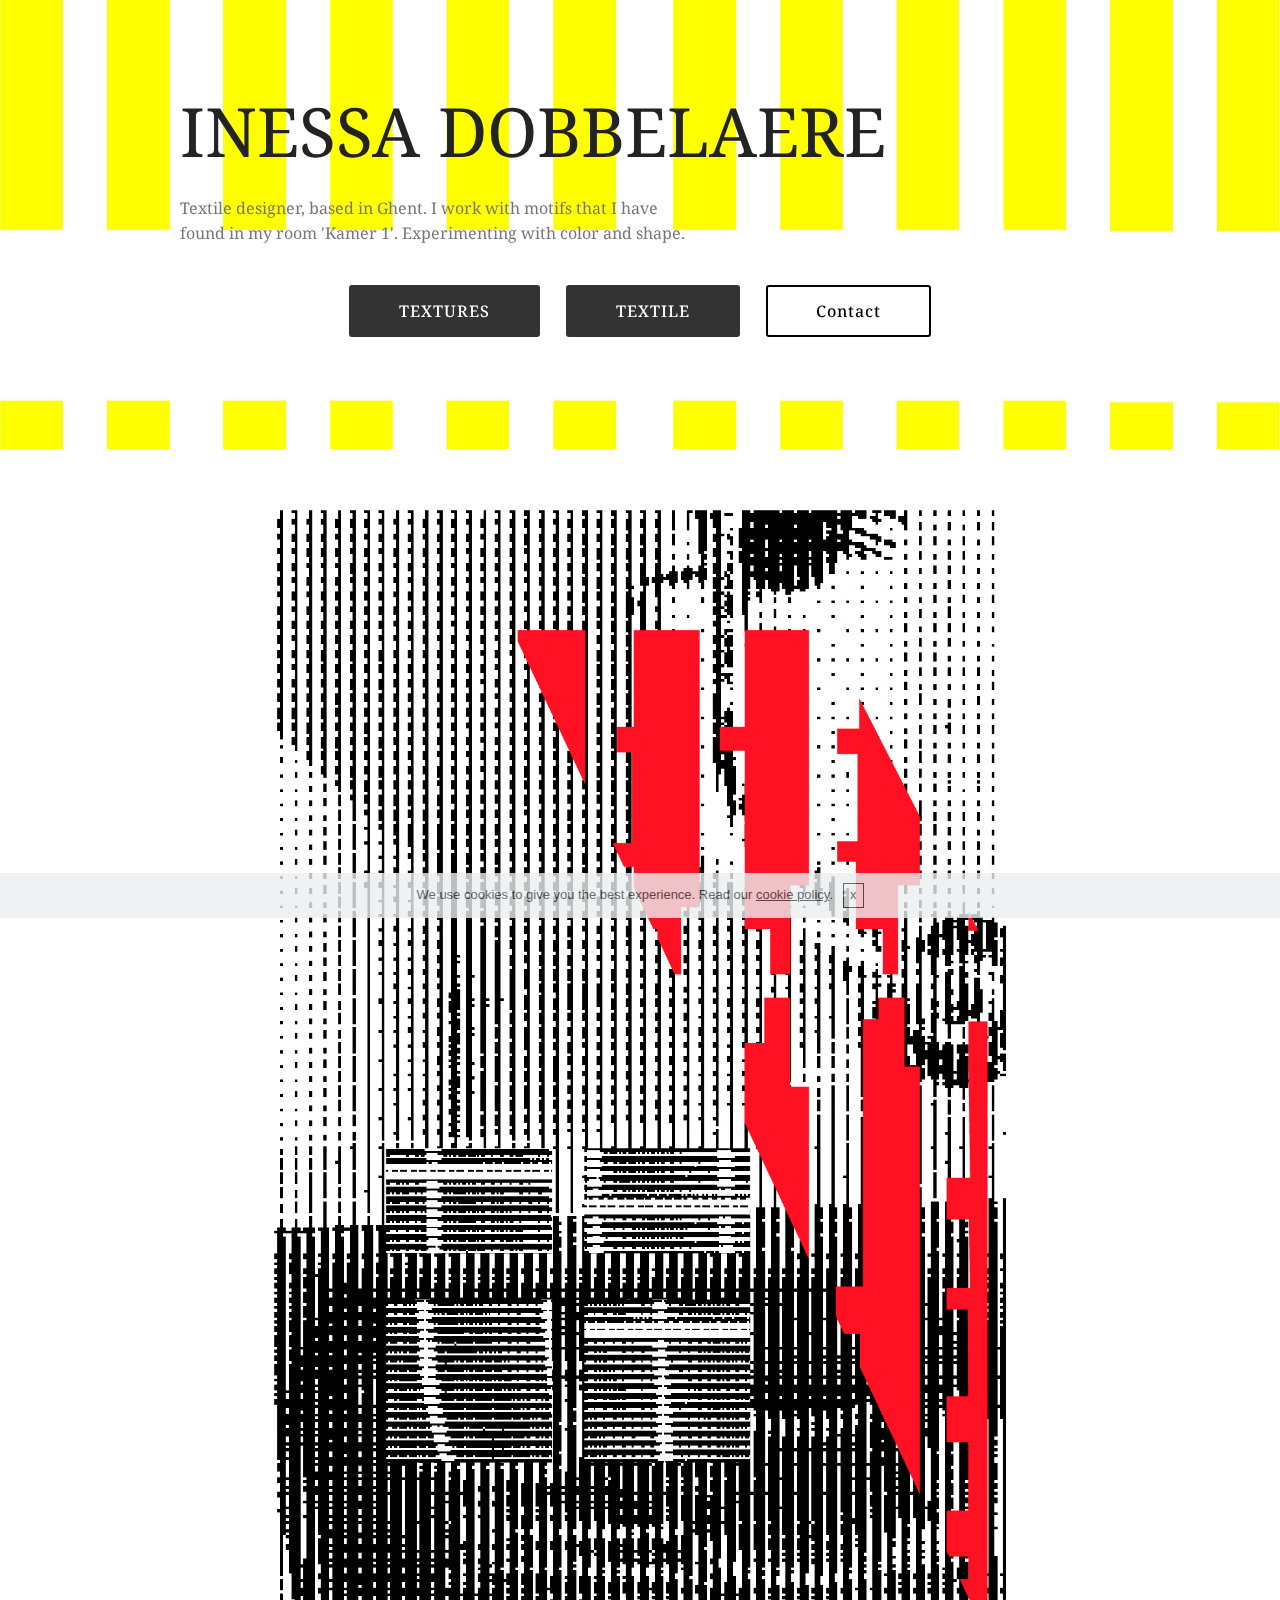
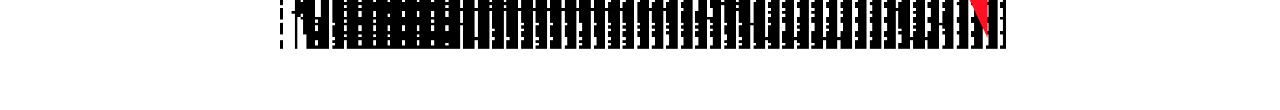
<file: index.html>
<!DOCTYPE html>
<html >
<head>
  <!-- Site made with Mobirise Website Builder v4.8.3, https://mobirise.com -->
  <meta charset="UTF-8">
  <meta http-equiv="X-UA-Compatible" content="IE=edge">
  <meta name="generator" content="Mobirise v4.8.3, mobirise.com">
  <meta name="viewport" content="width=device-width, initial-scale=1, minimum-scale=1">
  <link rel="shortcut icon" href="assets/images/logo4.png" type="image/x-icon">
  <meta name="description" content="">
  <title>Home</title>
  <link rel="stylesheet" href="assets/tether/tether.min.css">
  <link rel="stylesheet" href="assets/bootstrap/css/bootstrap.min.css">
  <link rel="stylesheet" href="assets/bootstrap/css/bootstrap-grid.min.css">
  <link rel="stylesheet" href="assets/bootstrap/css/bootstrap-reboot.min.css">
  <link rel="stylesheet" href="assets/theme/css/style.css">
  <link rel="stylesheet" href="assets/mobirise/css/mbr-additional.css" type="text/css">
  
  
  
</head>
<body>

<!-- Google Analytics -->
<!-- Global site tag (gtag.js) - Google Analytics -->
<script async src="https://www.googletagmanager.com/gtag/js?id=UA-126730134-1"></script>
<script>
  window.dataLayer = window.dataLayer || [];
  function gtag(){dataLayer.push(arguments);}
  gtag('js', new Date());

  gtag('config', 'UA-126730134-1');
</script>


<!-- /Google Analytics -->


  <section class="header1 cid-r5I24WnURj mbr-parallax-background" id="header1-1f">

    

    

    <div class="container">
        <div class="row justify-content-md-center">
            <div class="mbr-white col-md-10">
                <h1 class="mbr-section-title align-center mbr-bold pb-3 mbr-fonts-style display-1"><span style="font-weight: normal;">INESSA </span><span style="font-weight: normal;">DOBBELAERE</span></h1>
                
                <p class="mbr-text align-center pb-3 mbr-fonts-style display-7">Textile designer, based in Ghent. I work with motifs that I have <br>found in my room 'Kamer 1'. Experimenting with color and shape.</p>
                <div class="mbr-section-btn align-center"><a class="btn btn-md btn-black display-4" href="werkmotieven.html#content5-2s">TEXTURES</a>
                    <a class="btn btn-md btn-black display-4" href="werktextiel.html#content5-1x">
                        TEXTILE</a> <a class="btn btn-md btn-black-outline display-4" href="contact.html#form1-26">
                        Contact</a></div>
            </div>
        </div>
    </div>

</section>

<section class="engine"><a href="https://mobiri.se/i">free site creation software</a></section><section class="cid-r7dxhpnpDI" id="image1-2j">

    

    <figure class="mbr-figure container">
            <div class="image-block" style="width: 66%;">
                <img src="assets/images/5-2.jpg" width="1400" alt="Mobirise" title="">
                
            </div>
    </figure>
</section>


  <script src="assets/web/assets/jquery/jquery.min.js"></script>
  <script src="assets/popper/popper.min.js"></script>
  <script src="assets/tether/tether.min.js"></script>
  <script src="assets/bootstrap/js/bootstrap.min.js"></script>
  <script src="assets/smoothscroll/smooth-scroll.js"></script>
  <script src="assets/cookies-alert-plugin/cookies-alert-core.js"></script>
  <script src="assets/cookies-alert-plugin/cookies-alert-script.js"></script>
  <script src="assets/parallax/jarallax.min.js"></script>
  <script src="assets/theme/js/script.js"></script>
  
  
<input name="cookieData" type="hidden" data-cookie-text="We use cookies to give you the best experience. Read our <a href='privacy.html'>cookie policy</a>.">
  </body>
</html>
</file>
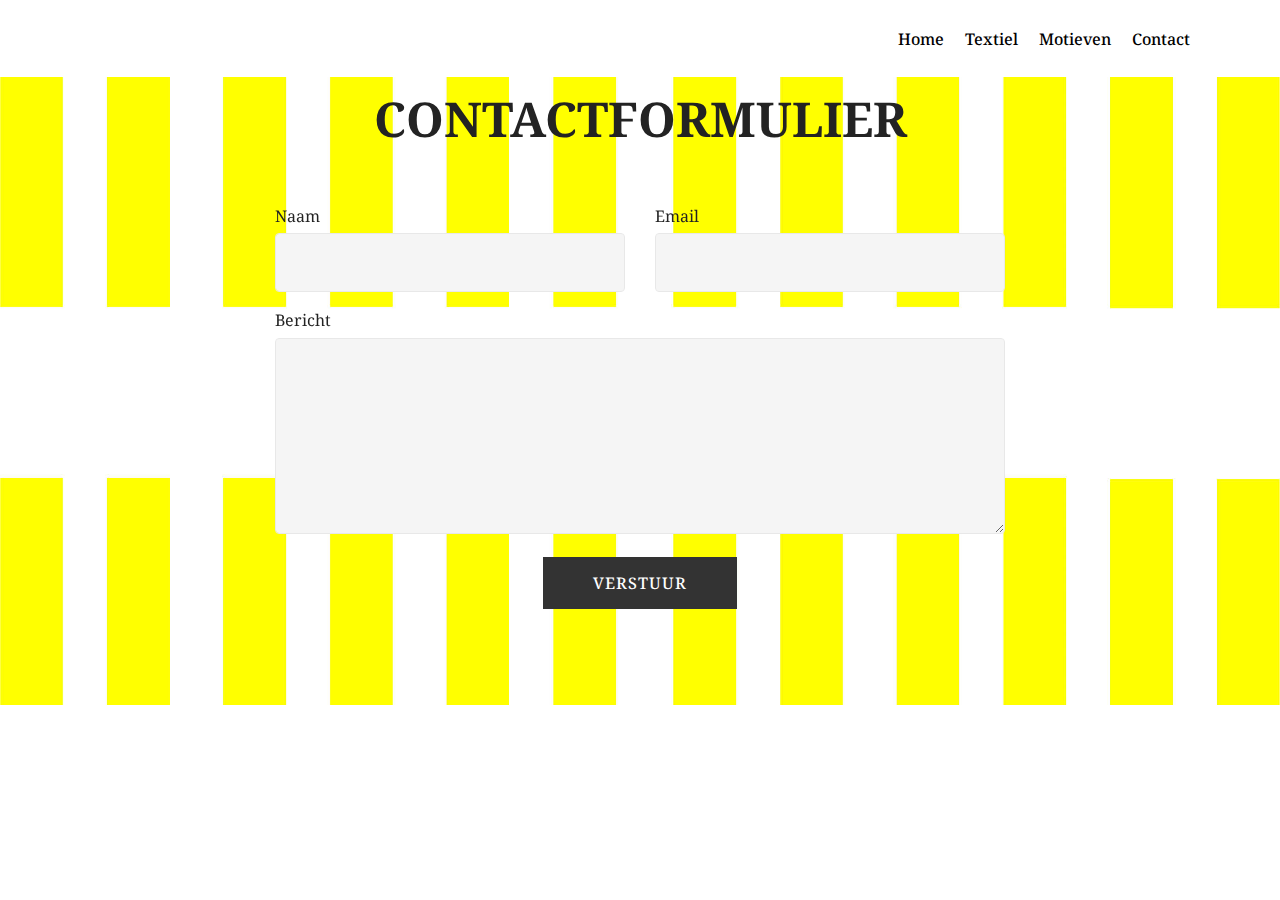
<file: contact.html>
<!DOCTYPE html>
<html >
<head>
  <!-- Site made with Mobirise Website Builder v4.8.3, https://mobirise.com -->
  <meta charset="UTF-8">
  <meta http-equiv="X-UA-Compatible" content="IE=edge">
  <meta name="generator" content="Mobirise v4.8.3, mobirise.com">
  <meta name="viewport" content="width=device-width, initial-scale=1, minimum-scale=1">
  <link rel="shortcut icon" href="assets/images/logo4.png" type="image/x-icon">
  <meta name="description" content="Site Builder Description">
  <title>Contact</title>
  <link rel="stylesheet" href="assets/web/assets/mobirise-icons/mobirise-icons.css">
  <link rel="stylesheet" href="assets/tether/tether.min.css">
  <link rel="stylesheet" href="assets/bootstrap/css/bootstrap.min.css">
  <link rel="stylesheet" href="assets/bootstrap/css/bootstrap-grid.min.css">
  <link rel="stylesheet" href="assets/bootstrap/css/bootstrap-reboot.min.css">
  <link rel="stylesheet" href="assets/dropdown/css/style.css">
  <link rel="stylesheet" href="assets/theme/css/style.css">
  <link rel="stylesheet" href="assets/mobirise/css/mbr-additional.css" type="text/css">
  
  
  
</head>
<body>

<!-- Google Analytics -->
<!-- Global site tag (gtag.js) - Google Analytics -->
<script async src="https://www.googletagmanager.com/gtag/js?id=UA-126730134-1"></script>
<script>
  window.dataLayer = window.dataLayer || [];
  function gtag(){dataLayer.push(arguments);}
  gtag('js', new Date());

  gtag('config', 'UA-126730134-1');
</script>


<!-- /Google Analytics -->


  <section class="menu cid-r7dwqPxw4f" once="menu" id="menu1-25">

    

    <nav class="navbar navbar-expand beta-menu navbar-dropdown align-items-center navbar-toggleable-sm">
        <button class="navbar-toggler navbar-toggler-right" type="button" data-toggle="collapse" data-target="#navbarSupportedContent" aria-controls="navbarSupportedContent" aria-expanded="false" aria-label="Toggle navigation">
            <div class="hamburger">
                <span></span>
                <span></span>
                <span></span>
                <span></span>
            </div>
        </button>
        <div class="menu-logo">
            <div class="navbar-brand">
                
                
            </div>
        </div>
        <div class="collapse navbar-collapse" id="navbarSupportedContent">
            <ul class="navbar-nav nav-dropdown nav-right navbar-nav-top-padding" data-app-modern-menu="true"><li class="nav-item">
                    <a class="nav-link link text-black display-4" href="home.html#header1-1f">
                        
                        Home</a>
                </li><li class="nav-item"><a class="nav-link link text-black display-4" href="werktextiel.html#content5-1x">
                        
                        Textiel</a></li><li class="nav-item"><a class="nav-link link text-black display-4" href="werkmotieven.html#content5-2s">
                        
                        Motieven</a></li>
                <li class="nav-item">
                    <a class="nav-link link text-black display-4" href="contact.html#form1-26">Contact</a>
                </li></ul>
            
        </div>
    </nav>
</section>

<section class="engine"><a href="https://mobiri.se/k">how to develop own website</a></section><section class="mbr-section form1 cid-r7dwqQ1Ipi mbr-parallax-background" id="form1-26">

    

    
    <div class="container">
        <div class="row justify-content-center">
            <div class="title col-12 col-lg-8">
                <h2 class="mbr-section-title align-center pb-3 mbr-fonts-style display-2"><strong>
                    CONTACTFORMULIER
                </strong></h2>
                
            </div>
        </div>
    </div>
    <div class="container">
        <div class="row justify-content-center">
            <div class="media-container-column col-lg-8" data-form-type="formoid">
                    <div data-form-alert="" hidden="">Bedankt om het formulier in te vullen!</div>
            
                    <form class="mbr-form" action="https://mobirise.com/" method="post" data-form-title="Mobirise Form"><input type="hidden" name="email" data-form-email="true" value="Q1qwT77vGzFquvrcaKZG2M7VGTx8RDTaQAbnYvhfyUL1W89HqTCeH8ffHdzcyMFGKlSxpsQ4iGxpSrtMAGmQrM9esaxFkKiKVmn4yO4nWzLKZiG87P+hrAZc+iBvQOxY">
                        <div class="row row-sm-offset">
                            <div class="col-md-4 multi-horizontal" data-for="name">
                                <div class="form-group">
                                    <label class="form-control-label mbr-fonts-style display-7" for="name-form1-26">Naam</label>
                                    <input type="text" class="form-control" name="name" data-form-field="Name" required="" id="name-form1-26">
                                </div>
                            </div>
                            <div class="col-md-4 multi-horizontal" data-for="email">
                                <div class="form-group">
                                    <label class="form-control-label mbr-fonts-style display-7" for="email-form1-26">Email</label>
                                    <input type="email" class="form-control" name="email" data-form-field="Email" required="" id="email-form1-26">
                                </div>
                            </div>
                            
                        </div>
                        <div class="form-group" data-for="message">
                            <label class="form-control-label mbr-fonts-style display-7" for="message-form1-26">Bericht</label>
                            <textarea type="text" class="form-control" name="message" rows="7" data-form-field="Message" id="message-form1-26"></textarea>
                        </div>
            
                        <span class="input-group-btn"><button href="" type="submit" class="btn btn-form btn-black display-4">VERSTUUR</button></span>
                    </form>
            </div>
        </div>
    </div>
</section>


  <script src="assets/web/assets/jquery/jquery.min.js"></script>
  <script src="assets/popper/popper.min.js"></script>
  <script src="assets/tether/tether.min.js"></script>
  <script src="assets/bootstrap/js/bootstrap.min.js"></script>
  <script src="assets/smoothscroll/smooth-scroll.js"></script>
  <script src="assets/cookies-alert-plugin/cookies-alert-core.js"></script>
  <script src="assets/cookies-alert-plugin/cookies-alert-script.js"></script>
  <script src="assets/dropdown/js/script.min.js"></script>
  <script src="assets/touchswipe/jquery.touch-swipe.min.js"></script>
  <script src="assets/parallax/jarallax.min.js"></script>
  <script src="assets/theme/js/script.js"></script>
  <script src="assets/formoid/formoid.min.js"></script>
  
  
<input name="cookieData" type="hidden" data-cookie-text="We use cookies to give you the best experience. Read our <a href='privacy.html'>cookie policy</a>.">
  </body>
</html>
</file>
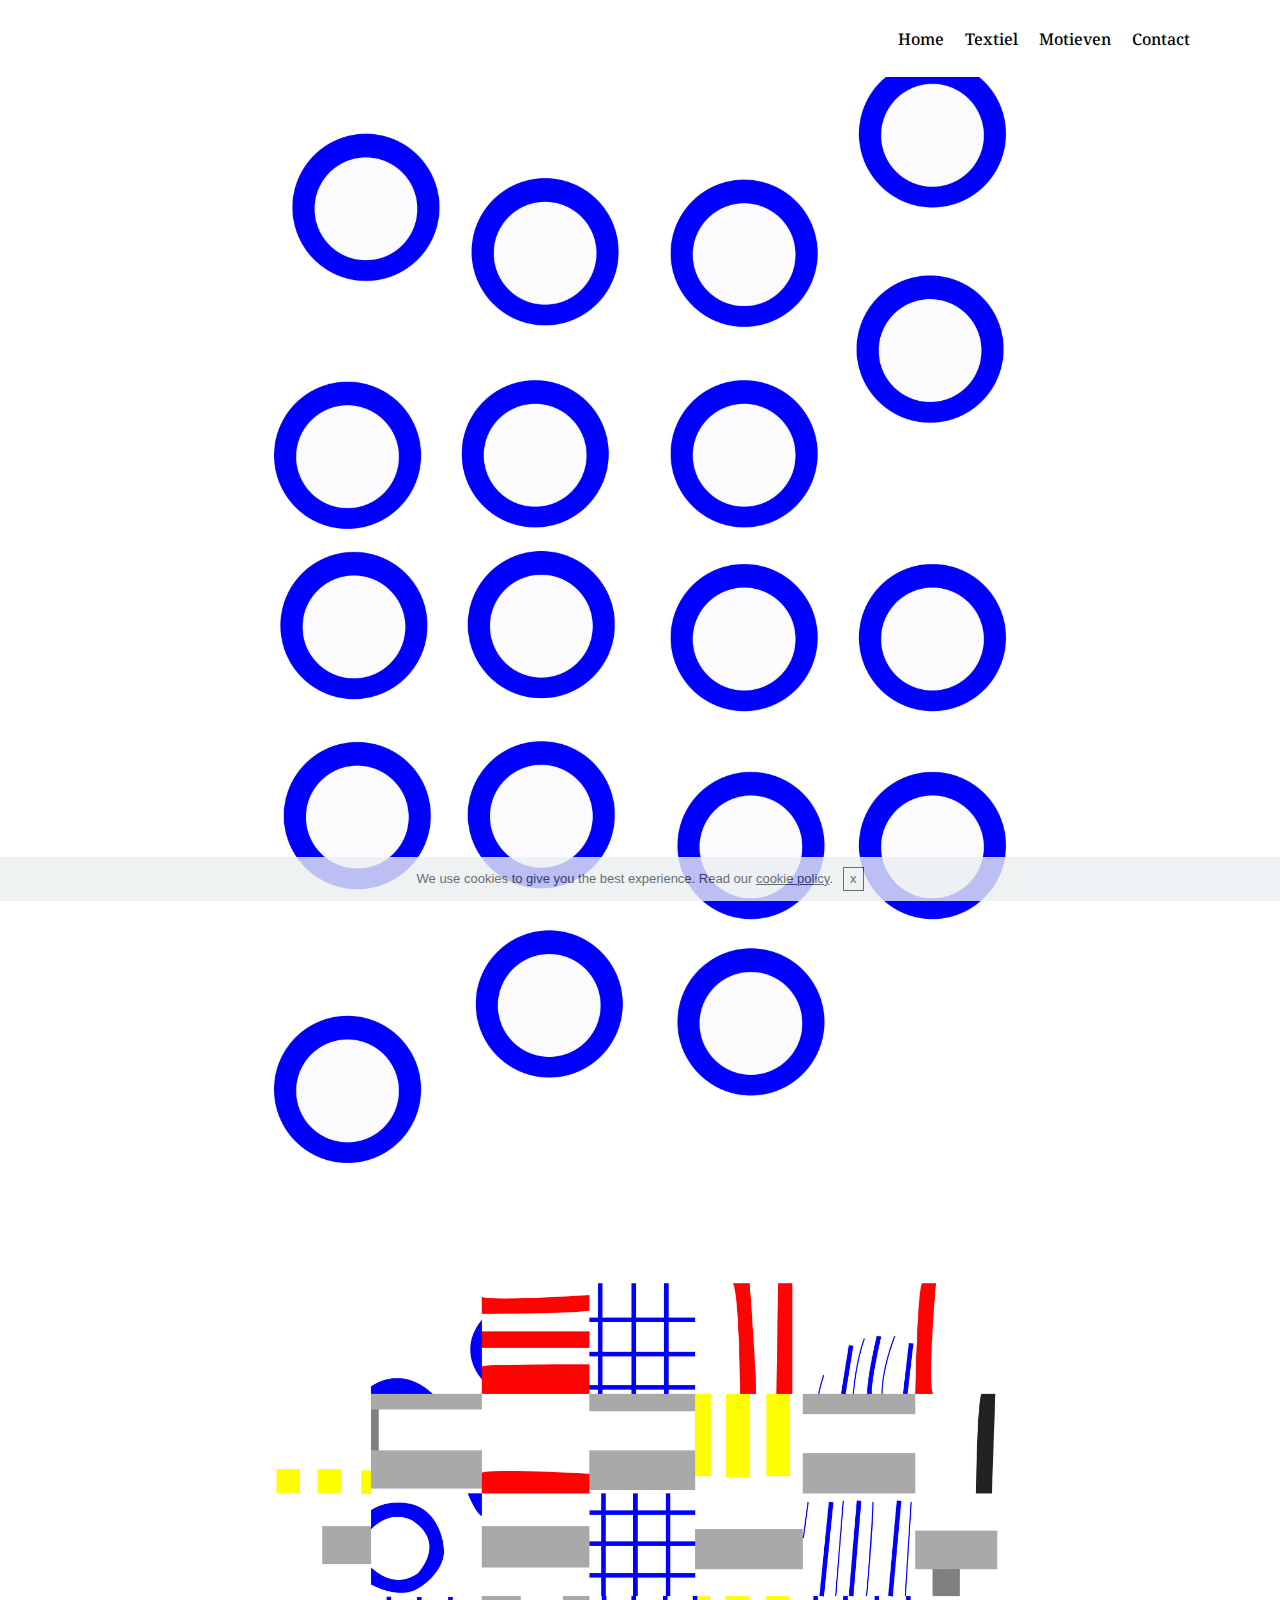
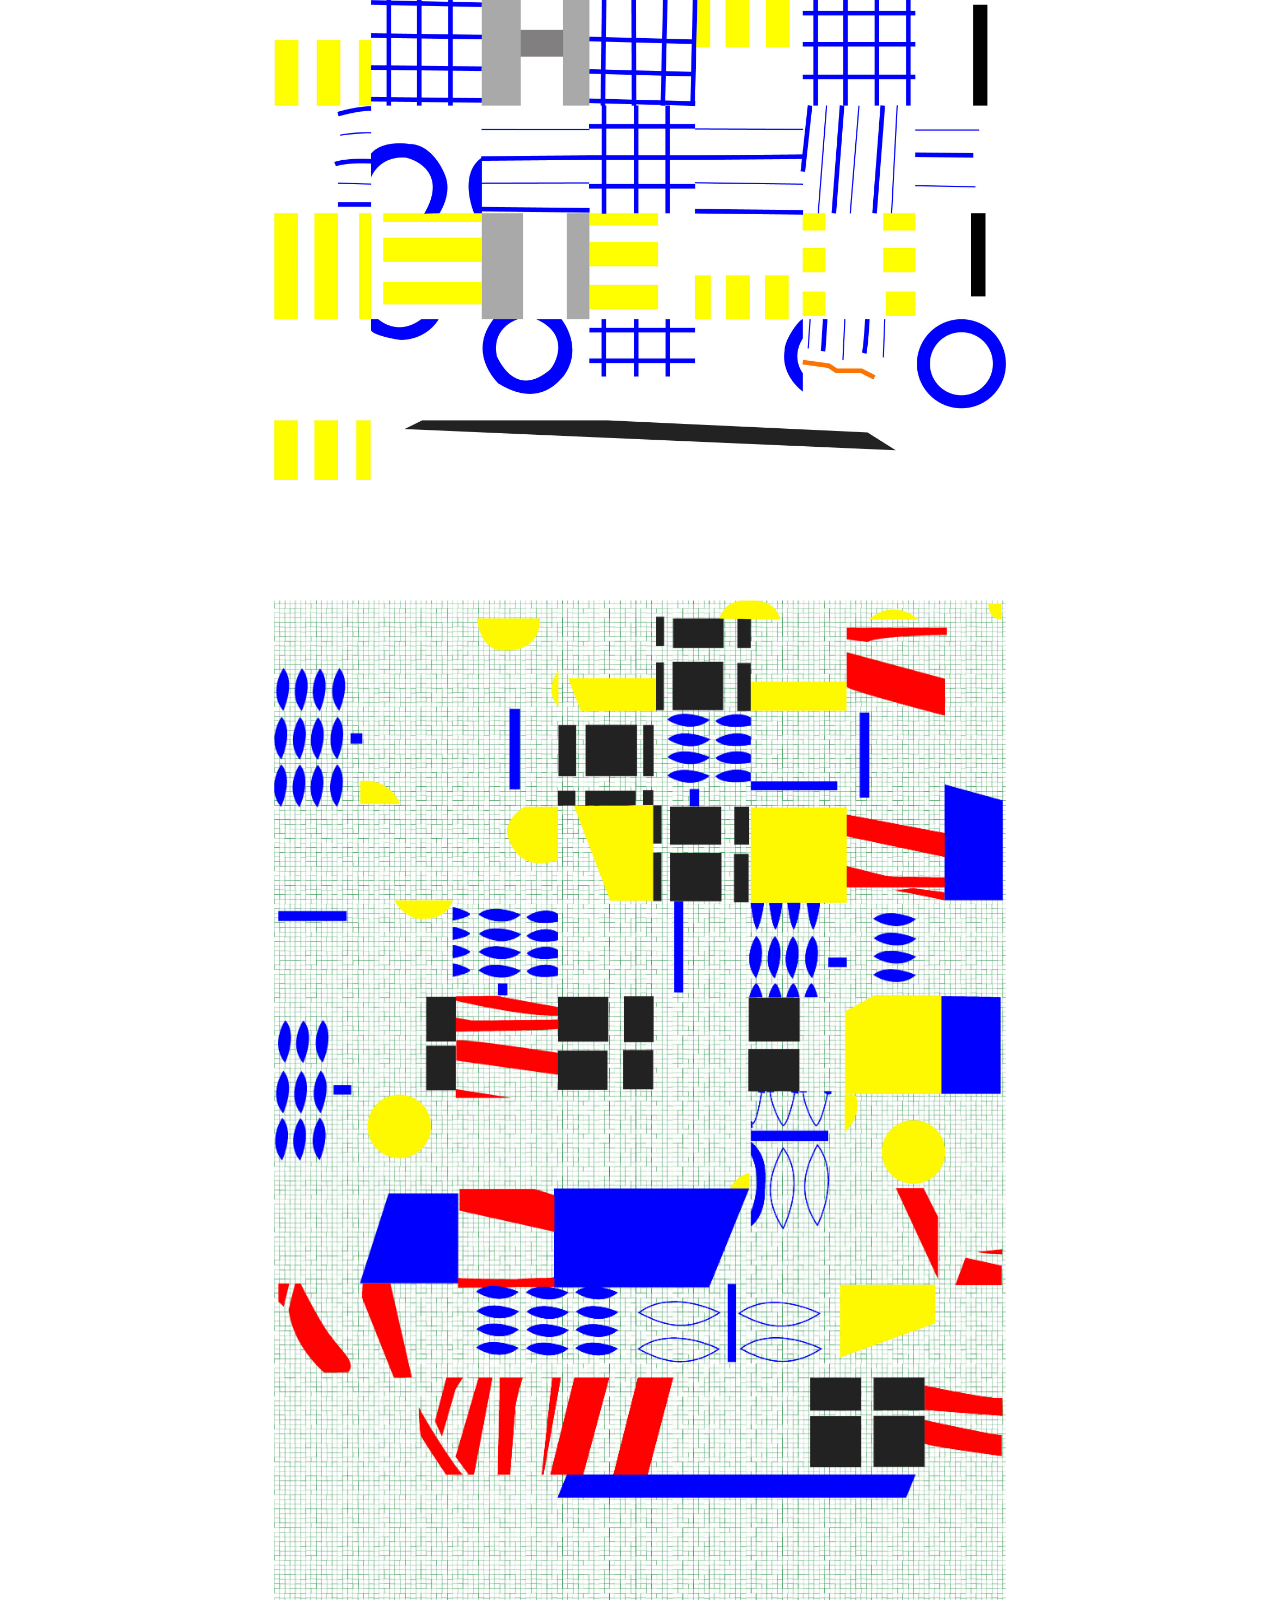
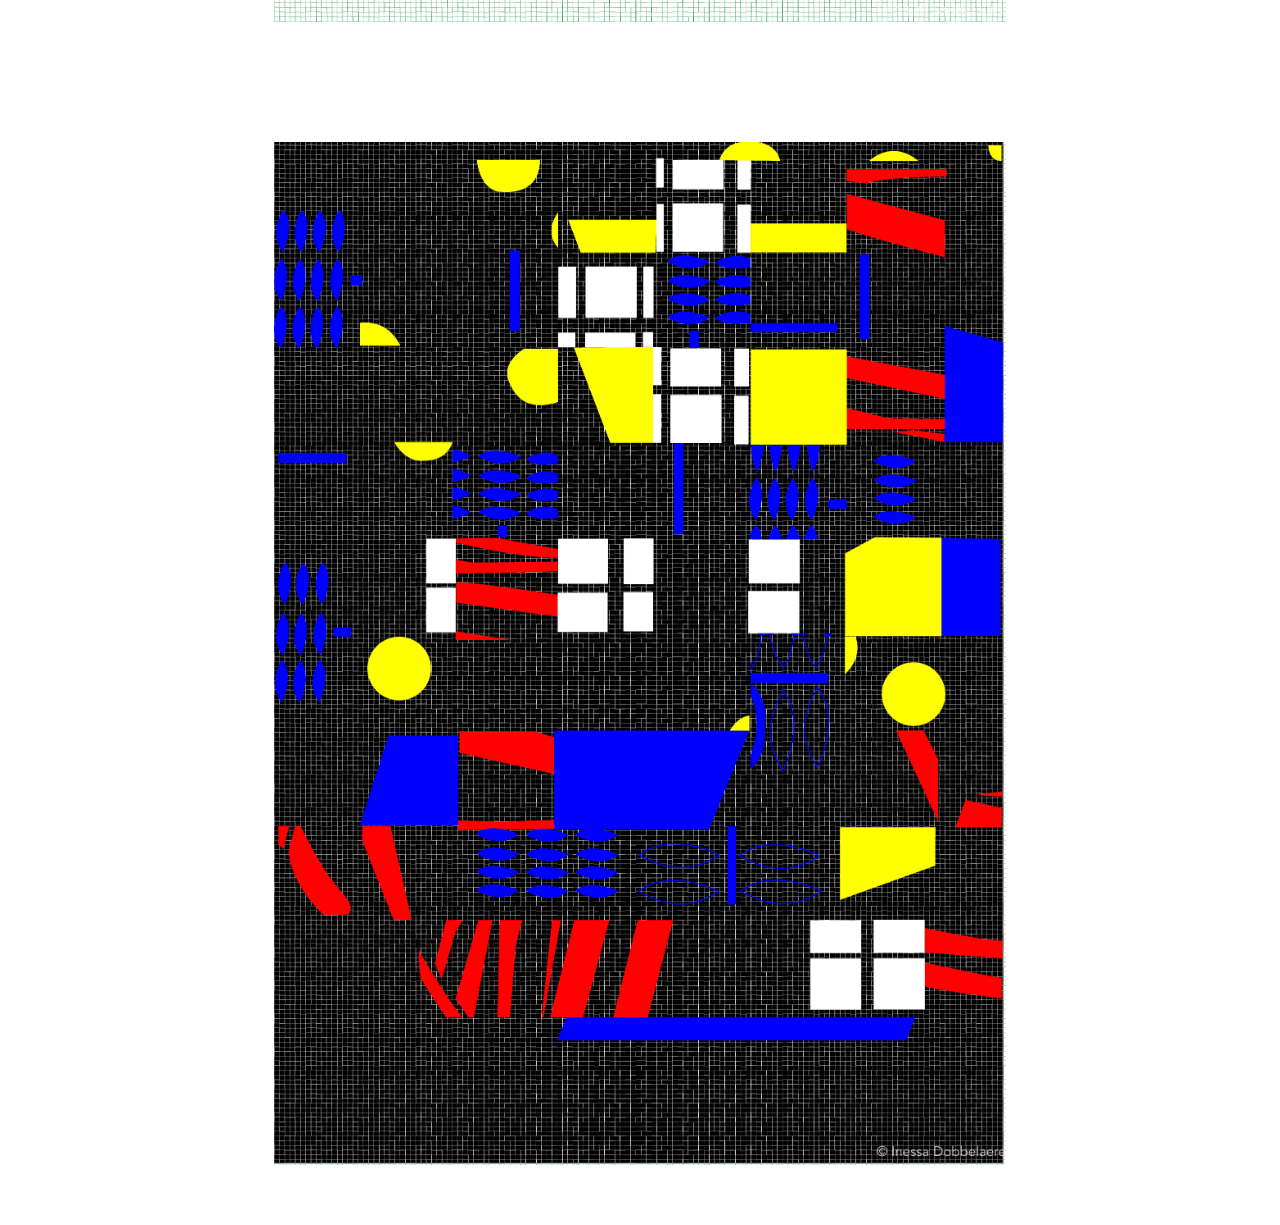
<file: nextmotieven.html>
<!DOCTYPE html>
<html >
<head>
  <!-- Site made with Mobirise Website Builder v4.8.3, https://mobirise.com -->
  <meta charset="UTF-8">
  <meta http-equiv="X-UA-Compatible" content="IE=edge">
  <meta name="generator" content="Mobirise v4.8.3, mobirise.com">
  <meta name="viewport" content="width=device-width, initial-scale=1, minimum-scale=1">
  <link rel="shortcut icon" href="assets/images/logo4.png" type="image/x-icon">
  <meta name="description" content="Site Maker Description">
  <title>nextmotieven</title>
  <link rel="stylesheet" href="assets/web/assets/mobirise-icons/mobirise-icons.css">
  <link rel="stylesheet" href="assets/tether/tether.min.css">
  <link rel="stylesheet" href="assets/bootstrap/css/bootstrap.min.css">
  <link rel="stylesheet" href="assets/bootstrap/css/bootstrap-grid.min.css">
  <link rel="stylesheet" href="assets/bootstrap/css/bootstrap-reboot.min.css">
  <link rel="stylesheet" href="assets/dropdown/css/style.css">
  <link rel="stylesheet" href="assets/theme/css/style.css">
  <link rel="stylesheet" href="assets/mobirise/css/mbr-additional.css" type="text/css">
  
  
  
</head>
<body>

<!-- Google Analytics -->
<!-- Global site tag (gtag.js) - Google Analytics -->
<script async src="https://www.googletagmanager.com/gtag/js?id=UA-126730134-1"></script>
<script>
  window.dataLayer = window.dataLayer || [];
  function gtag(){dataLayer.push(arguments);}
  gtag('js', new Date());

  gtag('config', 'UA-126730134-1');
</script>


<!-- /Google Analytics -->


  <section class="menu cid-r7dyNRSEbC" once="menu" id="menu1-2m">

    

    <nav class="navbar navbar-expand beta-menu navbar-dropdown align-items-center navbar-toggleable-sm">
        <button class="navbar-toggler navbar-toggler-right" type="button" data-toggle="collapse" data-target="#navbarSupportedContent" aria-controls="navbarSupportedContent" aria-expanded="false" aria-label="Toggle navigation">
            <div class="hamburger">
                <span></span>
                <span></span>
                <span></span>
                <span></span>
            </div>
        </button>
        <div class="menu-logo">
            <div class="navbar-brand">
                
                
            </div>
        </div>
        <div class="collapse navbar-collapse" id="navbarSupportedContent">
            <ul class="navbar-nav nav-dropdown nav-right navbar-nav-top-padding" data-app-modern-menu="true"><li class="nav-item">
                    <a class="nav-link link text-black display-4" href="home.html#header1-1f">
                        
                        Home</a>
                </li><li class="nav-item"><a class="nav-link link text-black display-4" href="werktextiel.html#content5-1x">
                        
                        Textiel</a></li><li class="nav-item"><a class="nav-link link text-black display-4" href="werkmotieven.html#content5-2s">
                        
                        Motieven</a></li>
                <li class="nav-item">
                    <a class="nav-link link text-black display-4" href="contact.html#form1-26">Contact</a>
                </li></ul>
            
        </div>
    </nav>
</section>

<section class="engine"><a href="https://mobiri.se/i">free web creation software</a></section><section class="cid-r7dyV8BZIP" id="image1-2n">

    

    <figure class="mbr-figure container">
            <div class="image-block" style="width: 66%;">
                <img src="assets/images/12.jpg" width="1400" alt="Mobirise" title="">
                
            </div>
    </figure>
</section>

<section class="cid-r7dyVpSPSR" id="image1-2o">

    

    <figure class="mbr-figure container">
            <div class="image-block" style="width: 66%;">
                <img src="assets/images/13-2.jpg" width="1400" alt="Mobirise" title="">
                
            </div>
    </figure>
</section>

<section class="cid-r7dyWeoZ3g" id="image1-2q">

    

    <figure class="mbr-figure container">
            <div class="image-block" style="width: 66%;">
                <img src="assets/images/5.jpg" width="1400" alt="Mobirise" title="">
                
            </div>
    </figure>
</section>

<section class="cid-r7dyVJcy3G" id="image1-2p">

    

    <figure class="mbr-figure container">
            <div class="image-block" style="width: 66%;">
                <img src="assets/images/6.jpg" width="1400" alt="Mobirise" title="">
                
            </div>
    </figure>
</section>


  <script src="assets/web/assets/jquery/jquery.min.js"></script>
  <script src="assets/popper/popper.min.js"></script>
  <script src="assets/tether/tether.min.js"></script>
  <script src="assets/bootstrap/js/bootstrap.min.js"></script>
  <script src="assets/smoothscroll/smooth-scroll.js"></script>
  <script src="assets/cookies-alert-plugin/cookies-alert-core.js"></script>
  <script src="assets/cookies-alert-plugin/cookies-alert-script.js"></script>
  <script src="assets/dropdown/js/script.min.js"></script>
  <script src="assets/touchswipe/jquery.touch-swipe.min.js"></script>
  <script src="assets/theme/js/script.js"></script>
  
  
<input name="cookieData" type="hidden" data-cookie-text="We use cookies to give you the best experience. Read our <a href='privacy.html'>cookie policy</a>.">
  </body>
</html>
</file>
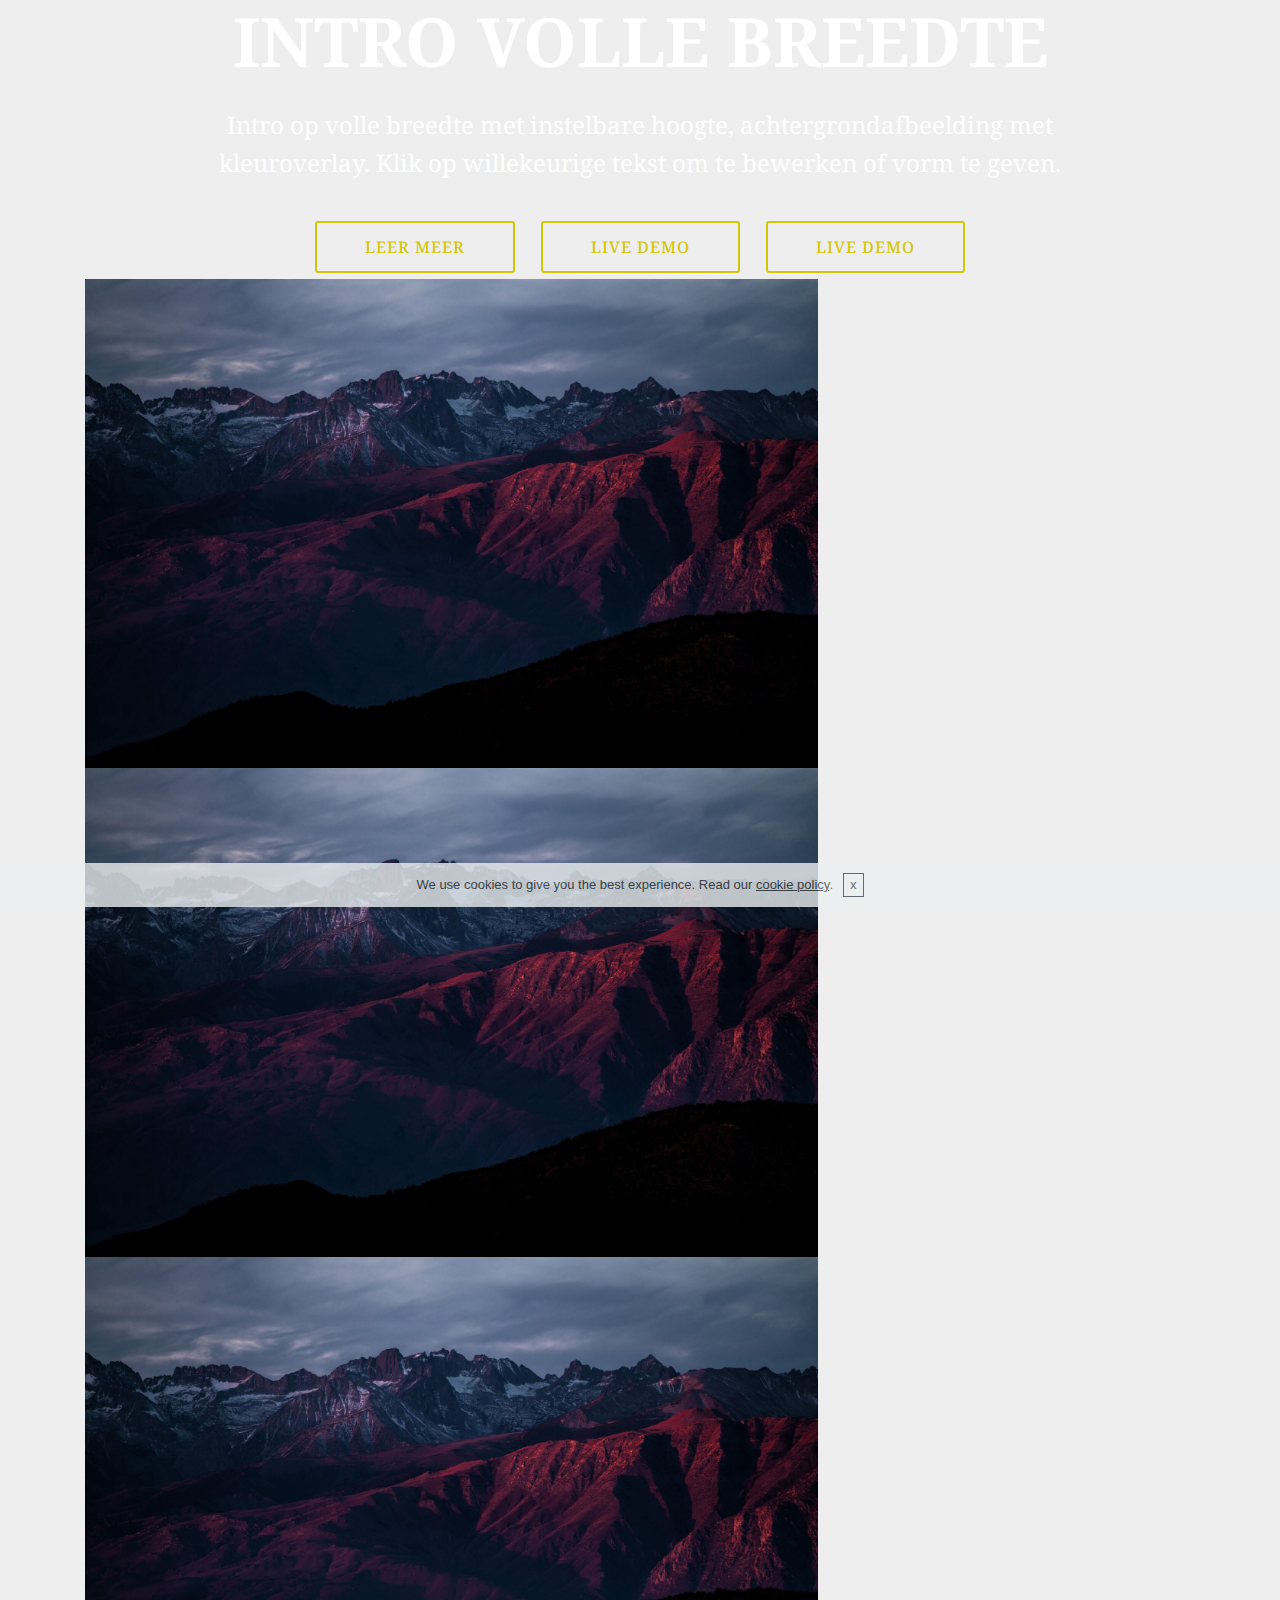
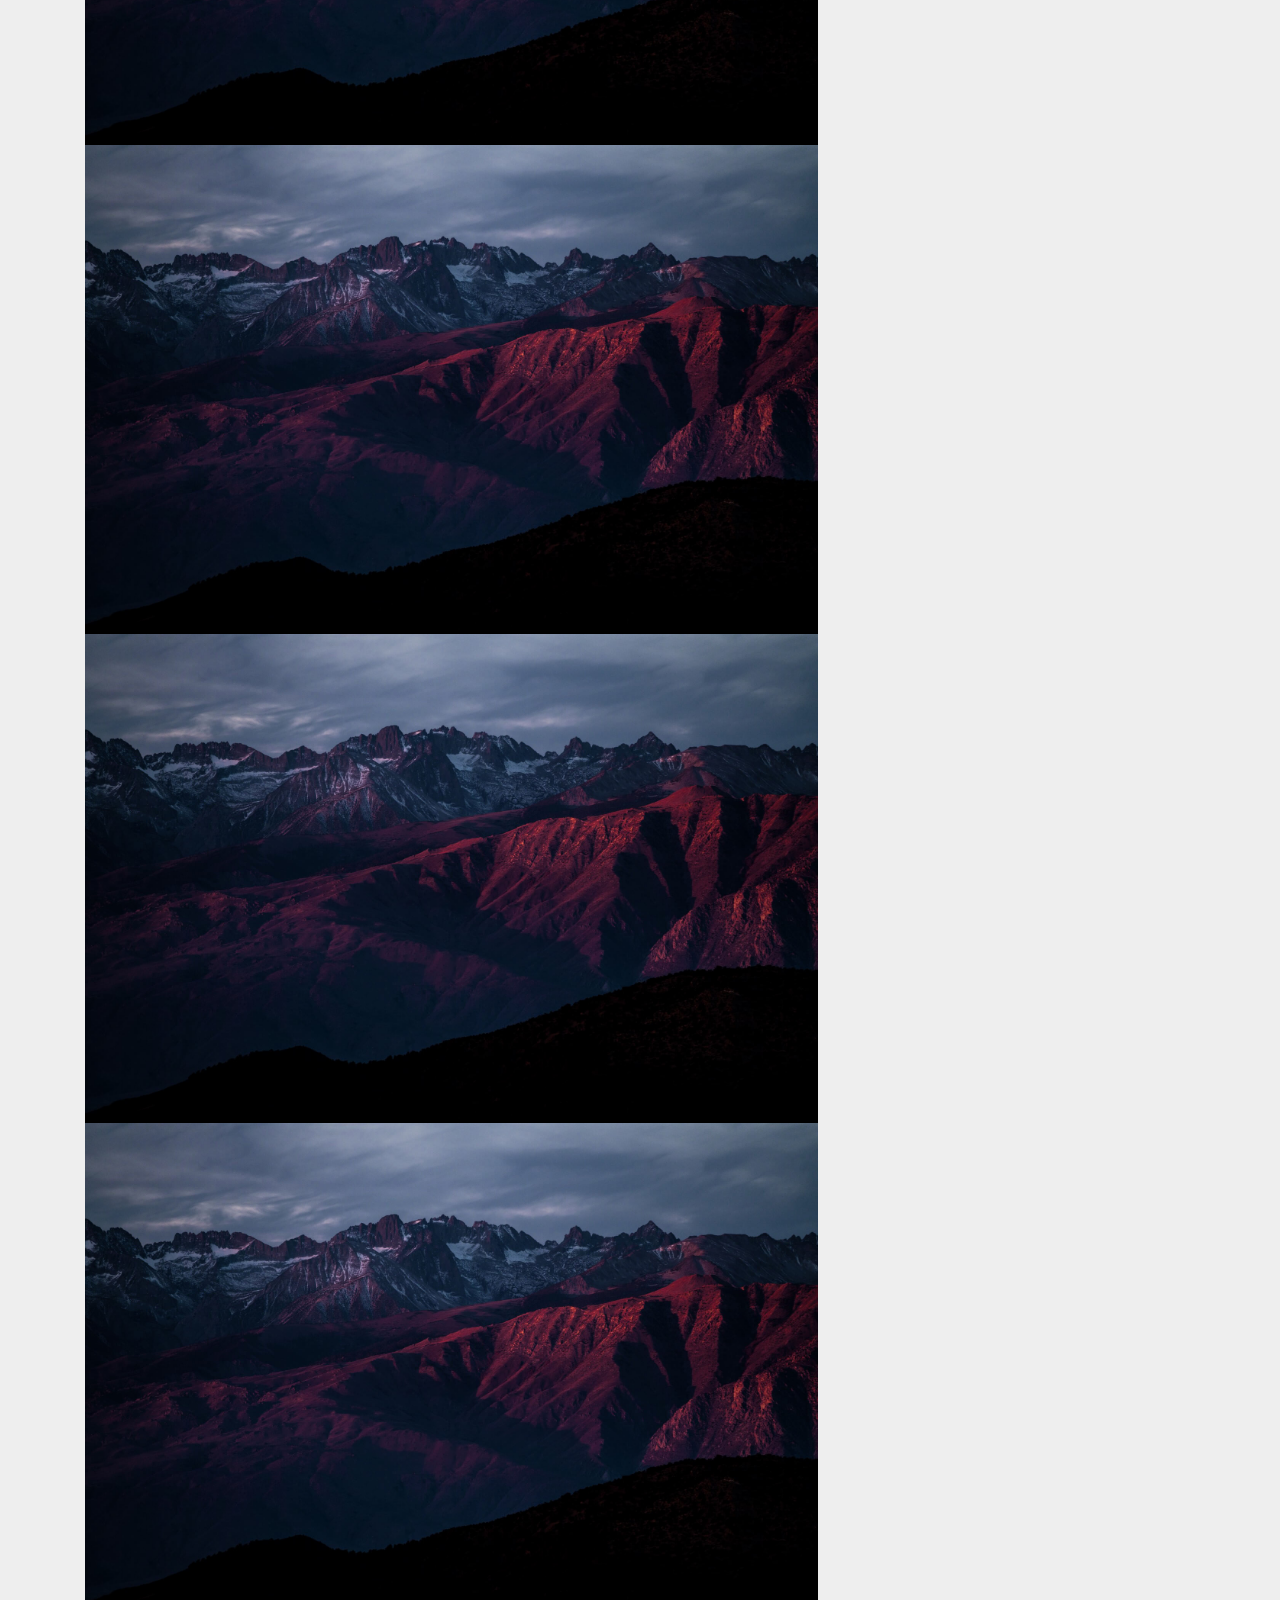
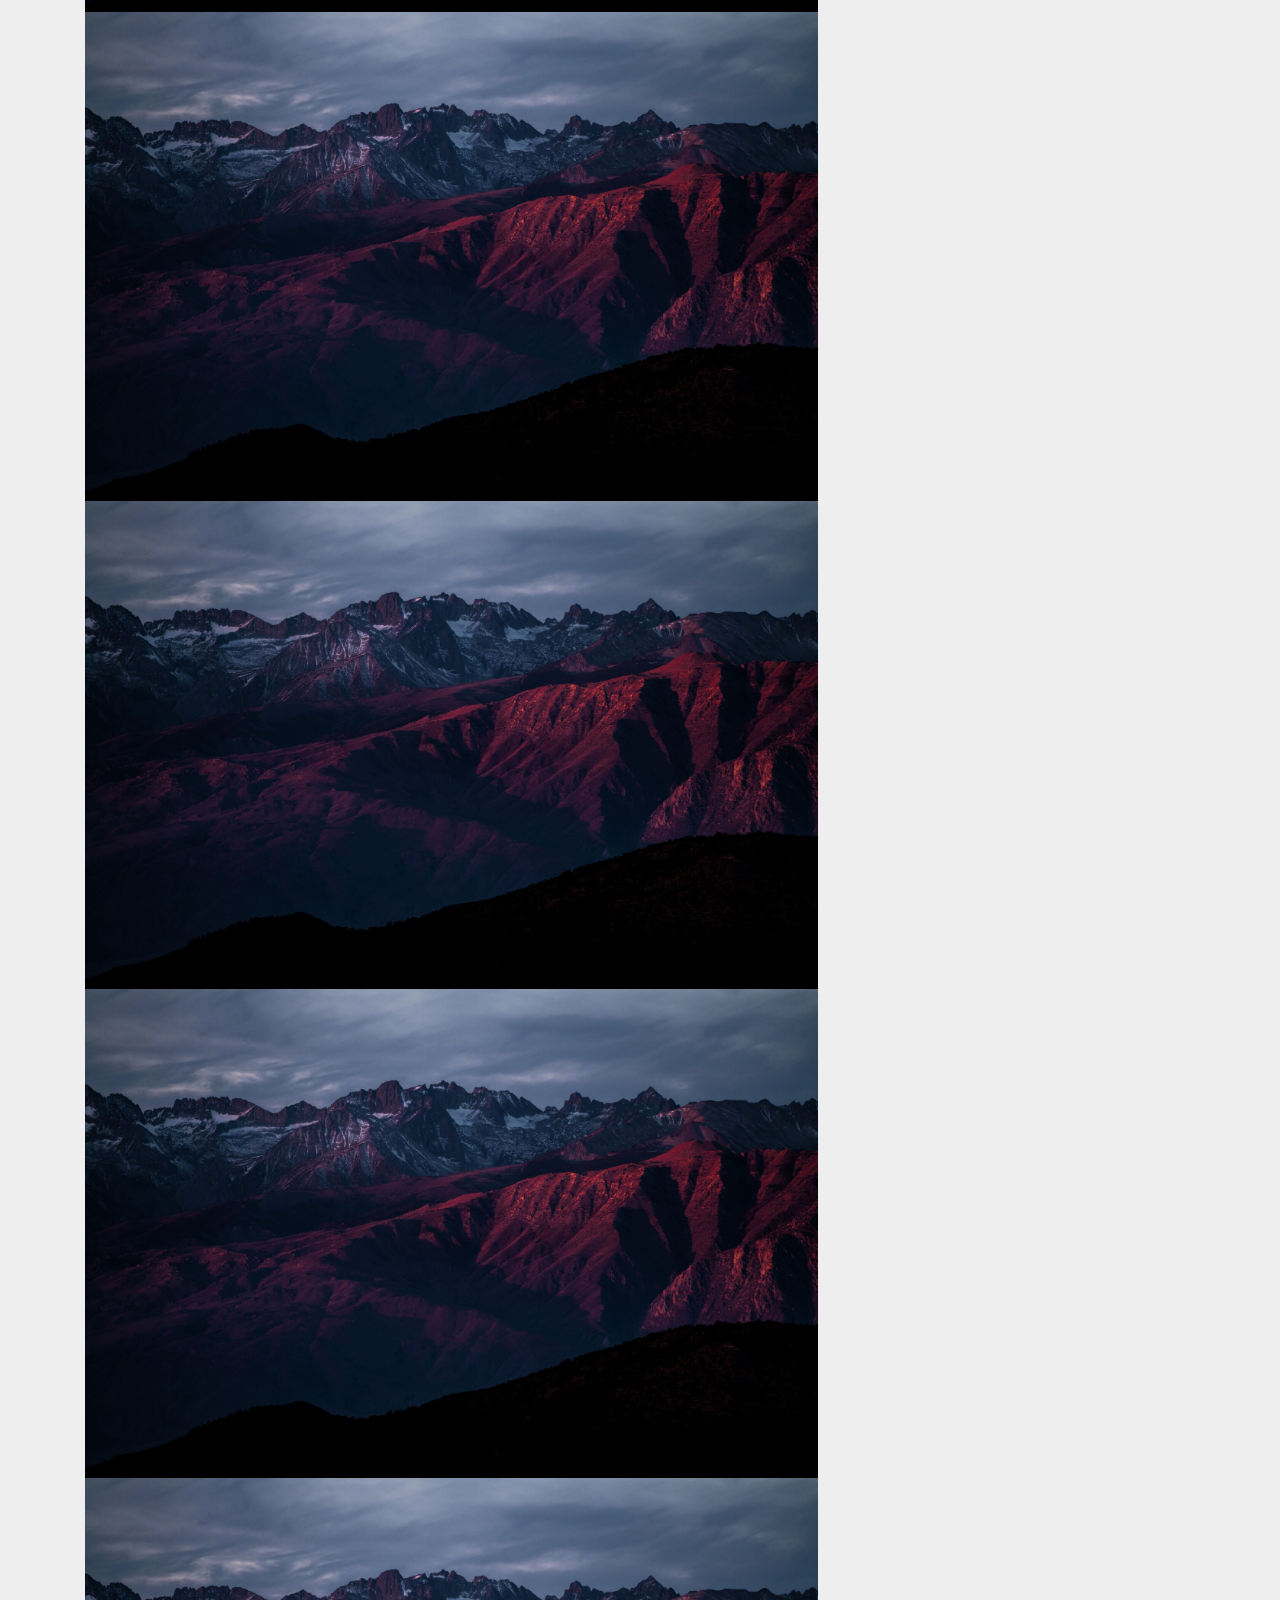
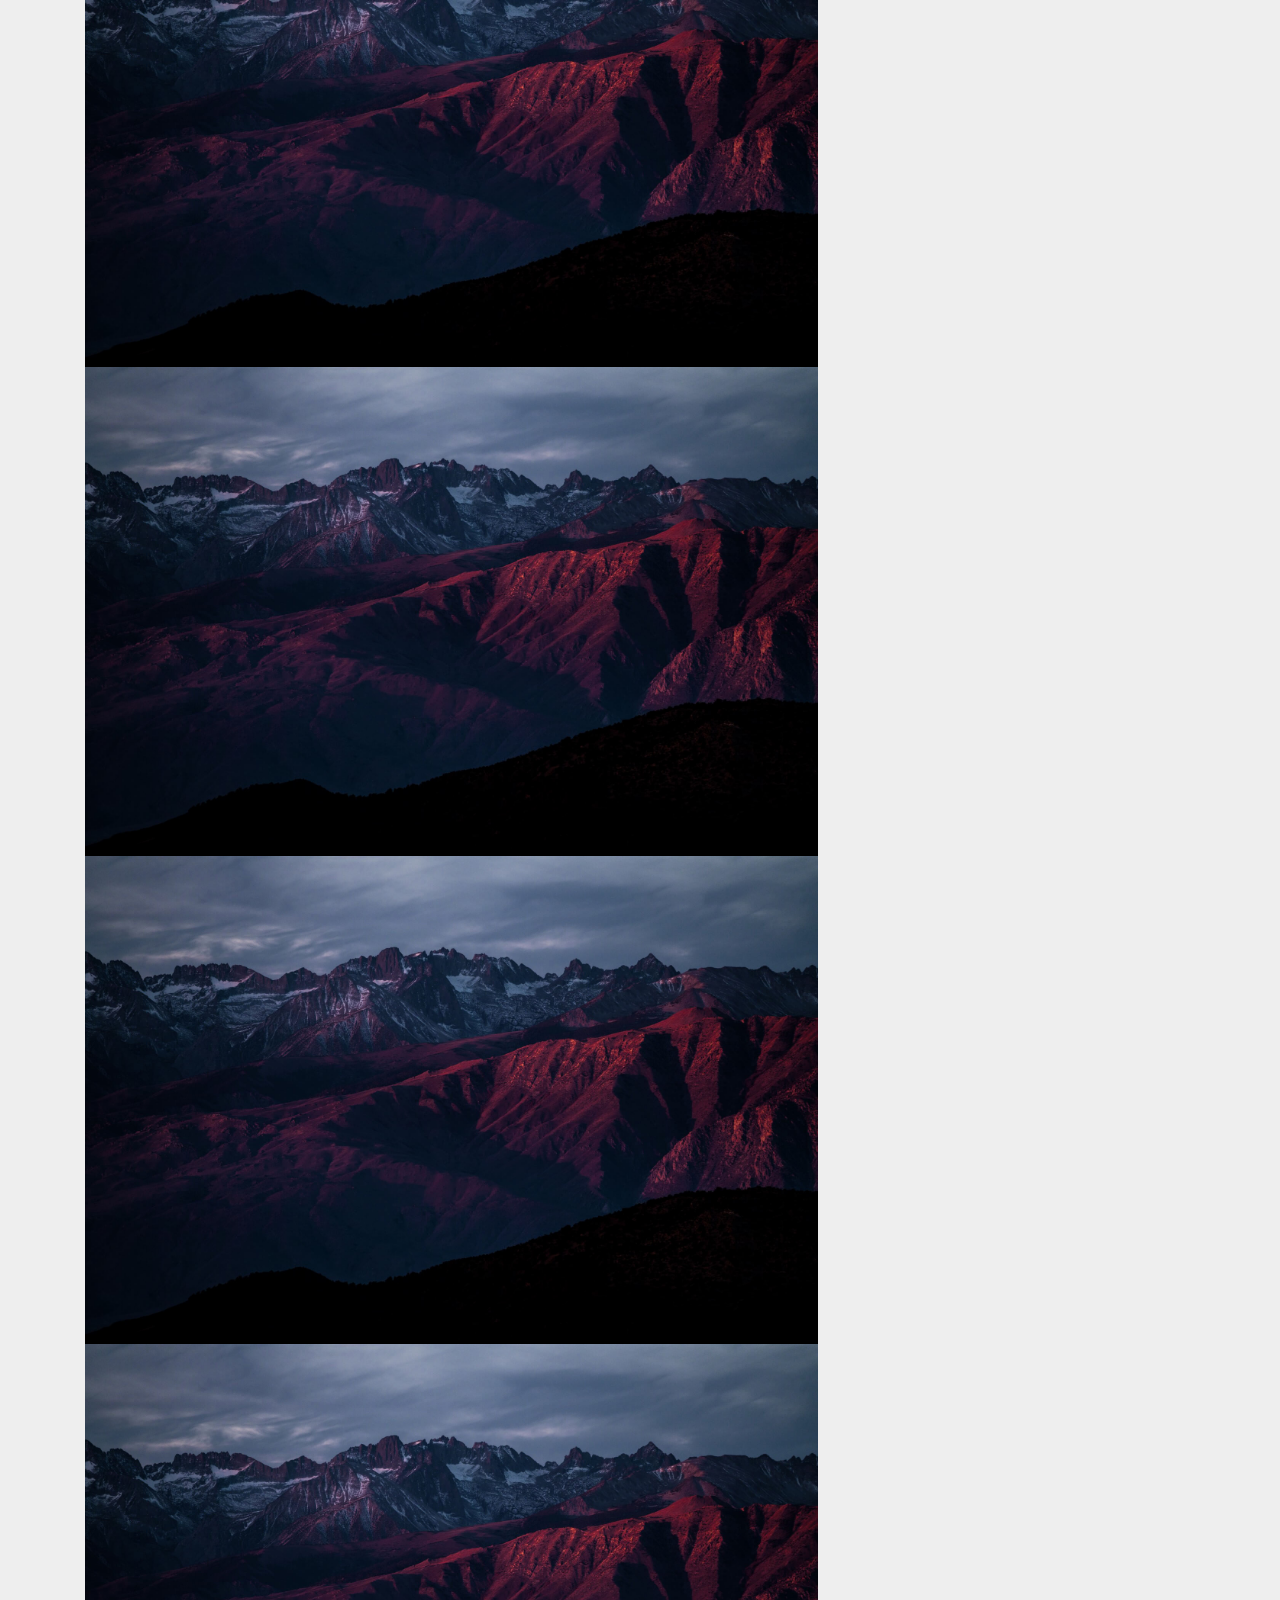
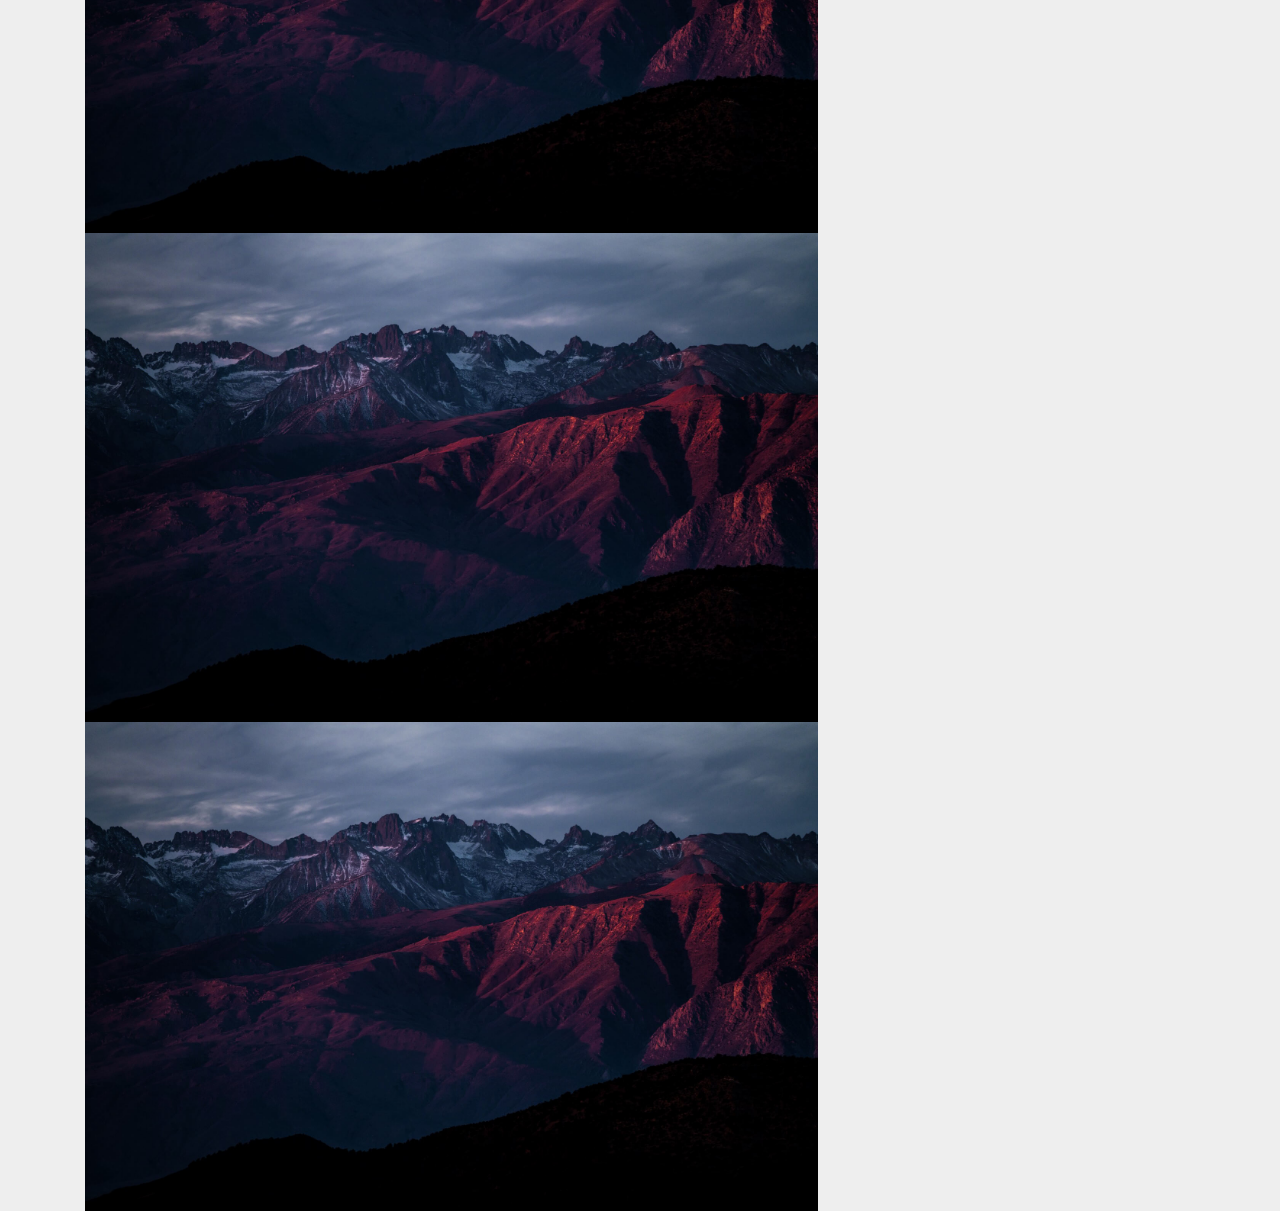
<file: page1.html>
<!DOCTYPE html>
<html >
<head>
  <!-- Site made with Mobirise Website Builder v4.8.3, https://mobirise.com -->
  <meta charset="UTF-8">
  <meta http-equiv="X-UA-Compatible" content="IE=edge">
  <meta name="generator" content="Mobirise v4.8.3, mobirise.com">
  <meta name="viewport" content="width=device-width, initial-scale=1, minimum-scale=1">
  <link rel="shortcut icon" href="assets/images/logo4.png" type="image/x-icon">
  <meta name="description" content="Web Page Maker Description">
  <title>template</title>
  <link rel="stylesheet" href="assets/tether/tether.min.css">
  <link rel="stylesheet" href="assets/bootstrap/css/bootstrap.min.css">
  <link rel="stylesheet" href="assets/bootstrap/css/bootstrap-grid.min.css">
  <link rel="stylesheet" href="assets/bootstrap/css/bootstrap-reboot.min.css">
  <link rel="stylesheet" href="assets/theme/css/style.css">
  <link rel="stylesheet" href="assets/mobirise/css/mbr-additional.css" type="text/css">
  
  
  
</head>
<body>

<!-- Google Analytics -->
<!-- Global site tag (gtag.js) - Google Analytics -->
<script async src="https://www.googletagmanager.com/gtag/js?id=UA-126730134-1"></script>
<script>
  window.dataLayer = window.dataLayer || [];
  function gtag(){dataLayer.push(arguments);}
  gtag('js', new Date());

  gtag('config', 'UA-126730134-1');
</script>


<!-- /Google Analytics -->


  <section class="header1 cid-r5f2VB1CBu" id="header1-7">

    

    

    <div class="container">
        <div class="row justify-content-md-center">
            <div class="mbr-white col-md-10">
                <h1 class="mbr-section-title align-center mbr-bold pb-3 mbr-fonts-style display-1">
                    INTRO VOLLE BREEDTE
                </h1>
                
                <p class="mbr-text align-center pb-3 mbr-fonts-style display-5">
                    Intro op volle breedte met instelbare hoogte, achtergrondafbeelding met kleuroverlay. Klik op willekeurige tekst om te bewerken of vorm te geven.
                </p>
                <div class="mbr-section-btn align-center"><a class="btn btn-md btn-success-outline display-4" href="https://mobirise.com">
                        LEER MEER</a>
                    <a class="btn btn-md btn-success-outline display-4" href="https://mobirise.com">
                        LIVE DEMO</a> <a class="btn btn-md btn-success-outline display-4" href="https://mobirise.com">
                        LIVE DEMO</a></div>
            </div>
        </div>
    </div>

</section>

<section class="engine"><a href="https://mobiri.se/a">online web builder</a></section><section class="cid-r5f3qXEN1X" id="image1-8">

    

    <figure class="mbr-figure container">
            <div class="image-block" style="width: 66%;">
                <img src="assets/images/jumbotron.jpg" width="1400" alt="Mobirise">
                
            </div>
    </figure>
</section>

<section class="cid-r5f3rpNZma" id="image1-9">

    

    <figure class="mbr-figure container">
            <div class="image-block" style="width: 66%;">
                <img src="assets/images/jumbotron.jpg" width="1400" alt="Mobirise">
                
            </div>
    </figure>
</section>

<section class="cid-r5f3s1KsWr" id="image1-a">

    

    <figure class="mbr-figure container">
            <div class="image-block" style="width: 66%;">
                <img src="assets/images/jumbotron.jpg" width="1400" alt="Mobirise">
                
            </div>
    </figure>
</section>

<section class="cid-r5f3szNgUy" id="image1-b">

    

    <figure class="mbr-figure container">
            <div class="image-block" style="width: 66%;">
                <img src="assets/images/jumbotron.jpg" width="1400" alt="Mobirise">
                
            </div>
    </figure>
</section>

<section class="cid-r5f3sWeKx6" id="image1-c">

    

    <figure class="mbr-figure container">
            <div class="image-block" style="width: 66%;">
                <img src="assets/images/jumbotron.jpg" width="1400" alt="Mobirise">
                
            </div>
    </figure>
</section>

<section class="cid-r5f3tGeZGp" id="image1-e">

    

    <figure class="mbr-figure container">
            <div class="image-block" style="width: 66%;">
                <img src="assets/images/jumbotron.jpg" width="1400" alt="Mobirise">
                
            </div>
    </figure>
</section>

<section class="cid-r5f3tYE0W6" id="image1-f">

    

    <figure class="mbr-figure container">
            <div class="image-block" style="width: 66%;">
                <img src="assets/images/jumbotron.jpg" width="1400" alt="Mobirise">
                
            </div>
    </figure>
</section>

<section class="cid-r5f3uh8x3y" id="image1-g">

    

    <figure class="mbr-figure container">
            <div class="image-block" style="width: 66%;">
                <img src="assets/images/jumbotron.jpg" width="1400" alt="Mobirise">
                
            </div>
    </figure>
</section>

<section class="cid-r5f3uzVNwT" id="image1-h">

    

    <figure class="mbr-figure container">
            <div class="image-block" style="width: 66%;">
                <img src="assets/images/jumbotron.jpg" width="1400" alt="Mobirise">
                
            </div>
    </figure>
</section>

<section class="cid-r5f3uRlzUx" id="image1-i">

    

    <figure class="mbr-figure container">
            <div class="image-block" style="width: 66%;">
                <img src="assets/images/jumbotron.jpg" width="1400" alt="Mobirise">
                
            </div>
    </figure>
</section>

<section class="cid-r5f3v8oZsm" id="image1-j">

    

    <figure class="mbr-figure container">
            <div class="image-block" style="width: 66%;">
                <img src="assets/images/jumbotron.jpg" width="1400" alt="Mobirise">
                
            </div>
    </figure>
</section>

<section class="cid-r5f3vuAEWd" id="image1-k">

    

    <figure class="mbr-figure container">
            <div class="image-block" style="width: 66%;">
                <img src="assets/images/jumbotron.jpg" width="1400" alt="Mobirise">
                
            </div>
    </figure>
</section>

<section class="cid-r5f3vMmNVh" id="image1-l">

    

    <figure class="mbr-figure container">
            <div class="image-block" style="width: 66%;">
                <img src="assets/images/jumbotron.jpg" width="1400" alt="Mobirise">
                
            </div>
    </figure>
</section>

<section class="cid-r5f3w40Fxh" id="image1-m">

    

    <figure class="mbr-figure container">
            <div class="image-block" style="width: 66%;">
                <img src="assets/images/jumbotron.jpg" width="1400" alt="Mobirise">
                
            </div>
    </figure>
</section>

<section class="cid-r5f3tkGOQn" id="image1-d">

    

    <figure class="mbr-figure container">
            <div class="image-block" style="width: 66%;">
                <img src="assets/images/jumbotron.jpg" width="1400" alt="Mobirise">
                
            </div>
    </figure>
</section>


  <script src="assets/web/assets/jquery/jquery.min.js"></script>
  <script src="assets/popper/popper.min.js"></script>
  <script src="assets/tether/tether.min.js"></script>
  <script src="assets/bootstrap/js/bootstrap.min.js"></script>
  <script src="assets/smoothscroll/smooth-scroll.js"></script>
  <script src="assets/cookies-alert-plugin/cookies-alert-core.js"></script>
  <script src="assets/cookies-alert-plugin/cookies-alert-script.js"></script>
  <script src="assets/theme/js/script.js"></script>
  
  
<input name="cookieData" type="hidden" data-cookie-text="We use cookies to give you the best experience. Read our <a href='privacy.html'>cookie policy</a>.">
  </body>
</html>
</file>
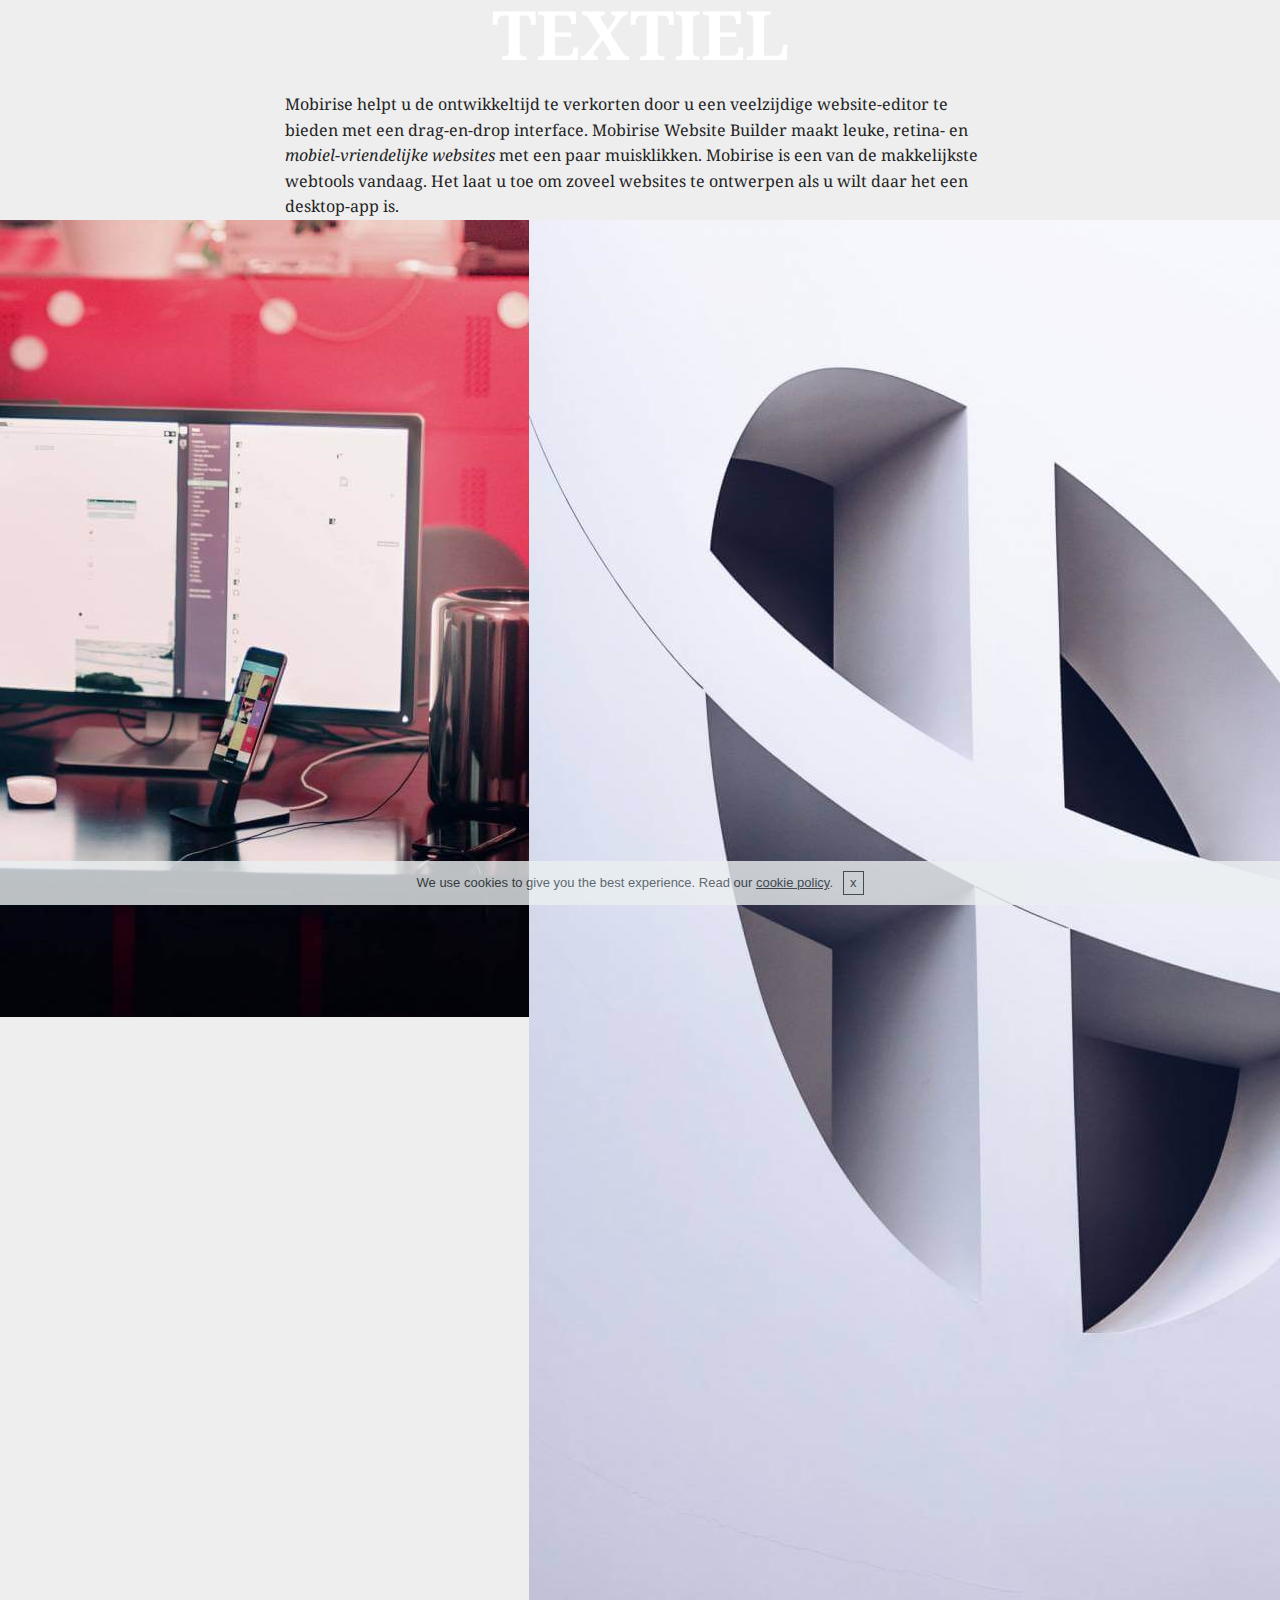
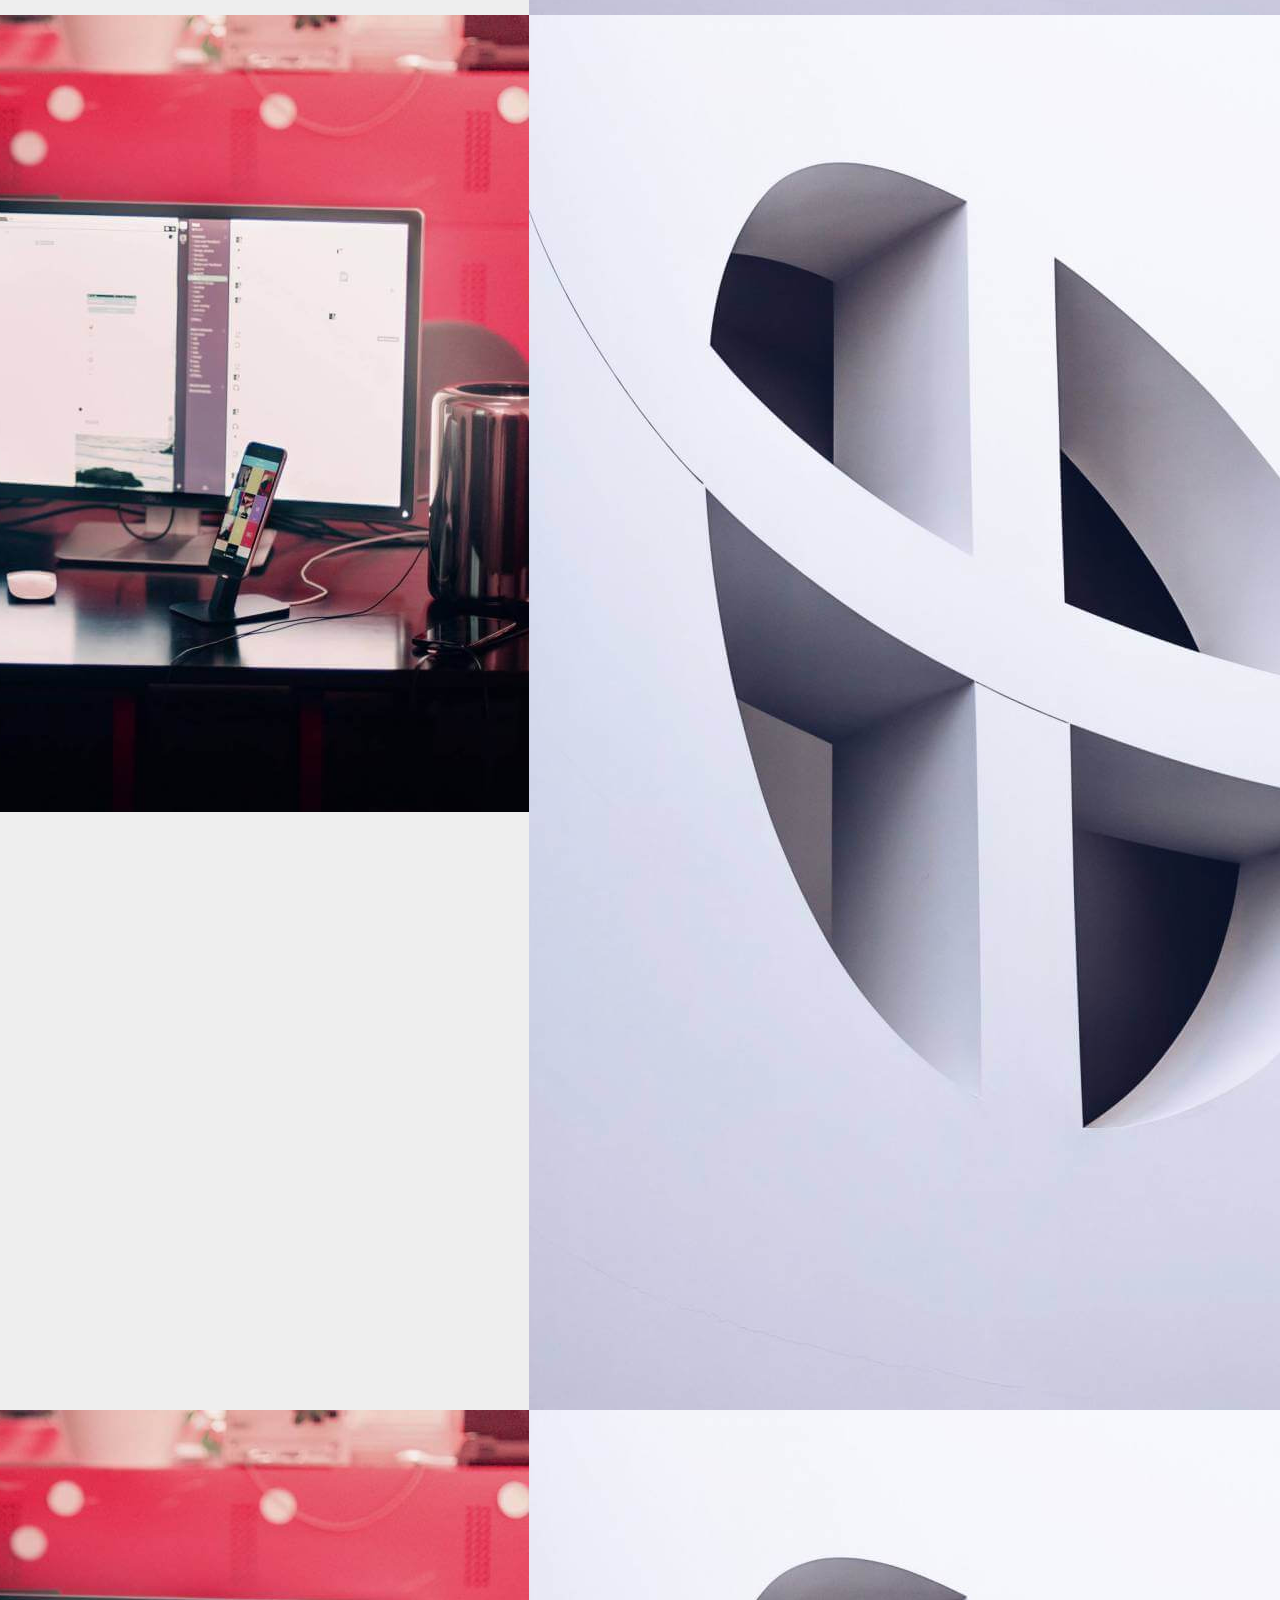
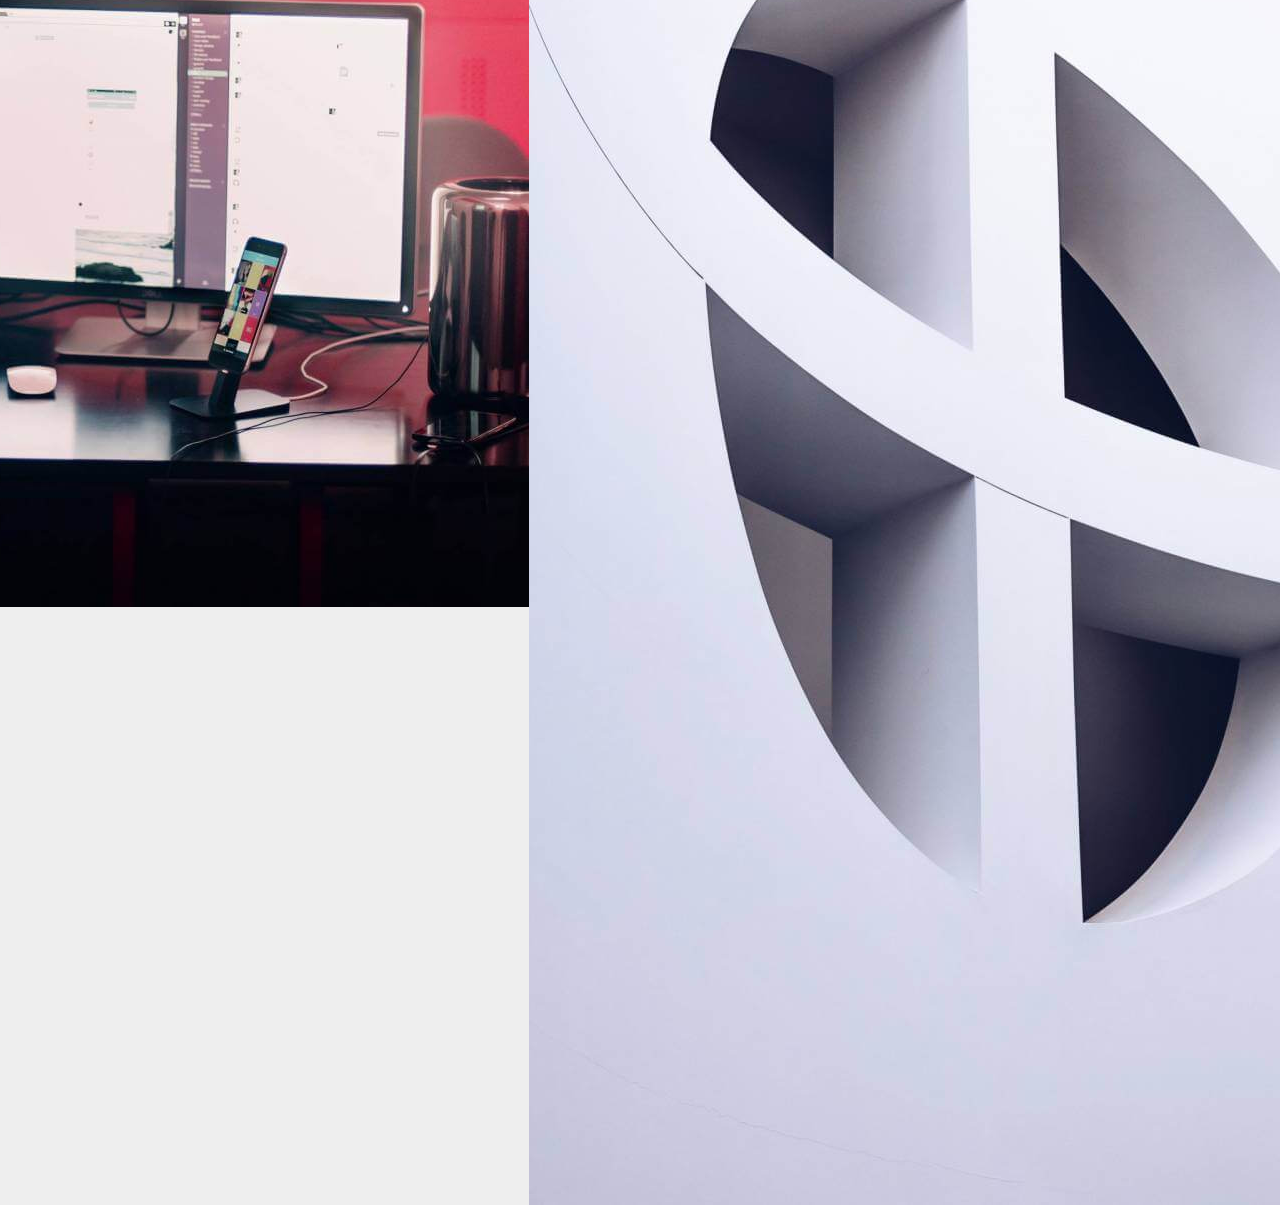
<file: page2.html>
<!DOCTYPE html>
<html >
<head>
  <!-- Site made with Mobirise Website Builder v4.8.3, https://mobirise.com -->
  <meta charset="UTF-8">
  <meta http-equiv="X-UA-Compatible" content="IE=edge">
  <meta name="generator" content="Mobirise v4.8.3, mobirise.com">
  <meta name="viewport" content="width=device-width, initial-scale=1, minimum-scale=1">
  <link rel="shortcut icon" href="assets/images/logo4.png" type="image/x-icon">
  <meta name="description" content="Website Builder Description">
  <title>template 2</title>
  <link rel="stylesheet" href="assets/tether/tether.min.css">
  <link rel="stylesheet" href="assets/bootstrap/css/bootstrap.min.css">
  <link rel="stylesheet" href="assets/bootstrap/css/bootstrap-grid.min.css">
  <link rel="stylesheet" href="assets/bootstrap/css/bootstrap-reboot.min.css">
  <link rel="stylesheet" href="assets/theme/css/style.css">
  <link rel="stylesheet" href="assets/mobirise/css/mbr-additional.css" type="text/css">
  
  
  
</head>
<body>

<!-- Google Analytics -->
<!-- Global site tag (gtag.js) - Google Analytics -->
<script async src="https://www.googletagmanager.com/gtag/js?id=UA-126730134-1"></script>
<script>
  window.dataLayer = window.dataLayer || [];
  function gtag(){dataLayer.push(arguments);}
  gtag('js', new Date());

  gtag('config', 'UA-126730134-1');
</script>


<!-- /Google Analytics -->


  <section class="mbr-section content5 cid-r5f4ev24OY mbr-parallax-background" id="content5-q">

    

    

    <div class="container">
        <div class="media-container-row">
            <div class="title col-12 col-md-8">
                <h2 class="align-center mbr-bold mbr-white pb-3 mbr-fonts-style display-1">
                    TEXTIEL<br></h2>
                
                
                
            </div>
        </div>
    </div>
</section>

<section class="engine"><a href="https://mobiri.se">Mobirise</a></section><section class="mbr-section article content1 cid-r5f4fsXcRf" id="content1-r">
    
     

    <div class="container">
        <div class="media-container-row">
            <div class="mbr-text col-12 col-md-8 mbr-fonts-style display-7">Mobirise helpt u de ontwikkeltijd te verkorten door u een veelzijdige website-editor te bieden met een drag-en-drop interface. Mobirise Website Builder maakt leuke, retina- en <em>mobiel-vriendelijke websites</em> met een paar muisklikken. Mobirise is een van de makkelijkste webtools vandaag. Het laat u toe om zoveel websites te ontwerpen als u wilt daar het een desktop-app is.
            </div>
        </div>
    </div>
</section>

<section class="cid-r5HYkRzBq1" id="image4-w">
    <!-- Block parameters controls (Blue "Gear" panel) -->
    
    <!-- End block parameters -->
    <div class="container images-container">
            <div class="media-container-row" style="width: 80%;">
                <div class="img-item item1" style="width: 177%;">
                    <img src="assets/images/04.jpg">
                    
                </div>
                <div class="img-item">
                    <img src="assets/images/05.jpg">
                    
                </div>
            </div>
    </div>
</section>

<section class="cid-r5HYlqUTZ5" id="image4-x">
    <!-- Block parameters controls (Blue "Gear" panel) -->
    
    <!-- End block parameters -->
    <div class="container images-container">
            <div class="media-container-row" style="width: 80%;">
                <div class="img-item item1" style="width: 177%;">
                    <img src="assets/images/04.jpg">
                    
                </div>
                <div class="img-item">
                    <img src="assets/images/05.jpg">
                    
                </div>
            </div>
    </div>
</section>

<section class="cid-r5HYmeXx2E" id="image4-y">
    <!-- Block parameters controls (Blue "Gear" panel) -->
    
    <!-- End block parameters -->
    <div class="container images-container">
            <div class="media-container-row" style="width: 80%;">
                <div class="img-item item1" style="width: 177%;">
                    <img src="assets/images/04.jpg">
                    
                </div>
                <div class="img-item">
                    <img src="assets/images/05.jpg">
                    
                </div>
            </div>
    </div>
</section>


  <script src="assets/web/assets/jquery/jquery.min.js"></script>
  <script src="assets/popper/popper.min.js"></script>
  <script src="assets/tether/tether.min.js"></script>
  <script src="assets/bootstrap/js/bootstrap.min.js"></script>
  <script src="assets/smoothscroll/smooth-scroll.js"></script>
  <script src="assets/cookies-alert-plugin/cookies-alert-core.js"></script>
  <script src="assets/cookies-alert-plugin/cookies-alert-script.js"></script>
  <script src="assets/parallax/jarallax.min.js"></script>
  <script src="assets/theme/js/script.js"></script>
  
  
<input name="cookieData" type="hidden" data-cookie-text="We use cookies to give you the best experience. Read our <a href='privacy.html'>cookie policy</a>.">
  </body>
</html>
</file>
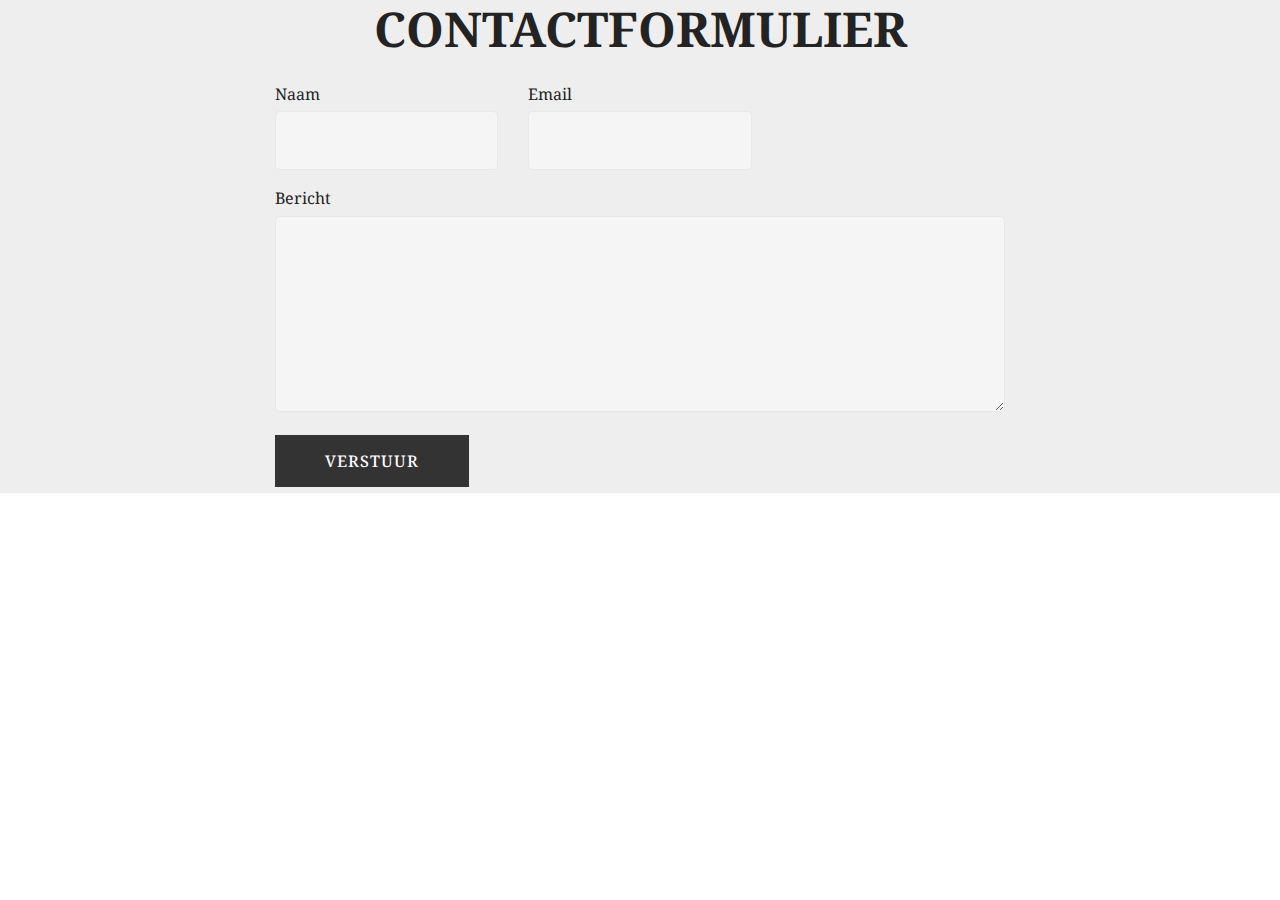
<file: page3.html>
<!DOCTYPE html>
<html >
<head>
  <!-- Site made with Mobirise Website Builder v4.8.3, https://mobirise.com -->
  <meta charset="UTF-8">
  <meta http-equiv="X-UA-Compatible" content="IE=edge">
  <meta name="generator" content="Mobirise v4.8.3, mobirise.com">
  <meta name="viewport" content="width=device-width, initial-scale=1, minimum-scale=1">
  <link rel="shortcut icon" href="assets/images/logo4.png" type="image/x-icon">
  <meta name="description" content="Site Builder Description">
  <title>template 3 (contact)</title>
  <link rel="stylesheet" href="assets/tether/tether.min.css">
  <link rel="stylesheet" href="assets/bootstrap/css/bootstrap.min.css">
  <link rel="stylesheet" href="assets/bootstrap/css/bootstrap-grid.min.css">
  <link rel="stylesheet" href="assets/bootstrap/css/bootstrap-reboot.min.css">
  <link rel="stylesheet" href="assets/theme/css/style.css">
  <link rel="stylesheet" href="assets/mobirise/css/mbr-additional.css" type="text/css">
  
  
  
</head>
<body>

<!-- Google Analytics -->
<!-- Global site tag (gtag.js) - Google Analytics -->
<script async src="https://www.googletagmanager.com/gtag/js?id=UA-126730134-1"></script>
<script>
  window.dataLayer = window.dataLayer || [];
  function gtag(){dataLayer.push(arguments);}
  gtag('js', new Date());

  gtag('config', 'UA-126730134-1');
</script>


<!-- /Google Analytics -->


  <section class="mbr-section form1 cid-r5I0KMcMCG mbr-parallax-background" id="form1-z">

    

    
    <div class="container">
        <div class="row justify-content-center">
            <div class="title col-12 col-lg-8">
                <h2 class="mbr-section-title align-center pb-3 mbr-fonts-style display-2"><strong>
                    CONTACTFORMULIER
                </strong></h2>
                
            </div>
        </div>
    </div>
    <div class="container">
        <div class="row justify-content-center">
            <div class="media-container-column col-lg-8" data-form-type="formoid">
                    <div data-form-alert="" hidden="">Bedankt om het formulier in te vullen!</div>
            
                    <form class="mbr-form" action="https://mobirise.com/" method="post" data-form-title="Mobirise Form"><input type="hidden" name="email" data-form-email="true" value="g+OytMaJbIz1E5g4ijympyHMoJDqXh01mxYlxUVBk4x6fuAwoKm83qXhj3MKnON6dKH9cAVzYXBRxjXyjpJPswx3htvUwY1BEf+hF6WnQfr+HL6xFPtmi+0B7SVX5Mkn">
                        <div class="row row-sm-offset">
                            <div class="col-md-4 multi-horizontal" data-for="name">
                                <div class="form-group">
                                    <label class="form-control-label mbr-fonts-style display-7" for="name-form1-z">Naam</label>
                                    <input type="text" class="form-control" name="name" data-form-field="Name" required="" id="name-form1-z">
                                </div>
                            </div>
                            <div class="col-md-4 multi-horizontal" data-for="email">
                                <div class="form-group">
                                    <label class="form-control-label mbr-fonts-style display-7" for="email-form1-z">Email</label>
                                    <input type="email" class="form-control" name="email" data-form-field="Email" required="" id="email-form1-z">
                                </div>
                            </div>
                            
                        </div>
                        <div class="form-group" data-for="message">
                            <label class="form-control-label mbr-fonts-style display-7" for="message-form1-z">Bericht</label>
                            <textarea type="text" class="form-control" name="message" rows="7" data-form-field="Message" id="message-form1-z"></textarea>
                        </div>
            
                        <span class="input-group-btn"><button href="" type="submit" class="btn btn-form btn-black display-4">VERSTUUR</button></span>
                    </form>
            </div>
        </div>
    </div>
</section>


  <section class="engine"><a href="https://mobiri.se/l">free website templates</a></section><script src="assets/web/assets/jquery/jquery.min.js"></script>
  <script src="assets/popper/popper.min.js"></script>
  <script src="assets/tether/tether.min.js"></script>
  <script src="assets/bootstrap/js/bootstrap.min.js"></script>
  <script src="assets/smoothscroll/smooth-scroll.js"></script>
  <script src="assets/cookies-alert-plugin/cookies-alert-core.js"></script>
  <script src="assets/cookies-alert-plugin/cookies-alert-script.js"></script>
  <script src="assets/parallax/jarallax.min.js"></script>
  <script src="assets/theme/js/script.js"></script>
  <script src="assets/formoid/formoid.min.js"></script>
  
  
<input name="cookieData" type="hidden" data-cookie-text="We use cookies to give you the best experience. Read our <a href='privacy.html'>cookie policy</a>.">
  </body>
</html>
</file>
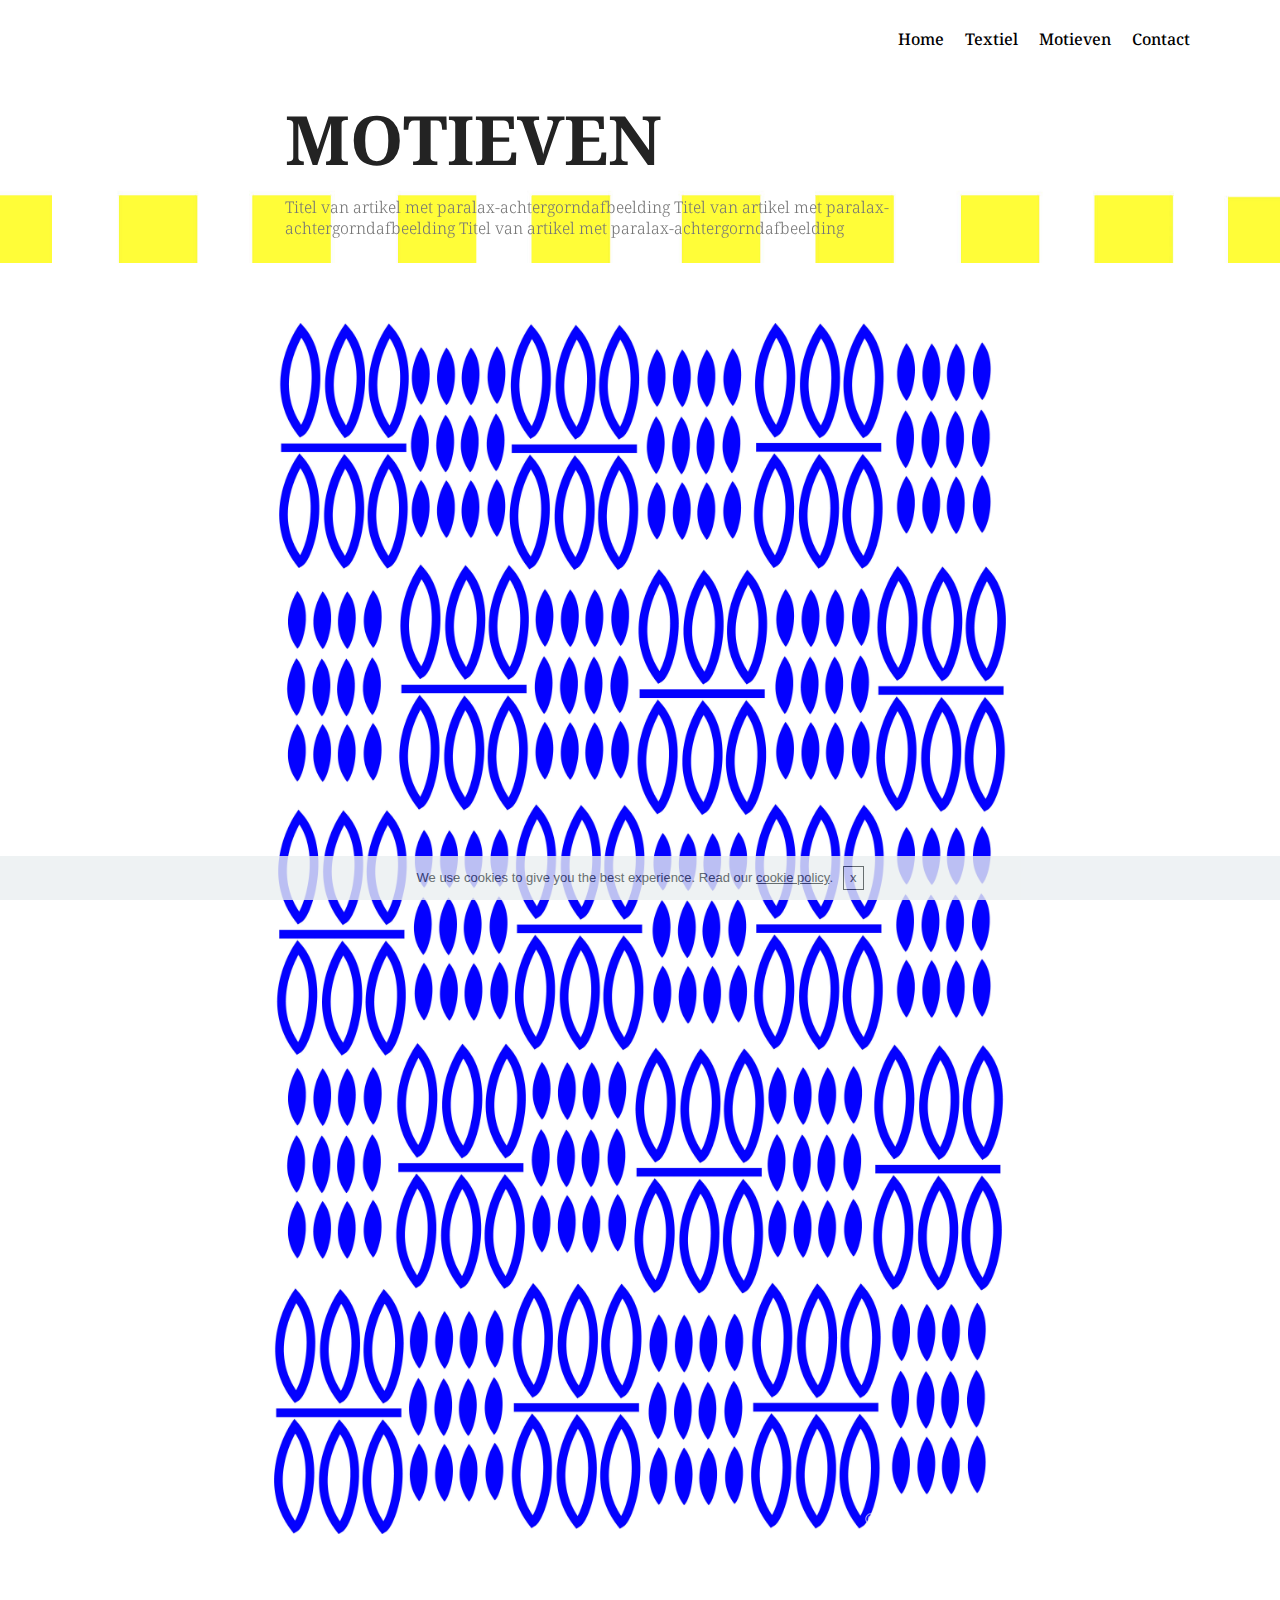
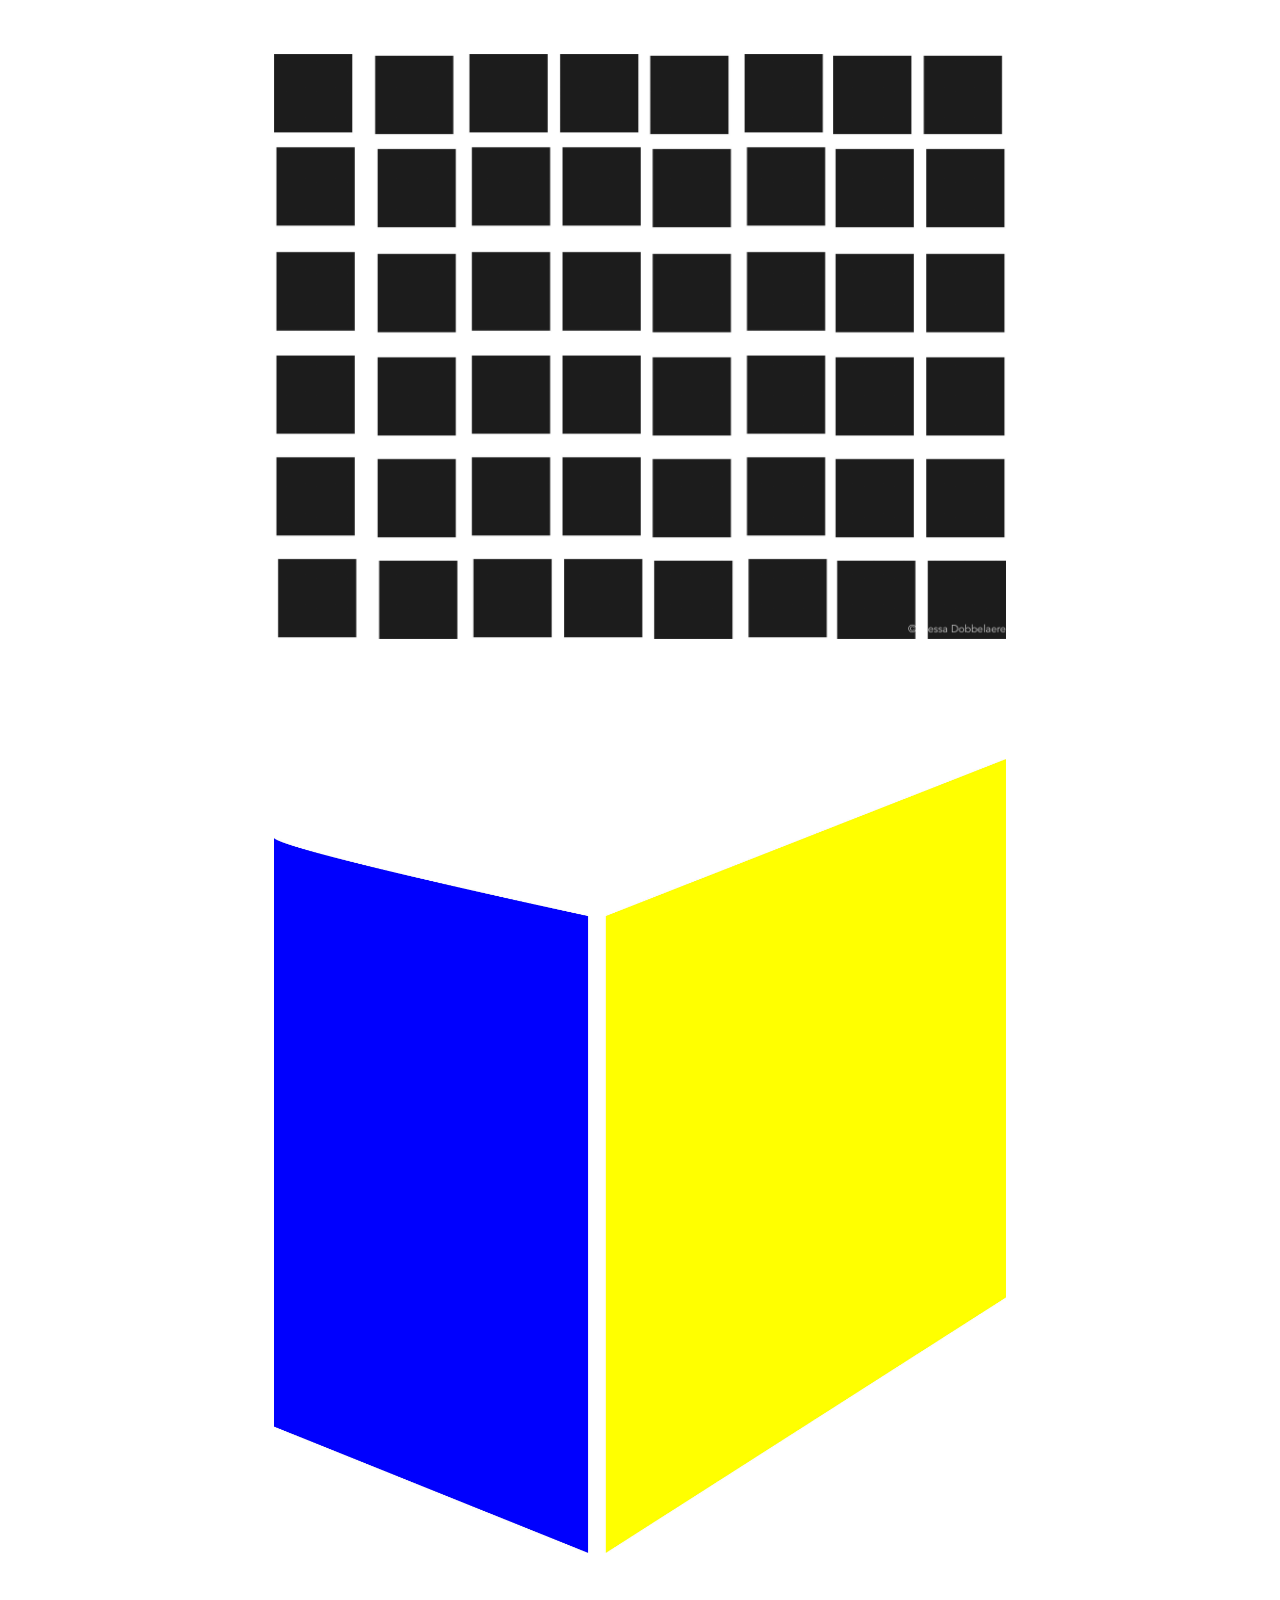
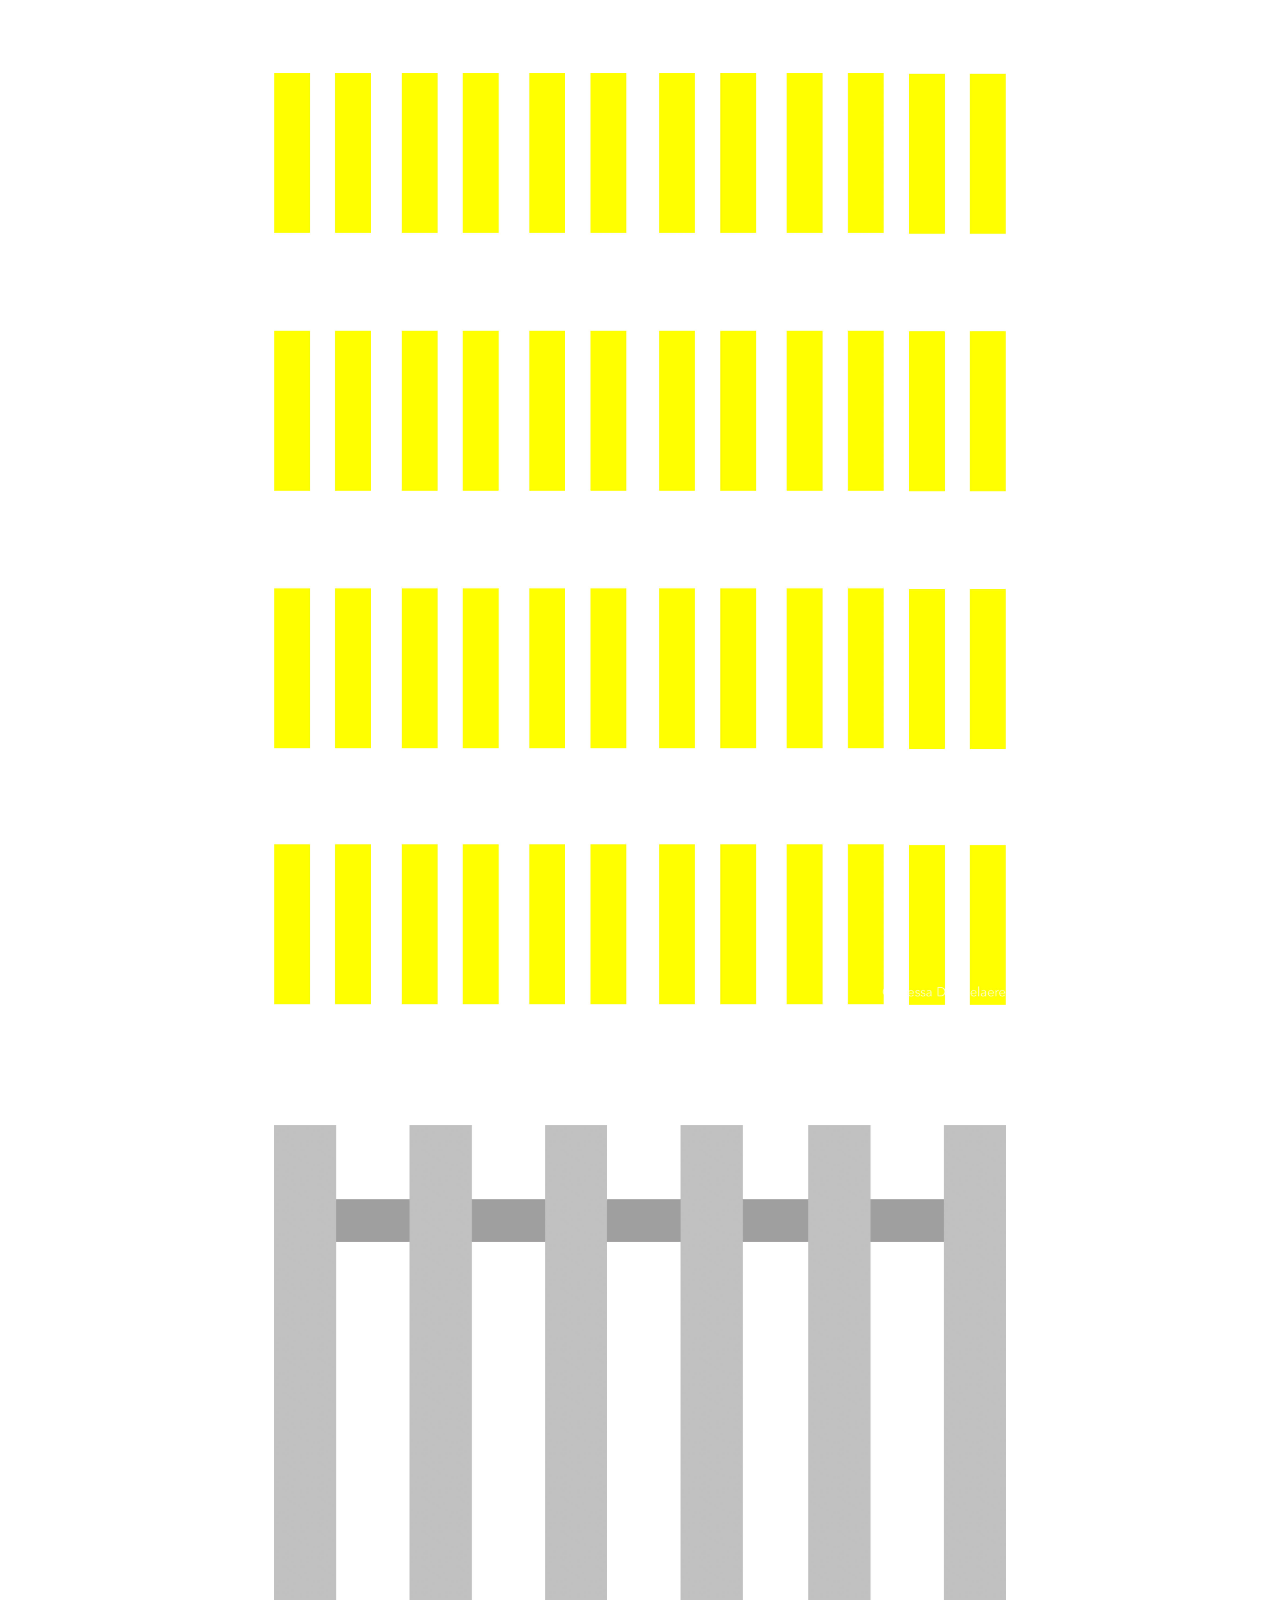
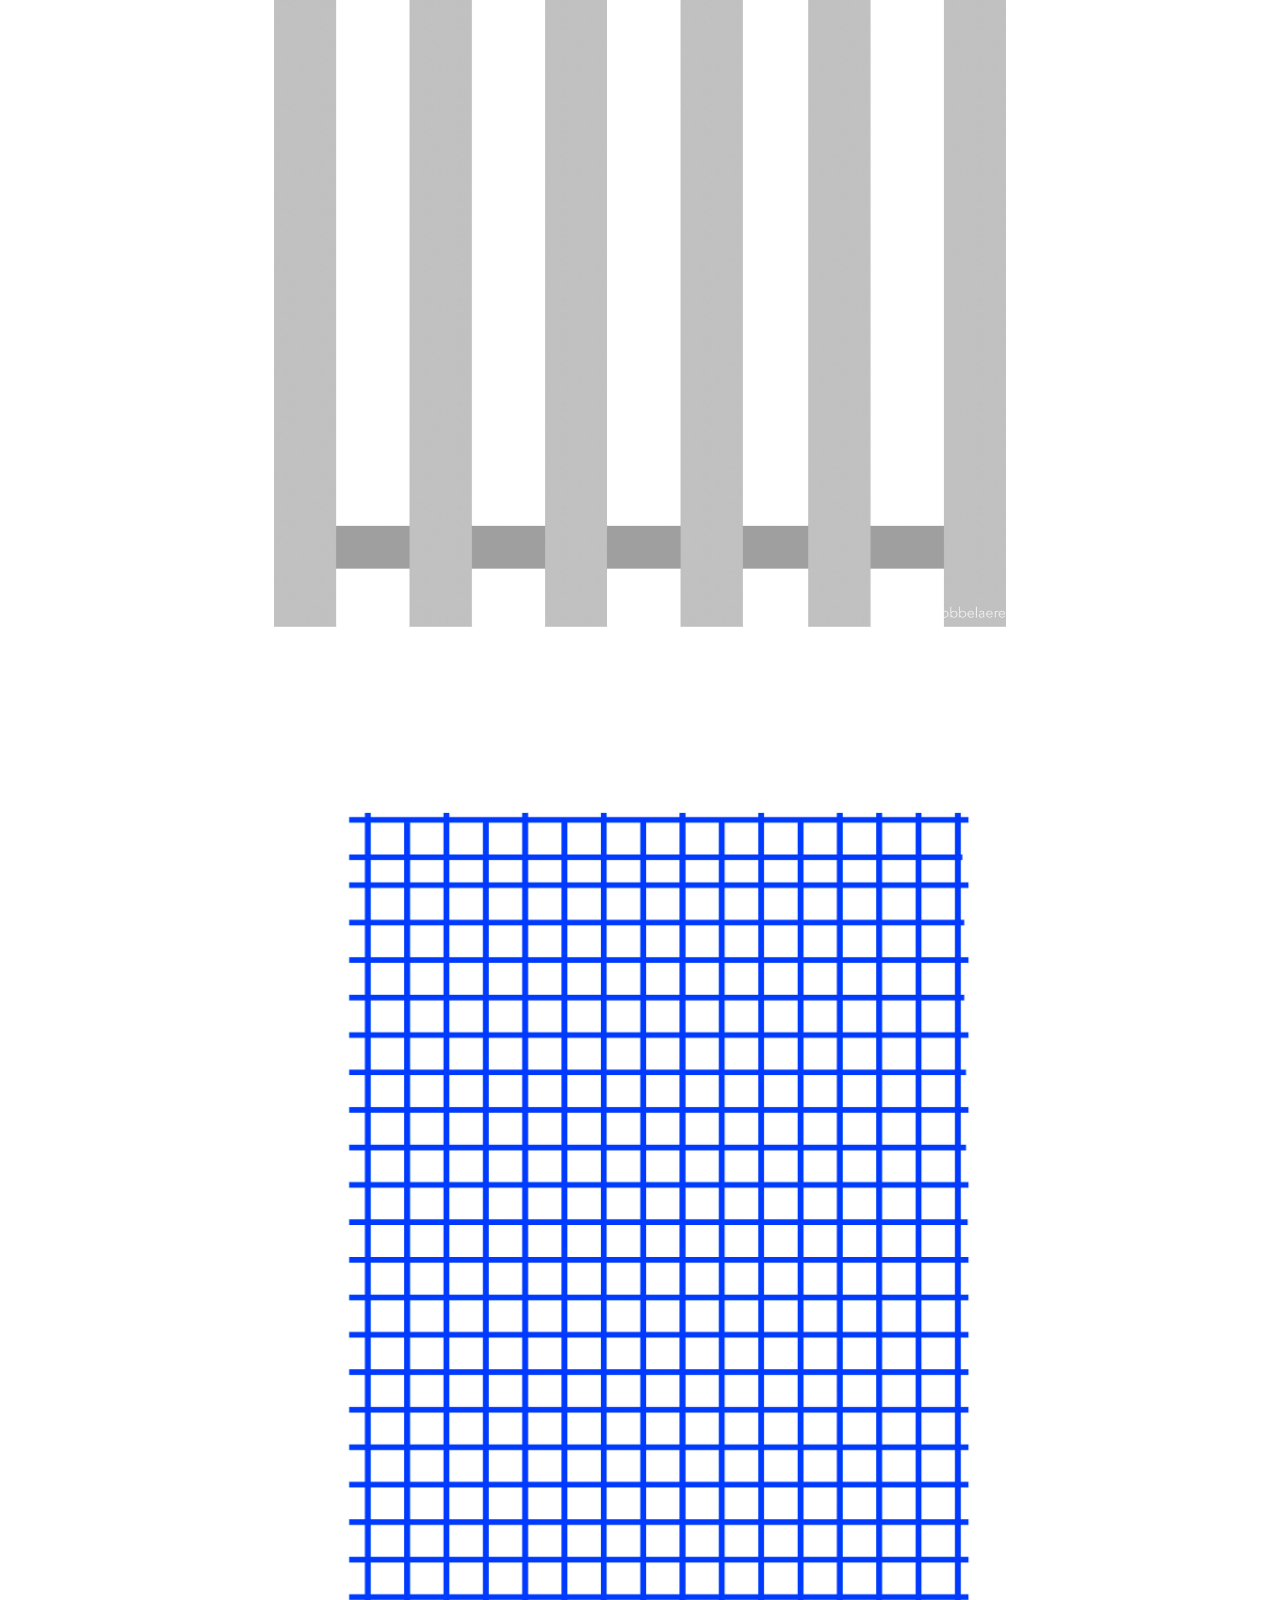
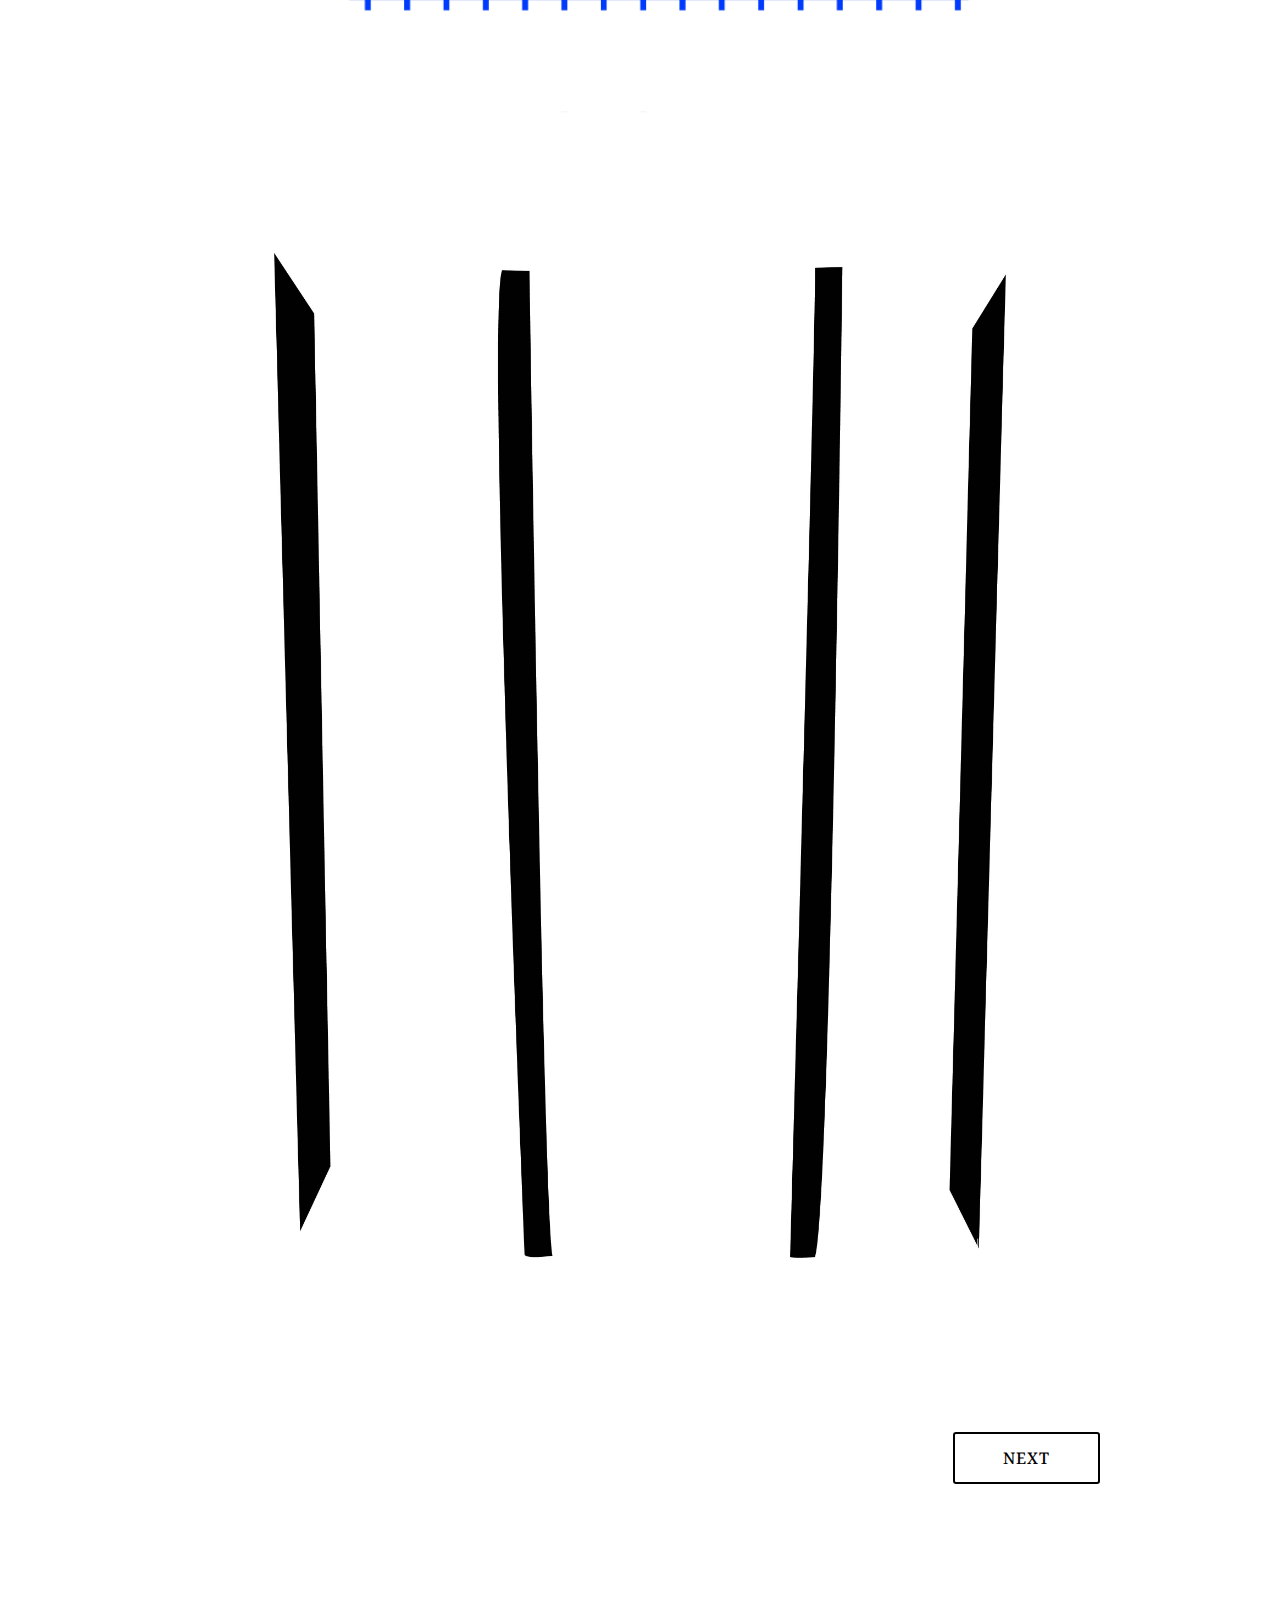
<file: werkmotieven.html>
<!DOCTYPE html>
<html >
<head>
  <!-- Site made with Mobirise Website Builder v4.8.3, https://mobirise.com -->
  <meta charset="UTF-8">
  <meta http-equiv="X-UA-Compatible" content="IE=edge">
  <meta name="generator" content="Mobirise v4.8.3, mobirise.com">
  <meta name="viewport" content="width=device-width, initial-scale=1, minimum-scale=1">
  <link rel="shortcut icon" href="assets/images/logo4.png" type="image/x-icon">
  <meta name="description" content="Website Builder Description">
  <title>werkmotieven</title>
  <link rel="stylesheet" href="assets/web/assets/mobirise-icons/mobirise-icons.css">
  <link rel="stylesheet" href="assets/tether/tether.min.css">
  <link rel="stylesheet" href="assets/bootstrap/css/bootstrap.min.css">
  <link rel="stylesheet" href="assets/bootstrap/css/bootstrap-grid.min.css">
  <link rel="stylesheet" href="assets/bootstrap/css/bootstrap-reboot.min.css">
  <link rel="stylesheet" href="assets/dropdown/css/style.css">
  <link rel="stylesheet" href="assets/theme/css/style.css">
  <link rel="stylesheet" href="assets/mobirise/css/mbr-additional.css" type="text/css">
  
  
  
</head>
<body>

<!-- Google Analytics -->
<!-- Global site tag (gtag.js) - Google Analytics -->
<script async src="https://www.googletagmanager.com/gtag/js?id=UA-126730134-1"></script>
<script>
  window.dataLayer = window.dataLayer || [];
  function gtag(){dataLayer.push(arguments);}
  gtag('js', new Date());

  gtag('config', 'UA-126730134-1');
</script>


<!-- /Google Analytics -->


  <section class="menu cid-r7dzGrHmap" once="menu" id="menu1-2r">

    

    <nav class="navbar navbar-expand beta-menu navbar-dropdown align-items-center navbar-toggleable-sm">
        <button class="navbar-toggler navbar-toggler-right" type="button" data-toggle="collapse" data-target="#navbarSupportedContent" aria-controls="navbarSupportedContent" aria-expanded="false" aria-label="Toggle navigation">
            <div class="hamburger">
                <span></span>
                <span></span>
                <span></span>
                <span></span>
            </div>
        </button>
        <div class="menu-logo">
            <div class="navbar-brand">
                
                
            </div>
        </div>
        <div class="collapse navbar-collapse" id="navbarSupportedContent">
            <ul class="navbar-nav nav-dropdown nav-right navbar-nav-top-padding" data-app-modern-menu="true"><li class="nav-item">
                    <a class="nav-link link text-black display-4" href="home.html#header1-1f">
                        
                        Home</a>
                </li><li class="nav-item"><a class="nav-link link text-black display-4" href="werktextiel.html#content5-1x">
                        
                        Textiel</a></li><li class="nav-item"><a class="nav-link link text-black display-4" href="werkmotieven.html#content5-2s">
                        
                        Motieven</a></li>
                <li class="nav-item">
                    <a class="nav-link link text-black display-4" href="contact.html#form1-26">Contact</a>
                </li></ul>
            
        </div>
    </nav>
</section>

<section class="engine"><a href="https://mobiri.se/u">bootstrap html templates</a></section><section class="mbr-section content5 cid-r7dzGs5Kyj mbr-parallax-background" id="content5-2s">

    

    

    <div class="container">
        <div class="media-container-row">
            <div class="title col-12 col-md-8">
                <h2 class="align-center mbr-bold mbr-white pb-3 mbr-fonts-style display-1">
                    MOTIEVEN</h2>
                <h3 class="mbr-section-subtitle align-center mbr-light mbr-white pb-3 mbr-fonts-style display-7">
                    Titel van artikel met paralax-achtergorndafbeelding Titel van artikel met paralax-achtergorndafbeelding Titel van artikel met paralax-achtergorndafbeelding</h3>
                
                
            </div>
        </div>
    </div>
</section>

<section class="cid-r7dzGsBhj4" id="image1-2t">

    

    <figure class="mbr-figure container">
            <div class="image-block" style="width: 66%;">
                <img src="assets/images/1.jpg" width="1400" alt="Mobirise" title="">
                
            </div>
    </figure>
</section>

<section class="cid-r7dzGsSGqU" id="image1-2u">

    

    <figure class="mbr-figure container">
            <div class="image-block" style="width: 66%;">
                <img src="assets/images/2.jpg" width="1400" alt="Mobirise" title="">
                
            </div>
    </figure>
</section>

<section class="cid-r7dzGtbPtY" id="image1-2v">

    

    <figure class="mbr-figure container">
            <div class="image-block" style="width: 66%;">
                <img src="assets/images/3.jpg" width="1400" alt="Mobirise" title="">
                
            </div>
    </figure>
</section>

<section class="cid-r7dzGtrTUs" id="image1-2w">

    

    <figure class="mbr-figure container">
            <div class="image-block" style="width: 66%;">
                <img src="assets/images/8.jpg" width="1400" alt="Mobirise" title="">
                
            </div>
    </figure>
</section>

<section class="cid-r7dzGtKtIf" id="image1-2x">

    

    <figure class="mbr-figure container">
            <div class="image-block" style="width: 66%;">
                <img src="assets/images/9.jpg" width="1400" alt="Mobirise" title="">
                
            </div>
    </figure>
</section>

<section class="cid-r7dzGu0He2" id="image1-2y">

    

    <figure class="mbr-figure container">
            <div class="image-block" style="width: 66%;">
                <img src="assets/images/10.jpg" width="1400" alt="Mobirise" title="">
                
            </div>
    </figure>
</section>

<section class="cid-r7dzGuiwP6" id="image1-2z">

    

    <figure class="mbr-figure container">
            <div class="image-block" style="width: 66%;">
                <img src="assets/images/11.jpg" width="1400" alt="Mobirise" title="">
                
            </div>
    </figure>
</section>

<section class="mbr-section info1 cid-r7dzGuzUzj" id="info1-30">

    

    
    <div class="container">
        <div class="row justify-content-center content-row">
            <div class="media-container-column title col-12 col-lg-7 col-md-6">
                
                
            </div>
            <div class="media-container-column col-12 col-lg-3 col-md-4">
                <div class="mbr-section-btn align-right py-4"><a class="btn btn-black-outline display-4" href="nextdigitaal.html#image1-2n">NEXT</a></div>
            </div>
        </div>
    </div>
</section>


  <script src="assets/web/assets/jquery/jquery.min.js"></script>
  <script src="assets/popper/popper.min.js"></script>
  <script src="assets/tether/tether.min.js"></script>
  <script src="assets/bootstrap/js/bootstrap.min.js"></script>
  <script src="assets/cookies-alert-plugin/cookies-alert-core.js"></script>
  <script src="assets/cookies-alert-plugin/cookies-alert-script.js"></script>
  <script src="assets/dropdown/js/script.min.js"></script>
  <script src="assets/touchswipe/jquery.touch-swipe.min.js"></script>
  <script src="assets/parallax/jarallax.min.js"></script>
  <script src="assets/smoothscroll/smooth-scroll.js"></script>
  <script src="assets/theme/js/script.js"></script>
  
  
<input name="cookieData" type="hidden" data-cookie-text="We use cookies to give you the best experience. Read our <a href='privacy.html'>cookie policy</a>.">
  </body>
</html>
</file>
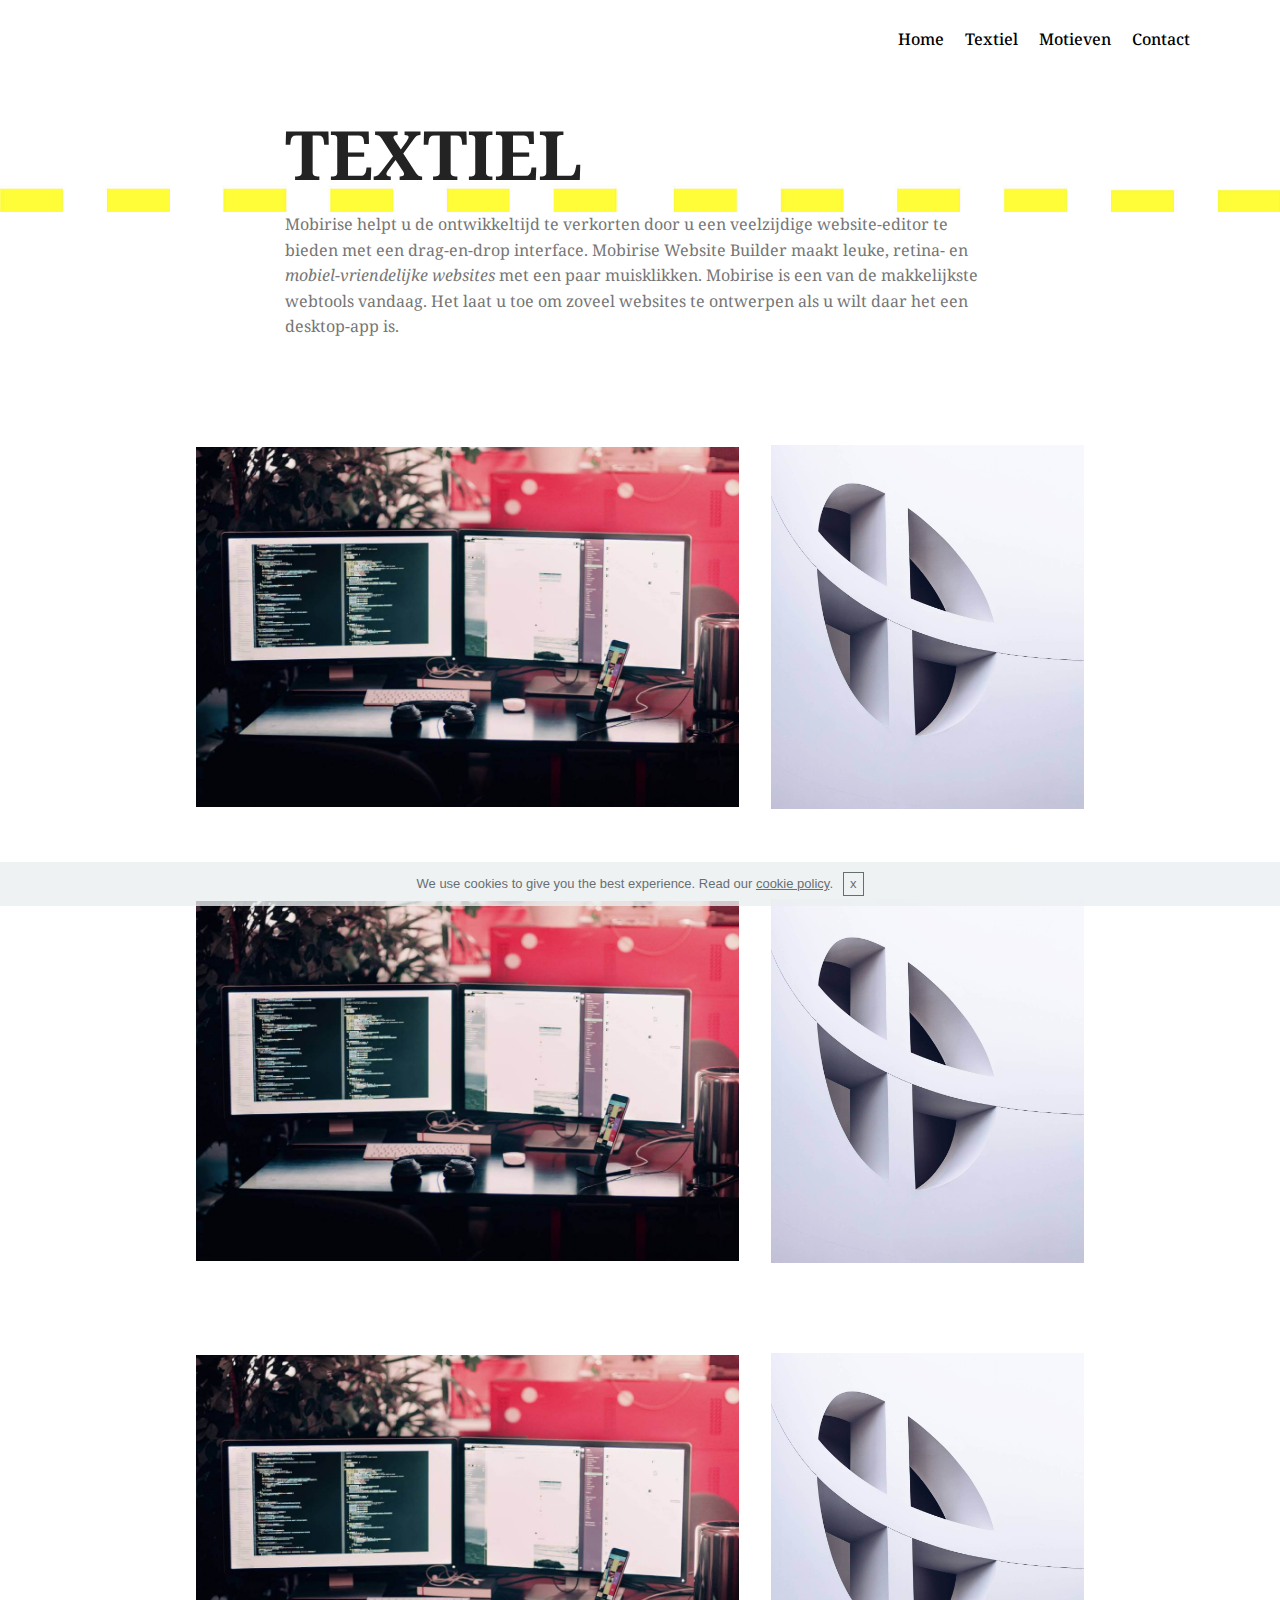
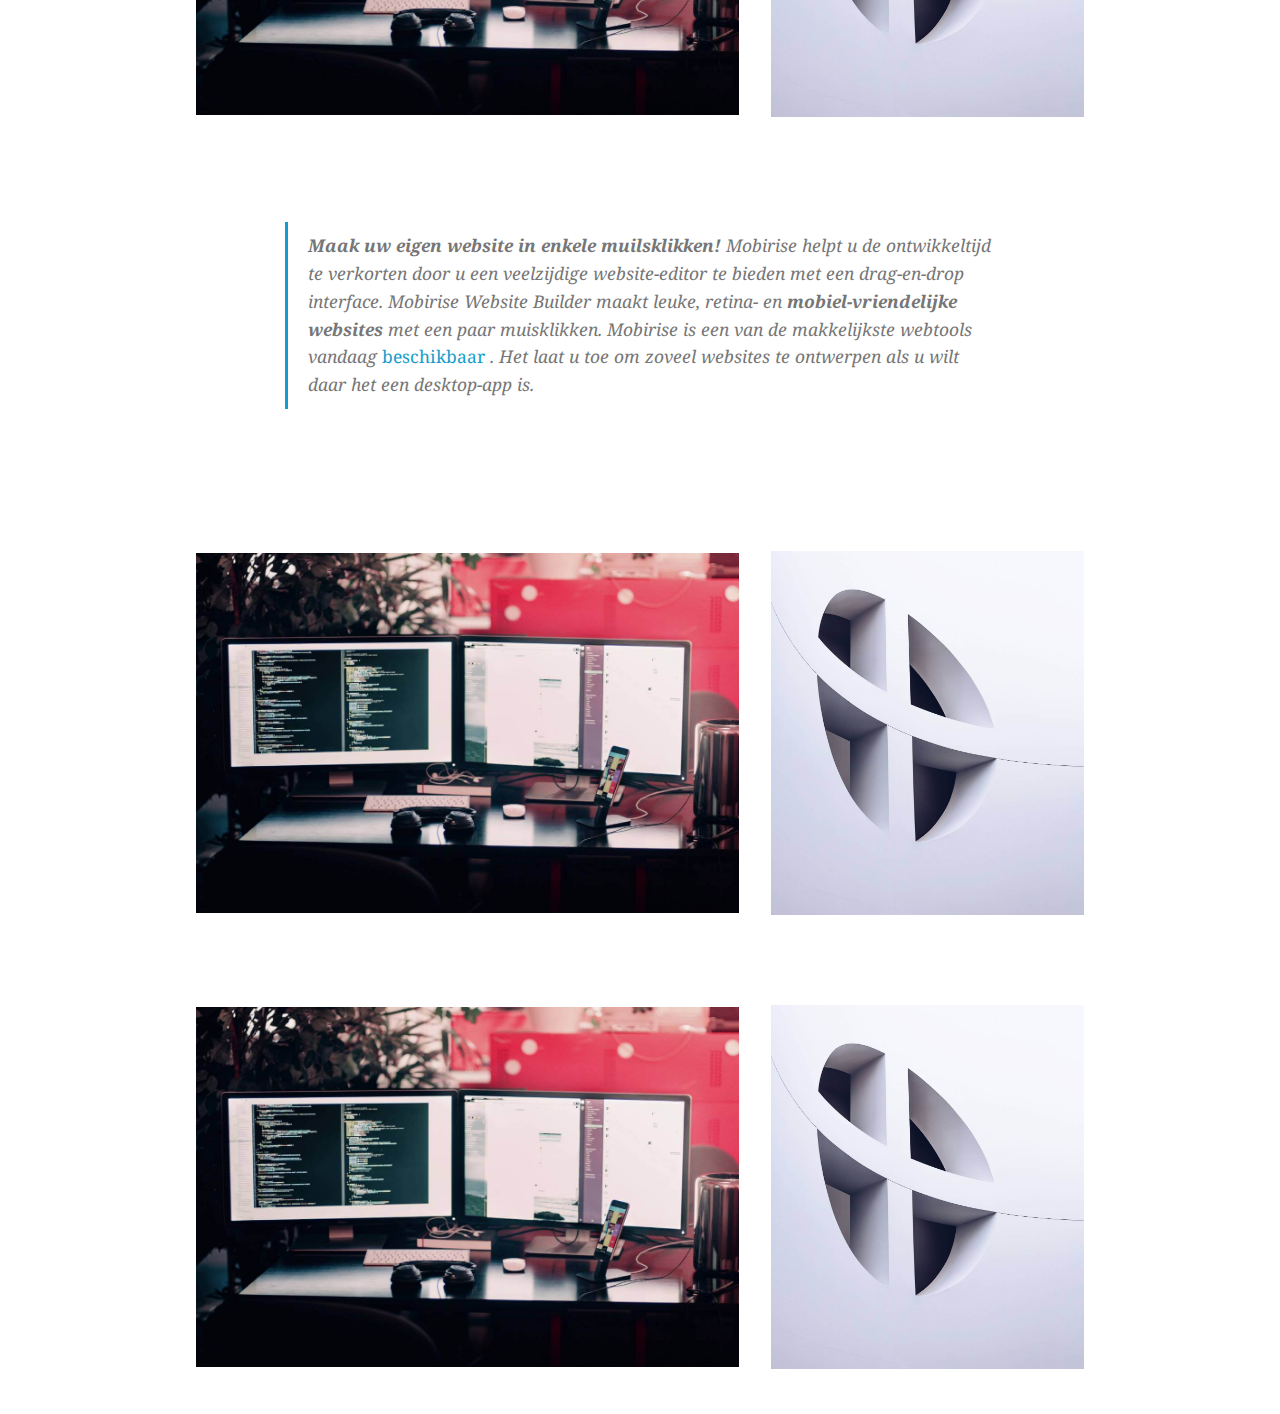
<file: werktextiel.html>
<!DOCTYPE html>
<html >
<head>
  <!-- Site made with Mobirise Website Builder v4.8.3, https://mobirise.com -->
  <meta charset="UTF-8">
  <meta http-equiv="X-UA-Compatible" content="IE=edge">
  <meta name="generator" content="Mobirise v4.8.3, mobirise.com">
  <meta name="viewport" content="width=device-width, initial-scale=1, minimum-scale=1">
  <link rel="shortcut icon" href="assets/images/logo4.png" type="image/x-icon">
  <meta name="description" content="Website Builder Description">
  <title>werktextiel</title>
  <link rel="stylesheet" href="assets/web/assets/mobirise-icons/mobirise-icons.css">
  <link rel="stylesheet" href="assets/tether/tether.min.css">
  <link rel="stylesheet" href="assets/bootstrap/css/bootstrap.min.css">
  <link rel="stylesheet" href="assets/bootstrap/css/bootstrap-grid.min.css">
  <link rel="stylesheet" href="assets/bootstrap/css/bootstrap-reboot.min.css">
  <link rel="stylesheet" href="assets/dropdown/css/style.css">
  <link rel="stylesheet" href="assets/theme/css/style.css">
  <link rel="stylesheet" href="assets/mobirise/css/mbr-additional.css" type="text/css">
  
  
  
</head>
<body>

<!-- Google Analytics -->
<!-- Global site tag (gtag.js) - Google Analytics -->
<script async src="https://www.googletagmanager.com/gtag/js?id=UA-126730134-1"></script>
<script>
  window.dataLayer = window.dataLayer || [];
  function gtag(){dataLayer.push(arguments);}
  gtag('js', new Date());

  gtag('config', 'UA-126730134-1');
</script>


<!-- /Google Analytics -->


  <section class="menu cid-r5TZ5Colax" once="menu" id="menu1-1w">

    

    <nav class="navbar navbar-expand beta-menu navbar-dropdown align-items-center navbar-toggleable-sm">
        <button class="navbar-toggler navbar-toggler-right" type="button" data-toggle="collapse" data-target="#navbarSupportedContent" aria-controls="navbarSupportedContent" aria-expanded="false" aria-label="Toggle navigation">
            <div class="hamburger">
                <span></span>
                <span></span>
                <span></span>
                <span></span>
            </div>
        </button>
        <div class="menu-logo">
            <div class="navbar-brand">
                
                
            </div>
        </div>
        <div class="collapse navbar-collapse" id="navbarSupportedContent">
            <ul class="navbar-nav nav-dropdown nav-right navbar-nav-top-padding" data-app-modern-menu="true"><li class="nav-item">
                    <a class="nav-link link text-black display-4" href="home.html#header1-1f">
                        
                        Home</a>
                </li><li class="nav-item"><a class="nav-link link text-black display-4" href="werktextiel.html#content5-1x">
                        
                        Textiel</a></li><li class="nav-item"><a class="nav-link link text-black display-4" href="werkmotieven.html#content5-2s">
                        
                        Motieven</a></li>
                <li class="nav-item">
                    <a class="nav-link link text-black display-4" href="contact.html#form1-26">Contact</a>
                </li></ul>
            
        </div>
    </nav>
</section>

<section class="engine"><a href="https://mobiri.se/n">simple web templates</a></section><section class="mbr-section content5 cid-r5TZ5CZcob mbr-parallax-background" id="content5-1x">

    

    

    <div class="container">
        <div class="media-container-row">
            <div class="title col-12 col-md-8">
                <h2 class="align-center mbr-bold mbr-white pb-3 mbr-fonts-style display-1">
                    TEXTIEL<br></h2>
                
                
                
            </div>
        </div>
    </div>
</section>

<section class="mbr-section article content1 cid-r5TZ5DoHjK" id="content1-1y">
    
     

    <div class="container">
        <div class="media-container-row">
            <div class="mbr-text col-12 col-md-8 mbr-fonts-style display-7">Mobirise helpt u de ontwikkeltijd te verkorten door u een veelzijdige website-editor te bieden met een drag-en-drop interface. Mobirise Website Builder maakt leuke, retina- en <em>mobiel-vriendelijke websites</em> met een paar muisklikken. Mobirise is een van de makkelijkste webtools vandaag. Het laat u toe om zoveel websites te ontwerpen als u wilt daar het een desktop-app is.
            </div>
        </div>
    </div>
</section>

<section class="cid-r5TZ5Dzlmg" id="image4-1z">
    <!-- Block parameters controls (Blue "Gear" panel) -->
    
    <!-- End block parameters -->
    <div class="container images-container">
            <div class="media-container-row" style="width: 80%;">
                <div class="img-item item1" style="width: 177%;">
                    <img src="assets/images/04.jpg">
                    
                </div>
                <div class="img-item">
                    <img src="assets/images/05.jpg">
                    
                </div>
            </div>
    </div>
</section>

<section class="cid-r5TZ5DQa6i" id="image4-20">
    <!-- Block parameters controls (Blue "Gear" panel) -->
    
    <!-- End block parameters -->
    <div class="container images-container">
            <div class="media-container-row" style="width: 80%;">
                <div class="img-item item1" style="width: 177%;">
                    <img src="assets/images/04.jpg">
                    
                </div>
                <div class="img-item">
                    <img src="assets/images/05.jpg">
                    
                </div>
            </div>
    </div>
</section>

<section class="cid-r5TZ5EhYBU" id="image4-21">
    <!-- Block parameters controls (Blue "Gear" panel) -->
    
    <!-- End block parameters -->
    <div class="container images-container">
            <div class="media-container-row" style="width: 80%;">
                <div class="img-item item1" style="width: 177%;">
                    <img src="assets/images/04.jpg">
                    
                </div>
                <div class="img-item">
                    <img src="assets/images/05.jpg">
                    
                </div>
            </div>
    </div>
</section>

<section class="mbr-section article content1 cid-r5TZ5EB0Ty" id="content2-22">

     

    <div class="container">
        <div class="media-container-row">
            <div class="mbr-text col-12 col-md-8 mbr-fonts-style display-7">
                <blockquote> <strong>Maak uw eigen website in enkele muilsklikken!</strong> Mobirise helpt u de ontwikkeltijd te verkorten door u een veelzijdige website-editor te bieden met een drag-en-drop interface. Mobirise Website Builder maakt leuke, retina- en <strong>mobiel-vriendelijke websites</strong> met een paar muisklikken. Mobirise is een van de makkelijkste webtools vandaag <a href="https://mobirise.com/">beschikbaar</a> . Het laat u toe om zoveel websites te ontwerpen als u wilt daar het een desktop-app is.</blockquote>
            </div>
        </div>
    </div>
</section>

<section class="cid-r5TZ5EMk6m" id="image4-23">
    <!-- Block parameters controls (Blue "Gear" panel) -->
    
    <!-- End block parameters -->
    <div class="container images-container">
            <div class="media-container-row" style="width: 80%;">
                <div class="img-item item1" style="width: 177%;">
                    <img src="assets/images/04.jpg">
                    
                </div>
                <div class="img-item">
                    <img src="assets/images/05.jpg">
                    
                </div>
            </div>
    </div>
</section>

<section class="cid-r5TZ5F174Q" id="image4-24">
    <!-- Block parameters controls (Blue "Gear" panel) -->
    
    <!-- End block parameters -->
    <div class="container images-container">
            <div class="media-container-row" style="width: 80%;">
                <div class="img-item item1" style="width: 177%;">
                    <img src="assets/images/04.jpg">
                    
                </div>
                <div class="img-item">
                    <img src="assets/images/05.jpg">
                    
                </div>
            </div>
    </div>
</section>


  <script src="assets/web/assets/jquery/jquery.min.js"></script>
  <script src="assets/popper/popper.min.js"></script>
  <script src="assets/tether/tether.min.js"></script>
  <script src="assets/bootstrap/js/bootstrap.min.js"></script>
  <script src="assets/cookies-alert-plugin/cookies-alert-core.js"></script>
  <script src="assets/cookies-alert-plugin/cookies-alert-script.js"></script>
  <script src="assets/dropdown/js/script.min.js"></script>
  <script src="assets/touchswipe/jquery.touch-swipe.min.js"></script>
  <script src="assets/parallax/jarallax.min.js"></script>
  <script src="assets/smoothscroll/smooth-scroll.js"></script>
  <script src="assets/theme/js/script.js"></script>
  
  
<input name="cookieData" type="hidden" data-cookie-text="We use cookies to give you the best experience. Read our <a href='privacy.html'>cookie policy</a>.">
  </body>
</html>
</file>
<file: assets/theme/css/style.css>
/*!
 * Mobirise v4 theme (https://mobirise.com/)
 * Copyright 2017 Mobirise
 */section{background-color:#eeeeee}section,.container,.container-fluid{position:relative;word-wrap:break-word}a.mbr-iconfont:hover{text-decoration:none}.article .lead p,.article .lead ul,.article .lead ol,.article .lead pre,.article .lead blockquote{margin-bottom:0}a{font-style:normal;font-weight:400;cursor:pointer}a,a:hover{text-decoration:none}figure{margin-bottom:0}body{color:#232323}h1,h2,h3,h4,h5,h6,.h1,.h2,.h3,.h4,.h5,.h6,.display-1,.display-2,.display-3,.display-4{line-height:1;word-break:break-word;word-wrap:break-word}b,strong{font-weight:bold}blockquote{padding:10px 0 10px 20px;position:relative;border-left:2px solid;border-color:#ff3366}input:-webkit-autofill,input:-webkit-autofill:hover,input:-webkit-autofill:focus,input:-webkit-autofill:active{transition-delay:9999s;transition-property:background-color, color}textarea[type="hidden"]{display:none}body{position:relative}section{background-position:50% 50%;background-repeat:no-repeat;background-size:cover}section .mbr-background-video,section .mbr-background-video-preview{position:absolute;bottom:0;left:0;right:0;top:0}.hidden{visibility:hidden}.mbr-z-index20{z-index:20}/*! Base colors */.mbr-white{color:#ffffff}.mbr-black{color:#000000}.mbr-bg-white{background-color:#ffffff}.mbr-bg-black{background-color:#000000}/*! Text-aligns */.align-left{text-align:left}.align-center{text-align:center}.align-right{text-align:right}@media (max-width: 767px){.align-left,.align-center,.align-right,.mbr-section-btn,.mbr-section-title{text-align:center}}/*! Font-weight  */.mbr-light{font-weight:300}.mbr-regular{font-weight:400}.mbr-semibold{font-weight:500}.mbr-bold{font-weight:700}/*! Media  */.media-size-item{-webkit-flex:1 1 auto;-moz-flex:1 1 auto;-ms-flex:1 1 auto;-o-flex:1 1 auto;flex:1 1 auto}.media-content{-webkit-flex-basis:100%;flex-basis:100%}.media-container-row{display:-ms-flexbox;display:-webkit-flex;display:flex;-webkit-flex-direction:row;-ms-flex-direction:row;flex-direction:row;-webkit-flex-wrap:wrap;-ms-flex-wrap:wrap;flex-wrap:wrap;-webkit-justify-content:center;-ms-flex-pack:center;justify-content:center;-webkit-align-content:center;-ms-flex-line-pack:center;align-content:center;-webkit-align-items:start;-ms-flex-align:start;align-items:start}.media-container-row .media-size-item{width:400px}.media-container-column{display:-ms-flexbox;display:-webkit-flex;display:flex;-webkit-flex-direction:column;-ms-flex-direction:column;flex-direction:column;-webkit-flex-wrap:wrap;-ms-flex-wrap:wrap;flex-wrap:wrap;-webkit-justify-content:center;-ms-flex-pack:center;justify-content:center;-webkit-align-content:center;-ms-flex-line-pack:center;align-content:center;-webkit-align-items:stretch;-ms-flex-align:stretch;align-items:stretch}.media-container-column>*{width:100%}@media (min-width: 992px){.media-container-row{-webkit-flex-wrap:nowrap;-ms-flex-wrap:nowrap;flex-wrap:nowrap}}figure{overflow:hidden}figure[mbr-media-size]{transition:width 0.1s}.mbr-figure img,.mbr-figure iframe{display:block;width:100%}.card{background-color:transparent;border:none}.card-img{text-align:center;flex-shrink:0;-webkit-flex-shrink:0}.media{max-width:100%;margin:0 auto}.mbr-figure{-ms-flex-item-align:center;-ms-grid-row-align:center;-webkit-align-self:center;align-self:center}.media-container>div{max-width:100%}.mbr-figure img,.card-img img{width:100%}@media (max-width: 991px){.media-size-item{width:auto !important}.media{width:auto}.mbr-figure{width:100% !important}}/*! Buttons */.mbr-section-btn{margin-left:-.25rem;margin-right:-.25rem;font-size:0}nav .mbr-section-btn{margin-left:0rem;margin-right:0rem}/*! Btn icon margin */.btn .mbr-iconfont,.btn.btn-sm .mbr-iconfont{cursor:pointer;margin-right:0.5rem}.btn.btn-md .mbr-iconfont,.btn.btn-md .mbr-iconfont{margin-right:0.8rem}.mbr-regular{font-weight:400}.mbr-semibold{font-weight:500}.mbr-bold{font-weight:700}[type="submit"]{-webkit-appearance:none}/*! Full-screen */.mbr-fullscreen .mbr-overlay{min-height:100vh}.mbr-fullscreen{display:flex;display:-webkit-flex;display:-moz-flex;display:-ms-flex;display:-o-flex;align-items:center;-webkit-align-items:center;min-height:100vh;padding-top:3rem;padding-bottom:3rem}/*! Map */.map{height:25rem;position:relative}.map iframe{width:100%;height:100%}.form-asterisk{font-family:initial;position:absolute;top:-2px;font-weight:normal}/*! Scroll to top arrow */.mbr-arrow-up{bottom:25px;right:90px;position:fixed;text-align:right;z-index:5000;color:#ffffff;font-size:32px;transform:rotate(180deg);-webkit-transform:rotate(180deg)}.mbr-arrow-up a{background:rgba(0,0,0,0.2);border-radius:3px;color:#fff;display:inline-block;height:60px;width:60px;outline-style:none !important;position:relative;text-decoration:none;transition:all .3s ease-in-out;cursor:pointer;text-align:center}.mbr-arrow-up a:hover{background-color:rgba(0,0,0,0.4)}.mbr-arrow-up a i{line-height:60px}.mbr-arrow-up-icon{display:block;color:#fff}.mbr-arrow-up-icon::before{content:"\203a";display:inline-block;font-family:serif;font-size:32px;line-height:1;font-style:normal;position:relative;top:6px;left:-4px;-webkit-transform:rotate(-90deg);transform:rotate(-90deg)}/*! Arrow Down */.mbr-arrow{position:absolute;bottom:45px;left:50%;width:60px;height:60px;cursor:pointer;background-color:rgba(80,80,80,0.5);border-radius:50%;-webkit-transform:translateX(-50%);transform:translateX(-50%)}.mbr-arrow>a{display:inline-block;text-decoration:none;outline-style:none;-webkit-animation:arrowdown 1.7s ease-in-out infinite;animation:arrowdown 1.7s ease-in-out infinite}.mbr-arrow>a>i{position:absolute;top:-2px;left:15px;font-size:2rem}@keyframes arrowdown{0%{transform:translateY(0px);-webkit-transform:translateY(0px)}50%{transform:translateY(-5px);-webkit-transform:translateY(-5px)}100%{transform:translateY(0px);-webkit-transform:translateY(0px)}}@-webkit-keyframes arrowdown{0%{transform:translateY(0px);-webkit-transform:translateY(0px)}50%{transform:translateY(-5px);-webkit-transform:translateY(-5px)}100%{transform:translateY(0px);-webkit-transform:translateY(0px)}}@media (max-width: 500px){.mbr-arrow-up{left:50%;right:auto;transform:translateX(-50%) rotate(180deg);-webkit-transform:translateX(-50%) rotate(180deg)}}@keyframes gradient-animation{from{background-position:0% 100%;animation-timing-function:ease-in-out}to{background-position:100% 0%;animation-timing-function:ease-in-out}}@-webkit-keyframes gradient-animation{from{background-position:0% 100%;animation-timing-function:ease-in-out}to{background-position:100% 0%;animation-timing-function:ease-in-out}}.bg-gradient{background-size:200% 200%;animation:gradient-animation 5s infinite alternate;-webkit-animation:gradient-animation 5s infinite alternate}.menu .navbar-brand{display:-webkit-flex}.menu .navbar-brand span{display:flex;display:-webkit-flex}.menu .navbar-brand .navbar-caption-wrap{display:-webkit-flex}.menu .navbar-brand .navbar-logo img{display:-webkit-flex}@media (min-width: 768px) and (max-width: 991px){.menu .navbar-toggleable-sm .navbar-nav{display:-webkit-box;display:-webkit-flex;display:-ms-flexbox}}@media (min-width: 992px){.menu .navbar-nav.nav-dropdown{display:-webkit-flex}.menu .navbar-toggleable-sm .navbar-collapse{display:-webkit-flex !important}}.navbar{display:-webkit-flex;-webkit-flex-wrap:wrap;-webkit-align-items:center;-webkit-justify-content:space-between}.navbar-collapse{-webkit-flex-basis:100%;-webkit-flex-grow:1;-webkit-align-items:center}.nav-dropdown .link{padding:.667em 1.667em !important;margin:0 !important}.nav{display:-webkit-flex;-webkit-flex-wrap:wrap}.row{display:-webkit-flex;-webkit-flex-wrap:wrap}.justify-content-center{-webkit-justify-content:center}.form-inline{display:-webkit-flex;-webkit-flex-flow:row wrap;-webkit-align-items:center}.card-wrapper{flex:1;-webkit-flex:1}.carousel-control{display:-webkit-flex;-webkit-align-items:center;-webkit-justify-content:center}.carousel-controls{display:-webkit-flex}.media{display:-webkit-flex}
/*# sourceMappingURL=style.css.map */
.engine {
	position: absolute;
	text-indent: -2400px;
	text-align: center;
	padding: 0;
	top: 0;
	left: -2400px;
}
</file>
<file: assets/mobirise/css/mbr-additional.css>
@import url(https://fonts.googleapis.com/css?family=Noto+Serif:400,400i,700,700i);





body {
  font-style: normal;
  line-height: 1.5;
}
.mbr-section-title {
  font-style: normal;
  line-height: 1.2;
}
.mbr-section-subtitle {
  line-height: 1.3;
}
.mbr-text {
  font-style: normal;
  line-height: 1.6;
}
.display-1 {
  font-family: 'Noto Serif', serif;
  font-size: 4.25rem;
}
.display-1 > .mbr-iconfont {
  font-size: 6.8rem;
}
.display-2 {
  font-family: 'Noto Serif', serif;
  font-size: 3rem;
}
.display-2 > .mbr-iconfont {
  font-size: 4.8rem;
}
.display-4 {
  font-family: 'Noto Serif', serif;
  font-size: 1rem;
}
.display-4 > .mbr-iconfont {
  font-size: 1.6rem;
}
.display-5 {
  font-family: 'Noto Serif', serif;
  font-size: 1.5rem;
}
.display-5 > .mbr-iconfont {
  font-size: 2.4rem;
}
.display-7 {
  font-family: 'Noto Serif', serif;
  font-size: 1rem;
}
.display-7 > .mbr-iconfont {
  font-size: 1.6rem;
}
/* ---- Fluid typography for mobile devices ---- */
/* 1.4 - font scale ratio ( bootstrap == 1.42857 ) */
/* 100vw - current viewport width */
/* (48 - 20)  48 == 48rem == 768px, 20 == 20rem == 320px(minimal supported viewport) */
/* 0.65 - min scale variable, may vary */
@media (max-width: 768px) {
  .display-1 {
    font-size: 3.4rem;
    font-size: calc( 2.1374999999999997rem + (4.25 - 2.1374999999999997) * ((100vw - 20rem) / (48 - 20)));
    line-height: calc( 1.4 * (2.1374999999999997rem + (4.25 - 2.1374999999999997) * ((100vw - 20rem) / (48 - 20))));
  }
  .display-2 {
    font-size: 2.4rem;
    font-size: calc( 1.7rem + (3 - 1.7) * ((100vw - 20rem) / (48 - 20)));
    line-height: calc( 1.4 * (1.7rem + (3 - 1.7) * ((100vw - 20rem) / (48 - 20))));
  }
  .display-4 {
    font-size: 0.8rem;
    font-size: calc( 1rem + (1 - 1) * ((100vw - 20rem) / (48 - 20)));
    line-height: calc( 1.4 * (1rem + (1 - 1) * ((100vw - 20rem) / (48 - 20))));
  }
  .display-5 {
    font-size: 1.2rem;
    font-size: calc( 1.175rem + (1.5 - 1.175) * ((100vw - 20rem) / (48 - 20)));
    line-height: calc( 1.4 * (1.175rem + (1.5 - 1.175) * ((100vw - 20rem) / (48 - 20))));
  }
}
/* Buttons */
.btn {
  font-weight: 500;
  border-width: 2px;
  font-style: normal;
  letter-spacing: 1px;
  margin: .4rem .8rem;
  white-space: normal;
  -webkit-transition: all 0.3s ease-in-out;
  -moz-transition: all 0.3s ease-in-out;
  transition: all 0.3s ease-in-out;
  display: inline-flex;
  align-items: center;
  justify-content: center;
  word-break: break-word;
  -webkit-align-items: center;
  -webkit-justify-content: center;
  display: -webkit-inline-flex;
  padding: 1rem 3rem;
  border-radius: 3px;
}
.btn-sm {
  font-weight: 500;
  letter-spacing: 1px;
  -webkit-transition: all 0.3s ease-in-out;
  -moz-transition: all 0.3s ease-in-out;
  transition: all 0.3s ease-in-out;
  padding: 0.6rem 1.5rem;
  border-radius: 3px;
}
.btn-md {
  font-weight: 500;
  letter-spacing: 1px;
  margin: .4rem .8rem !important;
  -webkit-transition: all 0.3s ease-in-out;
  -moz-transition: all 0.3s ease-in-out;
  transition: all 0.3s ease-in-out;
  padding: 1rem 3rem;
  border-radius: 3px;
}
.btn-lg {
  font-weight: 500;
  letter-spacing: 1px;
  margin: .4rem .8rem !important;
  -webkit-transition: all 0.3s ease-in-out;
  -moz-transition: all 0.3s ease-in-out;
  transition: all 0.3s ease-in-out;
  padding: 1.2rem 3.2rem;
  border-radius: 3px;
}
.bg-primary {
  background-color: #149dcc !important;
}
.bg-success {
  background-color: #f7ed4a !important;
}
.bg-info {
  background-color: #82786e !important;
}
.bg-warning {
  background-color: #879a9f !important;
}
.bg-danger {
  background-color: #b1a374 !important;
}
.btn-primary,
.btn-primary:active {
  background-color: #149dcc !important;
  border-color: #149dcc !important;
  color: #ffffff !important;
}
.btn-primary:hover,
.btn-primary:focus,
.btn-primary.focus,
.btn-primary.active {
  color: #ffffff !important;
  background-color: #0d6786 !important;
  border-color: #0d6786 !important;
}
.btn-primary.disabled,
.btn-primary:disabled {
  color: #ffffff !important;
  background-color: #0d6786 !important;
  border-color: #0d6786 !important;
}
.btn-secondary,
.btn-secondary:active {
  background-color: #ff3366 !important;
  border-color: #ff3366 !important;
  color: #ffffff !important;
}
.btn-secondary:hover,
.btn-secondary:focus,
.btn-secondary.focus,
.btn-secondary.active {
  color: #ffffff !important;
  background-color: #e50039 !important;
  border-color: #e50039 !important;
}
.btn-secondary.disabled,
.btn-secondary:disabled {
  color: #ffffff !important;
  background-color: #e50039 !important;
  border-color: #e50039 !important;
}
.btn-info,
.btn-info:active {
  background-color: #82786e !important;
  border-color: #82786e !important;
  color: #ffffff !important;
}
.btn-info:hover,
.btn-info:focus,
.btn-info.focus,
.btn-info.active {
  color: #ffffff !important;
  background-color: #59524b !important;
  border-color: #59524b !important;
}
.btn-info.disabled,
.btn-info:disabled {
  color: #ffffff !important;
  background-color: #59524b !important;
  border-color: #59524b !important;
}
.btn-success,
.btn-success:active {
  background-color: #f7ed4a !important;
  border-color: #f7ed4a !important;
  color: #3f3c03 !important;
}
.btn-success:hover,
.btn-success:focus,
.btn-success.focus,
.btn-success.active {
  color: #3f3c03 !important;
  background-color: #eadd0a !important;
  border-color: #eadd0a !important;
}
.btn-success.disabled,
.btn-success:disabled {
  color: #3f3c03 !important;
  background-color: #eadd0a !important;
  border-color: #eadd0a !important;
}
.btn-warning,
.btn-warning:active {
  background-color: #879a9f !important;
  border-color: #879a9f !important;
  color: #ffffff !important;
}
.btn-warning:hover,
.btn-warning:focus,
.btn-warning.focus,
.btn-warning.active {
  color: #ffffff !important;
  background-color: #617479 !important;
  border-color: #617479 !important;
}
.btn-warning.disabled,
.btn-warning:disabled {
  color: #ffffff !important;
  background-color: #617479 !important;
  border-color: #617479 !important;
}
.btn-danger,
.btn-danger:active {
  background-color: #b1a374 !important;
  border-color: #b1a374 !important;
  color: #ffffff !important;
}
.btn-danger:hover,
.btn-danger:focus,
.btn-danger.focus,
.btn-danger.active {
  color: #ffffff !important;
  background-color: #8b7d4e !important;
  border-color: #8b7d4e !important;
}
.btn-danger.disabled,
.btn-danger:disabled {
  color: #ffffff !important;
  background-color: #8b7d4e !important;
  border-color: #8b7d4e !important;
}
.btn-white {
  color: #333333 !important;
}
.btn-white,
.btn-white:active {
  background-color: #ffffff !important;
  border-color: #ffffff !important;
  color: #808080 !important;
}
.btn-white:hover,
.btn-white:focus,
.btn-white.focus,
.btn-white.active {
  color: #808080 !important;
  background-color: #d9d9d9 !important;
  border-color: #d9d9d9 !important;
}
.btn-white.disabled,
.btn-white:disabled {
  color: #808080 !important;
  background-color: #d9d9d9 !important;
  border-color: #d9d9d9 !important;
}
.btn-black,
.btn-black:active {
  background-color: #333333 !important;
  border-color: #333333 !important;
  color: #ffffff !important;
}
.btn-black:hover,
.btn-black:focus,
.btn-black.focus,
.btn-black.active {
  color: #ffffff !important;
  background-color: #0d0d0d !important;
  border-color: #0d0d0d !important;
}
.btn-black.disabled,
.btn-black:disabled {
  color: #ffffff !important;
  background-color: #0d0d0d !important;
  border-color: #0d0d0d !important;
}
.btn-primary-outline,
.btn-primary-outline:active {
  background: none;
  border-color: #0b566f;
  color: #0b566f;
}
.btn-primary-outline:hover,
.btn-primary-outline:focus,
.btn-primary-outline.focus,
.btn-primary-outline.active {
  color: #ffffff;
  background-color: #149dcc;
  border-color: #149dcc;
}
.btn-primary-outline.disabled,
.btn-primary-outline:disabled {
  color: #ffffff !important;
  background-color: #149dcc !important;
  border-color: #149dcc !important;
}
.btn-secondary-outline,
.btn-secondary-outline:active {
  background: none;
  border-color: #cc0033;
  color: #cc0033;
}
.btn-secondary-outline:hover,
.btn-secondary-outline:focus,
.btn-secondary-outline.focus,
.btn-secondary-outline.active {
  color: #ffffff;
  background-color: #ff3366;
  border-color: #ff3366;
}
.btn-secondary-outline.disabled,
.btn-secondary-outline:disabled {
  color: #ffffff !important;
  background-color: #ff3366 !important;
  border-color: #ff3366 !important;
}
.btn-info-outline,
.btn-info-outline:active {
  background: none;
  border-color: #4b453f;
  color: #4b453f;
}
.btn-info-outline:hover,
.btn-info-outline:focus,
.btn-info-outline.focus,
.btn-info-outline.active {
  color: #ffffff;
  background-color: #82786e;
  border-color: #82786e;
}
.btn-info-outline.disabled,
.btn-info-outline:disabled {
  color: #ffffff !important;
  background-color: #82786e !important;
  border-color: #82786e !important;
}
.btn-success-outline,
.btn-success-outline:active {
  background: none;
  border-color: #d2c609;
  color: #d2c609;
}
.btn-success-outline:hover,
.btn-success-outline:focus,
.btn-success-outline.focus,
.btn-success-outline.active {
  color: #3f3c03;
  background-color: #f7ed4a;
  border-color: #f7ed4a;
}
.btn-success-outline.disabled,
.btn-success-outline:disabled {
  color: #3f3c03 !important;
  background-color: #f7ed4a !important;
  border-color: #f7ed4a !important;
}
.btn-warning-outline,
.btn-warning-outline:active {
  background: none;
  border-color: #55666b;
  color: #55666b;
}
.btn-warning-outline:hover,
.btn-warning-outline:focus,
.btn-warning-outline.focus,
.btn-warning-outline.active {
  color: #ffffff;
  background-color: #879a9f;
  border-color: #879a9f;
}
.btn-warning-outline.disabled,
.btn-warning-outline:disabled {
  color: #ffffff !important;
  background-color: #879a9f !important;
  border-color: #879a9f !important;
}
.btn-danger-outline,
.btn-danger-outline:active {
  background: none;
  border-color: #7a6e45;
  color: #7a6e45;
}
.btn-danger-outline:hover,
.btn-danger-outline:focus,
.btn-danger-outline.focus,
.btn-danger-outline.active {
  color: #ffffff;
  background-color: #b1a374;
  border-color: #b1a374;
}
.btn-danger-outline.disabled,
.btn-danger-outline:disabled {
  color: #ffffff !important;
  background-color: #b1a374 !important;
  border-color: #b1a374 !important;
}
.btn-black-outline,
.btn-black-outline:active {
  background: none;
  border-color: #000000;
  color: #000000;
}
.btn-black-outline:hover,
.btn-black-outline:focus,
.btn-black-outline.focus,
.btn-black-outline.active {
  color: #ffffff;
  background-color: #333333;
  border-color: #333333;
}
.btn-black-outline.disabled,
.btn-black-outline:disabled {
  color: #ffffff !important;
  background-color: #333333 !important;
  border-color: #333333 !important;
}
.btn-white-outline,
.btn-white-outline:active,
.btn-white-outline.active {
  background: none;
  border-color: #ffffff;
  color: #ffffff;
}
.btn-white-outline:hover,
.btn-white-outline:focus,
.btn-white-outline.focus {
  color: #333333;
  background-color: #ffffff;
  border-color: #ffffff;
}
.text-primary {
  color: #149dcc !important;
}
.text-secondary {
  color: #ff3366 !important;
}
.text-success {
  color: #f7ed4a !important;
}
.text-info {
  color: #82786e !important;
}
.text-warning {
  color: #879a9f !important;
}
.text-danger {
  color: #b1a374 !important;
}
.text-white {
  color: #ffffff !important;
}
.text-black {
  color: #000000 !important;
}
a.text-primary:hover,
a.text-primary:focus {
  color: #0b566f !important;
}
a.text-secondary:hover,
a.text-secondary:focus {
  color: #cc0033 !important;
}
a.text-success:hover,
a.text-success:focus {
  color: #d2c609 !important;
}
a.text-info:hover,
a.text-info:focus {
  color: #4b453f !important;
}
a.text-warning:hover,
a.text-warning:focus {
  color: #55666b !important;
}
a.text-danger:hover,
a.text-danger:focus {
  color: #7a6e45 !important;
}
a.text-white:hover,
a.text-white:focus {
  color: #b3b3b3 !important;
}
a.text-black:hover,
a.text-black:focus {
  color: #4d4d4d !important;
}
.alert-success {
  background-color: #70c770;
}
.alert-info {
  background-color: #82786e;
}
.alert-warning {
  background-color: #879a9f;
}
.alert-danger {
  background-color: #b1a374;
}
.mbr-section-btn a.btn:not(.btn-form):hover,
.mbr-section-btn a.btn:not(.btn-form):focus {
  box-shadow: none !important;
}
.mbr-gallery-filter li.active .btn {
  background-color: #149dcc;
  border-color: #149dcc;
  color: #ffffff;
}
.mbr-gallery-filter li.active .btn:focus {
  box-shadow: none;
}
.btn-form {
  border-radius: 0;
}
.btn-form:hover {
  cursor: pointer;
}
a,
a:hover {
  color: #149dcc;
}
.mbr-plan-header.bg-primary .mbr-plan-subtitle,
.mbr-plan-header.bg-primary .mbr-plan-price-desc {
  color: #b4e6f8;
}
.mbr-plan-header.bg-success .mbr-plan-subtitle,
.mbr-plan-header.bg-success .mbr-plan-price-desc {
  color: #ffffff;
}
.mbr-plan-header.bg-info .mbr-plan-subtitle,
.mbr-plan-header.bg-info .mbr-plan-price-desc {
  color: #beb8b2;
}
.mbr-plan-header.bg-warning .mbr-plan-subtitle,
.mbr-plan-header.bg-warning .mbr-plan-price-desc {
  color: #ced6d8;
}
.mbr-plan-header.bg-danger .mbr-plan-subtitle,
.mbr-plan-header.bg-danger .mbr-plan-price-desc {
  color: #dfd9c6;
}
/* Scroll to top button*/
.scrollToTop_wraper {
  display: none;
}
#scrollToTop a i:before {
  content: '';
  position: absolute;
  height: 40%;
  top: 25%;
  background: #fff;
  width: 2px;
  left: calc(50% - 1px);
}
#scrollToTop a i:after {
  content: '';
  position: absolute;
  display: block;
  border-top: 2px solid #fff;
  border-right: 2px solid #fff;
  width: 40%;
  height: 40%;
  left: 30%;
  bottom: 30%;
  transform: rotate(135deg);
  -webkit-transform: rotate(135deg);
}
/* Others*/
.note-check a[data-value=Rubik] {
  font-style: normal;
}
.mbr-arrow a {
  color: #ffffff;
}
@media (max-width: 767px) {
  .mbr-arrow {
    display: none;
  }
}
.form-control-label {
  position: relative;
  cursor: pointer;
  margin-bottom: .357em;
  padding: 0;
}
.alert {
  color: #ffffff;
  border-radius: 0;
  border: 0;
  font-size: .875rem;
  line-height: 1.5;
  margin-bottom: 1.875rem;
  padding: 1.25rem;
  position: relative;
}
.alert.alert-form::after {
  background-color: inherit;
  bottom: -7px;
  content: "";
  display: block;
  height: 14px;
  left: 50%;
  margin-left: -7px;
  position: absolute;
  transform: rotate(45deg);
  width: 14px;
  -webkit-transform: rotate(45deg);
}
.form-control {
  background-color: #f5f5f5;
  box-shadow: none;
  color: #565656;
  font-family: 'Noto Serif', serif;
  font-size: 1rem;
  line-height: 1.43;
  min-height: 3.5em;
  padding: 1.07em .5em;
}
.form-control > .mbr-iconfont {
  font-size: 1.6rem;
}
.form-control,
.form-control:focus {
  border: 1px solid #e8e8e8;
}
.form-active .form-control:invalid {
  border-color: red;
}
.mbr-overlay {
  background-color: #000;
  bottom: 0;
  left: 0;
  opacity: .5;
  position: absolute;
  right: 0;
  top: 0;
  z-index: 0;
}
blockquote {
  font-style: italic;
  padding: 10px 0 10px 20px;
  font-size: 1.09rem;
  position: relative;
  border-color: #149dcc;
  border-width: 3px;
}
ul,
ol,
pre,
blockquote {
  margin-bottom: 2.3125rem;
}
pre {
  background: #f4f4f4;
  padding: 10px 24px;
  white-space: pre-wrap;
}
.inactive {
  -webkit-user-select: none;
  -moz-user-select: none;
  -ms-user-select: none;
  user-select: none;
  pointer-events: none;
  -webkit-user-drag: none;
  user-drag: none;
}
.mbr-section__comments .row {
  justify-content: center;
  -webkit-justify-content: center;
}
/* Forms */
.mbr-form .btn {
  margin: .4rem 0;
}
@media (max-width: 767px) {
  .btn {
    font-size: .75rem !important;
  }
  .btn .mbr-iconfont {
    font-size: 1rem !important;
  }
}
/* Social block */
.btn-social {
  font-size: 20px;
  border-radius: 50%;
  padding: 0;
  width: 44px;
  height: 44px;
  line-height: 44px;
  text-align: center;
  position: relative;
  border: 2px solid #c0a375;
  border-color: #149dcc;
  color: #232323;
  cursor: pointer;
}
.btn-social i {
  top: 0;
  line-height: 44px;
  width: 44px;
}
.btn-social:hover {
  color: #fff;
  background: #149dcc;
}
.btn-social + .btn {
  margin-left: .1rem;
}
/* Footer */
.mbr-footer-content li::before,
.mbr-footer .mbr-contacts li::before {
  background: #149dcc;
}
.mbr-footer-content li a:hover,
.mbr-footer .mbr-contacts li a:hover {
  color: #149dcc;
}
/* Headers*/
.offset-1 {
  margin-left: 8.33333%;
}
.offset-2 {
  margin-left: 16.66667%;
}
.offset-3 {
  margin-left: 25%;
}
.offset-4 {
  margin-left: 33.33333%;
}
.offset-5 {
  margin-left: 41.66667%;
}
.offset-6 {
  margin-left: 50%;
}
.offset-7 {
  margin-left: 58.33333%;
}
.offset-8 {
  margin-left: 66.66667%;
}
.offset-9 {
  margin-left: 75%;
}
.offset-10 {
  margin-left: 83.33333%;
}
.offset-11 {
  margin-left: 91.66667%;
}
@media (min-width: 576px) {
  .offset-sm-0 {
    margin-left: 0%;
  }
  .offset-sm-1 {
    margin-left: 8.33333%;
  }
  .offset-sm-2 {
    margin-left: 16.66667%;
  }
  .offset-sm-3 {
    margin-left: 25%;
  }
  .offset-sm-4 {
    margin-left: 33.33333%;
  }
  .offset-sm-5 {
    margin-left: 41.66667%;
  }
  .offset-sm-6 {
    margin-left: 50%;
  }
  .offset-sm-7 {
    margin-left: 58.33333%;
  }
  .offset-sm-8 {
    margin-left: 66.66667%;
  }
  .offset-sm-9 {
    margin-left: 75%;
  }
  .offset-sm-10 {
    margin-left: 83.33333%;
  }
  .offset-sm-11 {
    margin-left: 91.66667%;
  }
}
@media (min-width: 768px) {
  .offset-md-0 {
    margin-left: 0%;
  }
  .offset-md-1 {
    margin-left: 8.33333%;
  }
  .offset-md-2 {
    margin-left: 16.66667%;
  }
  .offset-md-3 {
    margin-left: 25%;
  }
  .offset-md-4 {
    margin-left: 33.33333%;
  }
  .offset-md-5 {
    margin-left: 41.66667%;
  }
  .offset-md-6 {
    margin-left: 50%;
  }
  .offset-md-7 {
    margin-left: 58.33333%;
  }
  .offset-md-8 {
    margin-left: 66.66667%;
  }
  .offset-md-9 {
    margin-left: 75%;
  }
  .offset-md-10 {
    margin-left: 83.33333%;
  }
  .offset-md-11 {
    margin-left: 91.66667%;
  }
}
@media (min-width: 992px) {
  .offset-lg-0 {
    margin-left: 0%;
  }
  .offset-lg-1 {
    margin-left: 8.33333%;
  }
  .offset-lg-2 {
    margin-left: 16.66667%;
  }
  .offset-lg-3 {
    margin-left: 25%;
  }
  .offset-lg-4 {
    margin-left: 33.33333%;
  }
  .offset-lg-5 {
    margin-left: 41.66667%;
  }
  .offset-lg-6 {
    margin-left: 50%;
  }
  .offset-lg-7 {
    margin-left: 58.33333%;
  }
  .offset-lg-8 {
    margin-left: 66.66667%;
  }
  .offset-lg-9 {
    margin-left: 75%;
  }
  .offset-lg-10 {
    margin-left: 83.33333%;
  }
  .offset-lg-11 {
    margin-left: 91.66667%;
  }
}
@media (min-width: 1200px) {
  .offset-xl-0 {
    margin-left: 0%;
  }
  .offset-xl-1 {
    margin-left: 8.33333%;
  }
  .offset-xl-2 {
    margin-left: 16.66667%;
  }
  .offset-xl-3 {
    margin-left: 25%;
  }
  .offset-xl-4 {
    margin-left: 33.33333%;
  }
  .offset-xl-5 {
    margin-left: 41.66667%;
  }
  .offset-xl-6 {
    margin-left: 50%;
  }
  .offset-xl-7 {
    margin-left: 58.33333%;
  }
  .offset-xl-8 {
    margin-left: 66.66667%;
  }
  .offset-xl-9 {
    margin-left: 75%;
  }
  .offset-xl-10 {
    margin-left: 83.33333%;
  }
  .offset-xl-11 {
    margin-left: 91.66667%;
  }
}
.navbar-toggler {
  -webkit-align-self: flex-start;
  -ms-flex-item-align: start;
  align-self: flex-start;
  padding: 0.25rem 0.75rem;
  font-size: 1.25rem;
  line-height: 1;
  background: transparent;
  border: 1px solid transparent;
  -webkit-border-radius: 0.25rem;
  border-radius: 0.25rem;
}
.navbar-toggler:focus,
.navbar-toggler:hover {
  text-decoration: none;
}
.navbar-toggler-icon {
  display: inline-block;
  width: 1.5em;
  height: 1.5em;
  vertical-align: middle;
  content: "";
  background: no-repeat center center;
  -webkit-background-size: 100% 100%;
  -o-background-size: 100% 100%;
  background-size: 100% 100%;
}
.navbar-toggler-left {
  position: absolute;
  left: 1rem;
}
.navbar-toggler-right {
  position: absolute;
  right: 1rem;
}
@media (max-width: 575px) {
  .navbar-toggleable .navbar-nav .dropdown-menu {
    position: static;
    float: none;
  }
  .navbar-toggleable > .container {
    padding-right: 0;
    padding-left: 0;
  }
}
@media (min-width: 576px) {
  .navbar-toggleable {
    -webkit-box-orient: horizontal;
    -webkit-box-direction: normal;
    -webkit-flex-direction: row;
    -ms-flex-direction: row;
    flex-direction: row;
    -webkit-flex-wrap: nowrap;
    -ms-flex-wrap: nowrap;
    flex-wrap: nowrap;
    -webkit-box-align: center;
    -webkit-align-items: center;
    -ms-flex-align: center;
    align-items: center;
  }
  .navbar-toggleable .navbar-nav {
    -webkit-box-orient: horizontal;
    -webkit-box-direction: normal;
    -webkit-flex-direction: row;
    -ms-flex-direction: row;
    flex-direction: row;
  }
  .navbar-toggleable .navbar-nav .nav-link {
    padding-right: .5rem;
    padding-left: .5rem;
  }
  .navbar-toggleable > .container {
    display: -webkit-box;
    display: -webkit-flex;
    display: -ms-flexbox;
    display: flex;
    -webkit-flex-wrap: nowrap;
    -ms-flex-wrap: nowrap;
    flex-wrap: nowrap;
    -webkit-box-align: center;
    -webkit-align-items: center;
    -ms-flex-align: center;
    align-items: center;
  }
  .navbar-toggleable .navbar-collapse {
    display: -webkit-box !important;
    display: -webkit-flex !important;
    display: -ms-flexbox !important;
    display: flex !important;
    width: 100%;
  }
  .navbar-toggleable .navbar-toggler {
    display: none;
  }
}
@media (max-width: 767px) {
  .navbar-toggleable-sm .navbar-nav .dropdown-menu {
    position: static;
    float: none;
  }
  .navbar-toggleable-sm > .container {
    padding-right: 0;
    padding-left: 0;
  }
}
@media (min-width: 768px) {
  .navbar-toggleable-sm {
    -webkit-box-orient: horizontal;
    -webkit-box-direction: normal;
    -webkit-flex-direction: row;
    -ms-flex-direction: row;
    flex-direction: row;
    -webkit-flex-wrap: nowrap;
    -ms-flex-wrap: nowrap;
    flex-wrap: nowrap;
    -webkit-box-align: center;
    -webkit-align-items: center;
    -ms-flex-align: center;
    align-items: center;
  }
  .navbar-toggleable-sm .navbar-nav {
    -webkit-box-orient: horizontal;
    -webkit-box-direction: normal;
    -webkit-flex-direction: row;
    -ms-flex-direction: row;
    flex-direction: row;
  }
  .navbar-toggleable-sm .navbar-nav .nav-link {
    padding-right: .5rem;
    padding-left: .5rem;
  }
  .navbar-toggleable-sm > .container {
    display: -webkit-box;
    display: -webkit-flex;
    display: -ms-flexbox;
    display: flex;
    -webkit-flex-wrap: nowrap;
    -ms-flex-wrap: nowrap;
    flex-wrap: nowrap;
    -webkit-box-align: center;
    -webkit-align-items: center;
    -ms-flex-align: center;
    align-items: center;
  }
  .navbar-toggleable-sm .navbar-collapse {
    display: none;
    width: 100%;
  }
  .navbar-toggleable-sm .navbar-toggler {
    display: none;
  }
}
@media (max-width: 991px) {
  .navbar-toggleable-md .navbar-nav .dropdown-menu {
    position: static;
    float: none;
  }
  .navbar-toggleable-md > .container {
    padding-right: 0;
    padding-left: 0;
  }
}
@media (min-width: 992px) {
  .navbar-toggleable-md {
    -webkit-box-orient: horizontal;
    -webkit-box-direction: normal;
    -webkit-flex-direction: row;
    -ms-flex-direction: row;
    flex-direction: row;
    -webkit-flex-wrap: nowrap;
    -ms-flex-wrap: nowrap;
    flex-wrap: nowrap;
    -webkit-box-align: center;
    -webkit-align-items: center;
    -ms-flex-align: center;
    align-items: center;
  }
  .navbar-toggleable-md .navbar-nav {
    -webkit-box-orient: horizontal;
    -webkit-box-direction: normal;
    -webkit-flex-direction: row;
    -ms-flex-direction: row;
    flex-direction: row;
  }
  .navbar-toggleable-md .navbar-nav .nav-link {
    padding-right: .5rem;
    padding-left: .5rem;
  }
  .navbar-toggleable-md > .container {
    display: -webkit-box;
    display: -webkit-flex;
    display: -ms-flexbox;
    display: flex;
    -webkit-flex-wrap: nowrap;
    -ms-flex-wrap: nowrap;
    flex-wrap: nowrap;
    -webkit-box-align: center;
    -webkit-align-items: center;
    -ms-flex-align: center;
    align-items: center;
  }
  .navbar-toggleable-md .navbar-collapse {
    display: -webkit-box !important;
    display: -webkit-flex !important;
    display: -ms-flexbox !important;
    display: flex !important;
    width: 100%;
  }
  .navbar-toggleable-md .navbar-toggler {
    display: none;
  }
}
@media (max-width: 1199px) {
  .navbar-toggleable-lg .navbar-nav .dropdown-menu {
    position: static;
    float: none;
  }
  .navbar-toggleable-lg > .container {
    padding-right: 0;
    padding-left: 0;
  }
}
@media (min-width: 1200px) {
  .navbar-toggleable-lg {
    -webkit-box-orient: horizontal;
    -webkit-box-direction: normal;
    -webkit-flex-direction: row;
    -ms-flex-direction: row;
    flex-direction: row;
    -webkit-flex-wrap: nowrap;
    -ms-flex-wrap: nowrap;
    flex-wrap: nowrap;
    -webkit-box-align: center;
    -webkit-align-items: center;
    -ms-flex-align: center;
    align-items: center;
  }
  .navbar-toggleable-lg .navbar-nav {
    -webkit-box-orient: horizontal;
    -webkit-box-direction: normal;
    -webkit-flex-direction: row;
    -ms-flex-direction: row;
    flex-direction: row;
  }
  .navbar-toggleable-lg .navbar-nav .nav-link {
    padding-right: .5rem;
    padding-left: .5rem;
  }
  .navbar-toggleable-lg > .container {
    display: -webkit-box;
    display: -webkit-flex;
    display: -ms-flexbox;
    display: flex;
    -webkit-flex-wrap: nowrap;
    -ms-flex-wrap: nowrap;
    flex-wrap: nowrap;
    -webkit-box-align: center;
    -webkit-align-items: center;
    -ms-flex-align: center;
    align-items: center;
  }
  .navbar-toggleable-lg .navbar-collapse {
    display: -webkit-box !important;
    display: -webkit-flex !important;
    display: -ms-flexbox !important;
    display: flex !important;
    width: 100%;
  }
  .navbar-toggleable-lg .navbar-toggler {
    display: none;
  }
}
.navbar-toggleable-xl {
  -webkit-box-orient: horizontal;
  -webkit-box-direction: normal;
  -webkit-flex-direction: row;
  -ms-flex-direction: row;
  flex-direction: row;
  -webkit-flex-wrap: nowrap;
  -ms-flex-wrap: nowrap;
  flex-wrap: nowrap;
  -webkit-box-align: center;
  -webkit-align-items: center;
  -ms-flex-align: center;
  align-items: center;
}
.navbar-toggleable-xl .navbar-nav .dropdown-menu {
  position: static;
  float: none;
}
.navbar-toggleable-xl > .container {
  padding-right: 0;
  padding-left: 0;
}
.navbar-toggleable-xl .navbar-nav {
  -webkit-box-orient: horizontal;
  -webkit-box-direction: normal;
  -webkit-flex-direction: row;
  -ms-flex-direction: row;
  flex-direction: row;
}
.navbar-toggleable-xl .navbar-nav .nav-link {
  padding-right: .5rem;
  padding-left: .5rem;
}
.navbar-toggleable-xl > .container {
  display: -webkit-box;
  display: -webkit-flex;
  display: -ms-flexbox;
  display: flex;
  -webkit-flex-wrap: nowrap;
  -ms-flex-wrap: nowrap;
  flex-wrap: nowrap;
  -webkit-box-align: center;
  -webkit-align-items: center;
  -ms-flex-align: center;
  align-items: center;
}
.navbar-toggleable-xl .navbar-collapse {
  display: -webkit-box !important;
  display: -webkit-flex !important;
  display: -ms-flexbox !important;
  display: flex !important;
  width: 100%;
}
.navbar-toggleable-xl .navbar-toggler {
  display: none;
}
.card-img {
  width: auto;
}
.menu .navbar.collapsed:not(.beta-menu) {
  flex-direction: column;
  -webkit-flex-direction: column;
}
.carousel-item.active,
.carousel-item-next,
.carousel-item-prev {
  display: -webkit-box;
  display: -webkit-flex;
  display: -ms-flexbox;
  display: flex;
}
.note-air-layout .dropup .dropdown-menu,
.note-air-layout .navbar-fixed-bottom .dropdown .dropdown-menu {
  bottom: initial !important;
}
html,
body {
  height: auto;
  min-height: 100vh;
}
.dropup .dropdown-toggle::after {
  display: none;
}
.cid-r5TZ5Colax .navbar {
  padding: .5rem 0;
  background: #ffffff;
  transition: none;
  min-height: 77px;
}
.cid-r5TZ5Colax .navbar-dropdown.bg-color.transparent.opened {
  background: #ffffff;
}
.cid-r5TZ5Colax a {
  font-style: normal;
}
.cid-r5TZ5Colax .nav-item span {
  padding-right: 0.4em;
  line-height: 0.5em;
  vertical-align: text-bottom;
  position: relative;
  text-decoration: none;
}
.cid-r5TZ5Colax .nav-item a {
  display: -webkit-flex;
  align-items: center;
  justify-content: center;
  padding: 0.7rem 0 !important;
  margin: 0rem .65rem !important;
  -webkit-align-items: center;
  -webkit-justify-content: center;
}
.cid-r5TZ5Colax .nav-item:focus,
.cid-r5TZ5Colax .nav-link:focus {
  outline: none;
}
.cid-r5TZ5Colax .btn {
  padding: 0.4rem 1.5rem;
  display: -webkit-inline-flex;
  align-items: center;
  -webkit-align-items: center;
}
.cid-r5TZ5Colax .btn .mbr-iconfont {
  font-size: 1.6rem;
}
.cid-r5TZ5Colax .menu-logo {
  margin-right: auto;
}
.cid-r5TZ5Colax .menu-logo .navbar-brand {
  display: -webkit-flex;
  margin-left: 5rem;
  padding: 0;
  transition: padding .2s;
  min-height: 3.8rem;
  align-items: center;
  -webkit-align-items: center;
}
.cid-r5TZ5Colax .menu-logo .navbar-brand .navbar-caption-wrap {
  display: -webkit-flex;
  -webkit-align-items: center;
  align-items: center;
  word-break: break-word;
  min-width: 7rem;
  margin: .3rem 0;
}
.cid-r5TZ5Colax .menu-logo .navbar-brand .navbar-caption-wrap .navbar-caption {
  line-height: 1.2rem !important;
  padding-right: 2rem;
}
.cid-r5TZ5Colax .menu-logo .navbar-brand .navbar-logo {
  font-size: 4rem;
  transition: font-size 0.25s;
}
.cid-r5TZ5Colax .menu-logo .navbar-brand .navbar-logo img {
  display: -webkit-flex;
}
.cid-r5TZ5Colax .menu-logo .navbar-brand .navbar-logo .mbr-iconfont {
  transition: font-size 0.25s;
}
.cid-r5TZ5Colax .navbar-toggleable-sm .navbar-collapse {
  justify-content: flex-end;
  -webkit-justify-content: flex-end;
  padding-right: 5rem;
  width: auto;
}
.cid-r5TZ5Colax .navbar-toggleable-sm .navbar-collapse .navbar-nav {
  flex-wrap: wrap;
  -webkit-flex-wrap: wrap;
  padding-left: 0;
}
.cid-r5TZ5Colax .navbar-toggleable-sm .navbar-collapse .navbar-nav .nav-item {
  -webkit-align-self: center;
  align-self: center;
}
.cid-r5TZ5Colax .navbar-toggleable-sm .navbar-collapse .navbar-buttons {
  padding-left: 0;
  padding-bottom: 0;
}
.cid-r5TZ5Colax .dropdown .dropdown-menu {
  background: #ffffff;
  display: none;
  position: absolute;
  min-width: 5rem;
  padding-top: 1.4rem;
  padding-bottom: 1.4rem;
  text-align: left;
}
.cid-r5TZ5Colax .dropdown .dropdown-menu .dropdown-item {
  width: auto;
  padding: 0.235em 1.5385em 0.235em 1.5385em !important;
}
.cid-r5TZ5Colax .dropdown .dropdown-menu .dropdown-item::after {
  right: 0.5rem;
}
.cid-r5TZ5Colax .dropdown .dropdown-menu .dropdown-submenu {
  margin: 0;
}
.cid-r5TZ5Colax .dropdown.open > .dropdown-menu {
  display: block;
}
.cid-r5TZ5Colax .navbar-toggleable-sm.opened:after {
  position: absolute;
  width: 100vw;
  height: 100vh;
  content: '';
  background-color: rgba(0, 0, 0, 0.1);
  left: 0;
  bottom: 0;
  transform: translateY(100%);
  -webkit-transform: translateY(100%);
  z-index: 1000;
}
.cid-r5TZ5Colax .navbar.navbar-short {
  min-height: 60px;
  transition: all .2s;
}
.cid-r5TZ5Colax .navbar.navbar-short .navbar-toggler-right {
  top: 20px;
}
.cid-r5TZ5Colax .navbar.navbar-short .navbar-logo a {
  font-size: 2.5rem !important;
  line-height: 2.5rem;
  transition: font-size 0.25s;
}
.cid-r5TZ5Colax .navbar.navbar-short .navbar-logo a .mbr-iconfont {
  font-size: 2.5rem !important;
}
.cid-r5TZ5Colax .navbar.navbar-short .navbar-logo a img {
  height: 3rem !important;
}
.cid-r5TZ5Colax .navbar.navbar-short .navbar-brand {
  min-height: 3rem;
}
.cid-r5TZ5Colax button.navbar-toggler {
  width: 31px;
  height: 18px;
  cursor: pointer;
  transition: all .2s;
  top: 1.5rem;
  right: 1rem;
}
.cid-r5TZ5Colax button.navbar-toggler:focus {
  outline: none;
}
.cid-r5TZ5Colax button.navbar-toggler .hamburger span {
  position: absolute;
  right: 0;
  width: 30px;
  height: 2px;
  border-right: 5px;
  background-color: #ffffff;
}
.cid-r5TZ5Colax button.navbar-toggler .hamburger span:nth-child(1) {
  top: 0;
  transition: all .2s;
}
.cid-r5TZ5Colax button.navbar-toggler .hamburger span:nth-child(2) {
  top: 8px;
  transition: all .15s;
}
.cid-r5TZ5Colax button.navbar-toggler .hamburger span:nth-child(3) {
  top: 8px;
  transition: all .15s;
}
.cid-r5TZ5Colax button.navbar-toggler .hamburger span:nth-child(4) {
  top: 16px;
  transition: all .2s;
}
.cid-r5TZ5Colax nav.opened .hamburger span:nth-child(1) {
  top: 8px;
  width: 0;
  opacity: 0;
  right: 50%;
  transition: all .2s;
}
.cid-r5TZ5Colax nav.opened .hamburger span:nth-child(2) {
  -webkit-transform: rotate(45deg);
  transform: rotate(45deg);
  transition: all .25s;
}
.cid-r5TZ5Colax nav.opened .hamburger span:nth-child(3) {
  -webkit-transform: rotate(-45deg);
  transform: rotate(-45deg);
  transition: all .25s;
}
.cid-r5TZ5Colax nav.opened .hamburger span:nth-child(4) {
  top: 8px;
  width: 0;
  opacity: 0;
  right: 50%;
  transition: all .2s;
}
.cid-r5TZ5Colax .collapsed.navbar-expand {
  flex-direction: column;
  -webkit-flex-direction: column;
}
.cid-r5TZ5Colax .collapsed .btn {
  display: -webkit-flex;
}
.cid-r5TZ5Colax .collapsed .navbar-collapse {
  display: none !important;
  padding-right: 0 !important;
}
.cid-r5TZ5Colax .collapsed .navbar-collapse.collapsing,
.cid-r5TZ5Colax .collapsed .navbar-collapse.show {
  display: block !important;
}
.cid-r5TZ5Colax .collapsed .navbar-collapse.collapsing .navbar-nav,
.cid-r5TZ5Colax .collapsed .navbar-collapse.show .navbar-nav {
  display: block;
  text-align: center;
}
.cid-r5TZ5Colax .collapsed .navbar-collapse.collapsing .navbar-nav .nav-item,
.cid-r5TZ5Colax .collapsed .navbar-collapse.show .navbar-nav .nav-item {
  clear: both;
}
.cid-r5TZ5Colax .collapsed .navbar-collapse.collapsing .navbar-nav .nav-item:last-child,
.cid-r5TZ5Colax .collapsed .navbar-collapse.show .navbar-nav .nav-item:last-child {
  margin-bottom: 1rem;
}
.cid-r5TZ5Colax .collapsed .navbar-collapse.collapsing .navbar-buttons,
.cid-r5TZ5Colax .collapsed .navbar-collapse.show .navbar-buttons {
  text-align: center;
}
.cid-r5TZ5Colax .collapsed .navbar-collapse.collapsing .navbar-buttons:last-child,
.cid-r5TZ5Colax .collapsed .navbar-collapse.show .navbar-buttons:last-child {
  margin-bottom: 1rem;
}
.cid-r5TZ5Colax .collapsed button.navbar-toggler {
  display: block;
}
.cid-r5TZ5Colax .collapsed .navbar-brand {
  margin-left: 1rem !important;
}
.cid-r5TZ5Colax .collapsed .navbar-toggleable-sm {
  flex-direction: column;
  -webkit-flex-direction: column;
}
.cid-r5TZ5Colax .collapsed .dropdown .dropdown-menu {
  width: 100%;
  text-align: center;
  position: relative;
  opacity: 0;
  display: block;
  height: 0;
  visibility: hidden;
  padding: 0;
  transition-duration: .5s;
  transition-property: opacity,padding,height;
}
.cid-r5TZ5Colax .collapsed .dropdown.open > .dropdown-menu {
  position: relative;
  opacity: 1;
  height: auto;
  padding: 1.4rem 0;
  visibility: visible;
}
.cid-r5TZ5Colax .collapsed .dropdown .dropdown-submenu {
  left: 0;
  text-align: center;
  width: 100%;
}
.cid-r5TZ5Colax .collapsed .dropdown .dropdown-toggle[data-toggle="dropdown-submenu"]::after {
  margin-top: 0;
  position: inherit;
  right: 0;
  top: 50%;
  display: inline-block;
  width: 0;
  height: 0;
  margin-left: .3em;
  vertical-align: middle;
  content: "";
  border-top: .30em solid;
  border-right: .30em solid transparent;
  border-left: .30em solid transparent;
}
@media (max-width: 991px) {
  .cid-r5TZ5Colax .navbar-expand {
    flex-direction: column;
    -webkit-flex-direction: column;
  }
  .cid-r5TZ5Colax img {
    height: 3.8rem !important;
  }
  .cid-r5TZ5Colax .btn {
    display: -webkit-flex;
  }
  .cid-r5TZ5Colax button.navbar-toggler {
    display: block;
  }
  .cid-r5TZ5Colax .navbar-brand {
    margin-left: 1rem !important;
  }
  .cid-r5TZ5Colax .navbar-toggleable-sm {
    flex-direction: column;
    -webkit-flex-direction: column;
  }
  .cid-r5TZ5Colax .navbar-collapse {
    display: none !important;
    padding-right: 0 !important;
  }
  .cid-r5TZ5Colax .navbar-collapse.collapsing,
  .cid-r5TZ5Colax .navbar-collapse.show {
    display: block !important;
  }
  .cid-r5TZ5Colax .navbar-collapse.collapsing .navbar-nav,
  .cid-r5TZ5Colax .navbar-collapse.show .navbar-nav {
    display: block;
    text-align: center;
  }
  .cid-r5TZ5Colax .navbar-collapse.collapsing .navbar-nav .nav-item,
  .cid-r5TZ5Colax .navbar-collapse.show .navbar-nav .nav-item {
    clear: both;
  }
  .cid-r5TZ5Colax .navbar-collapse.collapsing .navbar-nav .nav-item:last-child,
  .cid-r5TZ5Colax .navbar-collapse.show .navbar-nav .nav-item:last-child {
    margin-bottom: 1rem;
  }
  .cid-r5TZ5Colax .navbar-collapse.collapsing .navbar-buttons,
  .cid-r5TZ5Colax .navbar-collapse.show .navbar-buttons {
    text-align: center;
  }
  .cid-r5TZ5Colax .navbar-collapse.collapsing .navbar-buttons:last-child,
  .cid-r5TZ5Colax .navbar-collapse.show .navbar-buttons:last-child {
    margin-bottom: 1rem;
  }
  .cid-r5TZ5Colax .dropdown .dropdown-menu {
    width: 100%;
    text-align: center;
    position: relative;
    opacity: 0;
    display: block;
    height: 0;
    visibility: hidden;
    padding: 0;
    transition-duration: .5s;
    transition-property: opacity,padding,height;
  }
  .cid-r5TZ5Colax .dropdown.open > .dropdown-menu {
    position: relative;
    opacity: 1;
    height: auto;
    padding: 1.4rem 0;
    visibility: visible;
  }
  .cid-r5TZ5Colax .dropdown .dropdown-submenu {
    left: 0;
    text-align: center;
    width: 100%;
  }
  .cid-r5TZ5Colax .dropdown .dropdown-toggle[data-toggle="dropdown-submenu"]::after {
    margin-top: 0;
    position: inherit;
    right: 0;
    top: 50%;
    display: inline-block;
    width: 0;
    height: 0;
    margin-left: .3em;
    vertical-align: middle;
    content: "";
    border-top: .30em solid;
    border-right: .30em solid transparent;
    border-left: .30em solid transparent;
  }
}
@media (min-width: 767px) {
  .cid-r5TZ5Colax .menu-logo {
    flex-shrink: 0;
    -webkit-flex-shrink: 0;
  }
}
.cid-r5TZ5Colax .navbar-collapse {
  flex-basis: auto;
  -webkit-flex-basis: auto;
}
.cid-r5TZ5Colax .nav-link:hover,
.cid-r5TZ5Colax .dropdown-item:hover {
  color: #232323 !important;
}
.cid-r5TZ5CZcob {
  padding-top: 120px;
  padding-bottom: 0px;
  background-image: url("../../../assets/images/8-2.jpg");
}
.cid-r5TZ5CZcob H2 {
  color: #232323;
  text-align: left;
}
.cid-r5TZ5DoHjK {
  padding-top: 0px;
  padding-bottom: 60px;
  background-color: #ffffff;
}
.cid-r5TZ5DoHjK .mbr-text,
.cid-r5TZ5DoHjK blockquote {
  color: #767676;
}
.cid-r5TZ5DoHjK .mbr-text {
  color: #767676;
}
.cid-r5TZ5Dzlmg {
  padding-top: 45px;
  padding-bottom: 45px;
  background: #ffffff;
}
.cid-r5TZ5Dzlmg .images-container.container-fluid {
  padding: 0;
}
.cid-r5TZ5Dzlmg .media-container-row {
  margin: 0 auto;
  align-items: stretch;
  -webkit-align-items: stretch;
}
.cid-r5TZ5Dzlmg .media-container-row .img-item {
  display: -webkit-flex;
  flex-direction: column;
  justify-content: center;
  position: relative;
  width: 100%;
  z-index: 1;
  -webkit-flex-direction: column;
  -webkit-justify-content: center;
}
.cid-r5TZ5Dzlmg .media-container-row .img-item img {
  width: 100%;
  min-height: 1px;
}
.cid-r5TZ5Dzlmg .media-container-row .img-item .img-caption {
  background: #ffffff;
  z-index: 2;
  padding: 1rem 1rem;
  word-break: break-word;
}
.cid-r5TZ5Dzlmg .media-container-row .img-item .img-caption p {
  margin-bottom: 0;
}
.cid-r5TZ5Dzlmg .media-container-row .img-item.item1 {
  padding: 0 2rem 0 0;
}
@media (max-width: 992px) {
  .cid-r5TZ5Dzlmg .img-item {
    width: 100% !important;
  }
  .cid-r5TZ5Dzlmg .img-item.item1 {
    width: 100%;
    flex-basis: initial !important;
    padding: 0 0 2rem 0 !important;
    -webkit-flex-basis: initial !important;
  }
}
.cid-r5TZ5DQa6i {
  padding-top: 45px;
  padding-bottom: 45px;
  background: #ffffff;
}
.cid-r5TZ5DQa6i .images-container.container-fluid {
  padding: 0;
}
.cid-r5TZ5DQa6i .media-container-row {
  margin: 0 auto;
  align-items: stretch;
  -webkit-align-items: stretch;
}
.cid-r5TZ5DQa6i .media-container-row .img-item {
  display: -webkit-flex;
  flex-direction: column;
  justify-content: center;
  position: relative;
  width: 100%;
  z-index: 1;
  -webkit-flex-direction: column;
  -webkit-justify-content: center;
}
.cid-r5TZ5DQa6i .media-container-row .img-item img {
  width: 100%;
  min-height: 1px;
}
.cid-r5TZ5DQa6i .media-container-row .img-item .img-caption {
  background: #ffffff;
  z-index: 2;
  padding: 1rem 1rem;
  word-break: break-word;
}
.cid-r5TZ5DQa6i .media-container-row .img-item .img-caption p {
  margin-bottom: 0;
}
.cid-r5TZ5DQa6i .media-container-row .img-item.item1 {
  padding: 0 2rem 0 0;
}
@media (max-width: 992px) {
  .cid-r5TZ5DQa6i .img-item {
    width: 100% !important;
  }
  .cid-r5TZ5DQa6i .img-item.item1 {
    width: 100%;
    flex-basis: initial !important;
    padding: 0 0 2rem 0 !important;
    -webkit-flex-basis: initial !important;
  }
}
.cid-r5TZ5EhYBU {
  padding-top: 45px;
  padding-bottom: 45px;
  background: #ffffff;
}
.cid-r5TZ5EhYBU .images-container.container-fluid {
  padding: 0;
}
.cid-r5TZ5EhYBU .media-container-row {
  margin: 0 auto;
  align-items: stretch;
  -webkit-align-items: stretch;
}
.cid-r5TZ5EhYBU .media-container-row .img-item {
  display: -webkit-flex;
  flex-direction: column;
  justify-content: center;
  position: relative;
  width: 100%;
  z-index: 1;
  -webkit-flex-direction: column;
  -webkit-justify-content: center;
}
.cid-r5TZ5EhYBU .media-container-row .img-item img {
  width: 100%;
  min-height: 1px;
}
.cid-r5TZ5EhYBU .media-container-row .img-item .img-caption {
  background: #ffffff;
  z-index: 2;
  padding: 1rem 1rem;
  word-break: break-word;
}
.cid-r5TZ5EhYBU .media-container-row .img-item .img-caption p {
  margin-bottom: 0;
}
.cid-r5TZ5EhYBU .media-container-row .img-item.item1 {
  padding: 0 2rem 0 0;
}
@media (max-width: 992px) {
  .cid-r5TZ5EhYBU .img-item {
    width: 100% !important;
  }
  .cid-r5TZ5EhYBU .img-item.item1 {
    width: 100%;
    flex-basis: initial !important;
    padding: 0 0 2rem 0 !important;
    -webkit-flex-basis: initial !important;
  }
}
.cid-r5TZ5EB0Ty {
  padding-top: 60px;
  padding-bottom: 60px;
  background-color: #ffffff;
}
.cid-r5TZ5EB0Ty .mbr-text,
.cid-r5TZ5EB0Ty blockquote {
  color: #767676;
}
.cid-r5TZ5EMk6m {
  padding-top: 45px;
  padding-bottom: 45px;
  background: #ffffff;
}
.cid-r5TZ5EMk6m .images-container.container-fluid {
  padding: 0;
}
.cid-r5TZ5EMk6m .media-container-row {
  margin: 0 auto;
  align-items: stretch;
  -webkit-align-items: stretch;
}
.cid-r5TZ5EMk6m .media-container-row .img-item {
  display: -webkit-flex;
  flex-direction: column;
  justify-content: center;
  position: relative;
  width: 100%;
  z-index: 1;
  -webkit-flex-direction: column;
  -webkit-justify-content: center;
}
.cid-r5TZ5EMk6m .media-container-row .img-item img {
  width: 100%;
  min-height: 1px;
}
.cid-r5TZ5EMk6m .media-container-row .img-item .img-caption {
  background: #ffffff;
  z-index: 2;
  padding: 1rem 1rem;
  word-break: break-word;
}
.cid-r5TZ5EMk6m .media-container-row .img-item .img-caption p {
  margin-bottom: 0;
}
.cid-r5TZ5EMk6m .media-container-row .img-item.item1 {
  padding: 0 2rem 0 0;
}
@media (max-width: 992px) {
  .cid-r5TZ5EMk6m .img-item {
    width: 100% !important;
  }
  .cid-r5TZ5EMk6m .img-item.item1 {
    width: 100%;
    flex-basis: initial !important;
    padding: 0 0 2rem 0 !important;
    -webkit-flex-basis: initial !important;
  }
}
.cid-r5TZ5F174Q {
  padding-top: 45px;
  padding-bottom: 45px;
  background: #ffffff;
}
.cid-r5TZ5F174Q .images-container.container-fluid {
  padding: 0;
}
.cid-r5TZ5F174Q .media-container-row {
  margin: 0 auto;
  align-items: stretch;
  -webkit-align-items: stretch;
}
.cid-r5TZ5F174Q .media-container-row .img-item {
  display: -webkit-flex;
  flex-direction: column;
  justify-content: center;
  position: relative;
  width: 100%;
  z-index: 1;
  -webkit-flex-direction: column;
  -webkit-justify-content: center;
}
.cid-r5TZ5F174Q .media-container-row .img-item img {
  width: 100%;
  min-height: 1px;
}
.cid-r5TZ5F174Q .media-container-row .img-item .img-caption {
  background: #ffffff;
  z-index: 2;
  padding: 1rem 1rem;
  word-break: break-word;
}
.cid-r5TZ5F174Q .media-container-row .img-item .img-caption p {
  margin-bottom: 0;
}
.cid-r5TZ5F174Q .media-container-row .img-item.item1 {
  padding: 0 2rem 0 0;
}
@media (max-width: 992px) {
  .cid-r5TZ5F174Q .img-item {
    width: 100% !important;
  }
  .cid-r5TZ5F174Q .img-item.item1 {
    width: 100%;
    flex-basis: initial !important;
    padding: 0 0 2rem 0 !important;
    -webkit-flex-basis: initial !important;
  }
}
.cid-r7dwqPxw4f .navbar {
  padding: .5rem 0;
  background: #ffffff;
  transition: none;
  min-height: 77px;
}
.cid-r7dwqPxw4f .navbar-dropdown.bg-color.transparent.opened {
  background: #ffffff;
}
.cid-r7dwqPxw4f a {
  font-style: normal;
}
.cid-r7dwqPxw4f .nav-item span {
  padding-right: 0.4em;
  line-height: 0.5em;
  vertical-align: text-bottom;
  position: relative;
  text-decoration: none;
}
.cid-r7dwqPxw4f .nav-item a {
  display: -webkit-flex;
  align-items: center;
  justify-content: center;
  padding: 0.7rem 0 !important;
  margin: 0rem .65rem !important;
  -webkit-align-items: center;
  -webkit-justify-content: center;
}
.cid-r7dwqPxw4f .nav-item:focus,
.cid-r7dwqPxw4f .nav-link:focus {
  outline: none;
}
.cid-r7dwqPxw4f .btn {
  padding: 0.4rem 1.5rem;
  display: -webkit-inline-flex;
  align-items: center;
  -webkit-align-items: center;
}
.cid-r7dwqPxw4f .btn .mbr-iconfont {
  font-size: 1.6rem;
}
.cid-r7dwqPxw4f .menu-logo {
  margin-right: auto;
}
.cid-r7dwqPxw4f .menu-logo .navbar-brand {
  display: -webkit-flex;
  margin-left: 5rem;
  padding: 0;
  transition: padding .2s;
  min-height: 3.8rem;
  align-items: center;
  -webkit-align-items: center;
}
.cid-r7dwqPxw4f .menu-logo .navbar-brand .navbar-caption-wrap {
  display: -webkit-flex;
  -webkit-align-items: center;
  align-items: center;
  word-break: break-word;
  min-width: 7rem;
  margin: .3rem 0;
}
.cid-r7dwqPxw4f .menu-logo .navbar-brand .navbar-caption-wrap .navbar-caption {
  line-height: 1.2rem !important;
  padding-right: 2rem;
}
.cid-r7dwqPxw4f .menu-logo .navbar-brand .navbar-logo {
  font-size: 4rem;
  transition: font-size 0.25s;
}
.cid-r7dwqPxw4f .menu-logo .navbar-brand .navbar-logo img {
  display: -webkit-flex;
}
.cid-r7dwqPxw4f .menu-logo .navbar-brand .navbar-logo .mbr-iconfont {
  transition: font-size 0.25s;
}
.cid-r7dwqPxw4f .navbar-toggleable-sm .navbar-collapse {
  justify-content: flex-end;
  -webkit-justify-content: flex-end;
  padding-right: 5rem;
  width: auto;
}
.cid-r7dwqPxw4f .navbar-toggleable-sm .navbar-collapse .navbar-nav {
  flex-wrap: wrap;
  -webkit-flex-wrap: wrap;
  padding-left: 0;
}
.cid-r7dwqPxw4f .navbar-toggleable-sm .navbar-collapse .navbar-nav .nav-item {
  -webkit-align-self: center;
  align-self: center;
}
.cid-r7dwqPxw4f .navbar-toggleable-sm .navbar-collapse .navbar-buttons {
  padding-left: 0;
  padding-bottom: 0;
}
.cid-r7dwqPxw4f .dropdown .dropdown-menu {
  background: #ffffff;
  display: none;
  position: absolute;
  min-width: 5rem;
  padding-top: 1.4rem;
  padding-bottom: 1.4rem;
  text-align: left;
}
.cid-r7dwqPxw4f .dropdown .dropdown-menu .dropdown-item {
  width: auto;
  padding: 0.235em 1.5385em 0.235em 1.5385em !important;
}
.cid-r7dwqPxw4f .dropdown .dropdown-menu .dropdown-item::after {
  right: 0.5rem;
}
.cid-r7dwqPxw4f .dropdown .dropdown-menu .dropdown-submenu {
  margin: 0;
}
.cid-r7dwqPxw4f .dropdown.open > .dropdown-menu {
  display: block;
}
.cid-r7dwqPxw4f .navbar-toggleable-sm.opened:after {
  position: absolute;
  width: 100vw;
  height: 100vh;
  content: '';
  background-color: rgba(0, 0, 0, 0.1);
  left: 0;
  bottom: 0;
  transform: translateY(100%);
  -webkit-transform: translateY(100%);
  z-index: 1000;
}
.cid-r7dwqPxw4f .navbar.navbar-short {
  min-height: 60px;
  transition: all .2s;
}
.cid-r7dwqPxw4f .navbar.navbar-short .navbar-toggler-right {
  top: 20px;
}
.cid-r7dwqPxw4f .navbar.navbar-short .navbar-logo a {
  font-size: 2.5rem !important;
  line-height: 2.5rem;
  transition: font-size 0.25s;
}
.cid-r7dwqPxw4f .navbar.navbar-short .navbar-logo a .mbr-iconfont {
  font-size: 2.5rem !important;
}
.cid-r7dwqPxw4f .navbar.navbar-short .navbar-logo a img {
  height: 3rem !important;
}
.cid-r7dwqPxw4f .navbar.navbar-short .navbar-brand {
  min-height: 3rem;
}
.cid-r7dwqPxw4f button.navbar-toggler {
  width: 31px;
  height: 18px;
  cursor: pointer;
  transition: all .2s;
  top: 1.5rem;
  right: 1rem;
}
.cid-r7dwqPxw4f button.navbar-toggler:focus {
  outline: none;
}
.cid-r7dwqPxw4f button.navbar-toggler .hamburger span {
  position: absolute;
  right: 0;
  width: 30px;
  height: 2px;
  border-right: 5px;
  background-color: #ffffff;
}
.cid-r7dwqPxw4f button.navbar-toggler .hamburger span:nth-child(1) {
  top: 0;
  transition: all .2s;
}
.cid-r7dwqPxw4f button.navbar-toggler .hamburger span:nth-child(2) {
  top: 8px;
  transition: all .15s;
}
.cid-r7dwqPxw4f button.navbar-toggler .hamburger span:nth-child(3) {
  top: 8px;
  transition: all .15s;
}
.cid-r7dwqPxw4f button.navbar-toggler .hamburger span:nth-child(4) {
  top: 16px;
  transition: all .2s;
}
.cid-r7dwqPxw4f nav.opened .hamburger span:nth-child(1) {
  top: 8px;
  width: 0;
  opacity: 0;
  right: 50%;
  transition: all .2s;
}
.cid-r7dwqPxw4f nav.opened .hamburger span:nth-child(2) {
  -webkit-transform: rotate(45deg);
  transform: rotate(45deg);
  transition: all .25s;
}
.cid-r7dwqPxw4f nav.opened .hamburger span:nth-child(3) {
  -webkit-transform: rotate(-45deg);
  transform: rotate(-45deg);
  transition: all .25s;
}
.cid-r7dwqPxw4f nav.opened .hamburger span:nth-child(4) {
  top: 8px;
  width: 0;
  opacity: 0;
  right: 50%;
  transition: all .2s;
}
.cid-r7dwqPxw4f .collapsed.navbar-expand {
  flex-direction: column;
  -webkit-flex-direction: column;
}
.cid-r7dwqPxw4f .collapsed .btn {
  display: -webkit-flex;
}
.cid-r7dwqPxw4f .collapsed .navbar-collapse {
  display: none !important;
  padding-right: 0 !important;
}
.cid-r7dwqPxw4f .collapsed .navbar-collapse.collapsing,
.cid-r7dwqPxw4f .collapsed .navbar-collapse.show {
  display: block !important;
}
.cid-r7dwqPxw4f .collapsed .navbar-collapse.collapsing .navbar-nav,
.cid-r7dwqPxw4f .collapsed .navbar-collapse.show .navbar-nav {
  display: block;
  text-align: center;
}
.cid-r7dwqPxw4f .collapsed .navbar-collapse.collapsing .navbar-nav .nav-item,
.cid-r7dwqPxw4f .collapsed .navbar-collapse.show .navbar-nav .nav-item {
  clear: both;
}
.cid-r7dwqPxw4f .collapsed .navbar-collapse.collapsing .navbar-nav .nav-item:last-child,
.cid-r7dwqPxw4f .collapsed .navbar-collapse.show .navbar-nav .nav-item:last-child {
  margin-bottom: 1rem;
}
.cid-r7dwqPxw4f .collapsed .navbar-collapse.collapsing .navbar-buttons,
.cid-r7dwqPxw4f .collapsed .navbar-collapse.show .navbar-buttons {
  text-align: center;
}
.cid-r7dwqPxw4f .collapsed .navbar-collapse.collapsing .navbar-buttons:last-child,
.cid-r7dwqPxw4f .collapsed .navbar-collapse.show .navbar-buttons:last-child {
  margin-bottom: 1rem;
}
.cid-r7dwqPxw4f .collapsed button.navbar-toggler {
  display: block;
}
.cid-r7dwqPxw4f .collapsed .navbar-brand {
  margin-left: 1rem !important;
}
.cid-r7dwqPxw4f .collapsed .navbar-toggleable-sm {
  flex-direction: column;
  -webkit-flex-direction: column;
}
.cid-r7dwqPxw4f .collapsed .dropdown .dropdown-menu {
  width: 100%;
  text-align: center;
  position: relative;
  opacity: 0;
  display: block;
  height: 0;
  visibility: hidden;
  padding: 0;
  transition-duration: .5s;
  transition-property: opacity,padding,height;
}
.cid-r7dwqPxw4f .collapsed .dropdown.open > .dropdown-menu {
  position: relative;
  opacity: 1;
  height: auto;
  padding: 1.4rem 0;
  visibility: visible;
}
.cid-r7dwqPxw4f .collapsed .dropdown .dropdown-submenu {
  left: 0;
  text-align: center;
  width: 100%;
}
.cid-r7dwqPxw4f .collapsed .dropdown .dropdown-toggle[data-toggle="dropdown-submenu"]::after {
  margin-top: 0;
  position: inherit;
  right: 0;
  top: 50%;
  display: inline-block;
  width: 0;
  height: 0;
  margin-left: .3em;
  vertical-align: middle;
  content: "";
  border-top: .30em solid;
  border-right: .30em solid transparent;
  border-left: .30em solid transparent;
}
@media (max-width: 991px) {
  .cid-r7dwqPxw4f .navbar-expand {
    flex-direction: column;
    -webkit-flex-direction: column;
  }
  .cid-r7dwqPxw4f img {
    height: 3.8rem !important;
  }
  .cid-r7dwqPxw4f .btn {
    display: -webkit-flex;
  }
  .cid-r7dwqPxw4f button.navbar-toggler {
    display: block;
  }
  .cid-r7dwqPxw4f .navbar-brand {
    margin-left: 1rem !important;
  }
  .cid-r7dwqPxw4f .navbar-toggleable-sm {
    flex-direction: column;
    -webkit-flex-direction: column;
  }
  .cid-r7dwqPxw4f .navbar-collapse {
    display: none !important;
    padding-right: 0 !important;
  }
  .cid-r7dwqPxw4f .navbar-collapse.collapsing,
  .cid-r7dwqPxw4f .navbar-collapse.show {
    display: block !important;
  }
  .cid-r7dwqPxw4f .navbar-collapse.collapsing .navbar-nav,
  .cid-r7dwqPxw4f .navbar-collapse.show .navbar-nav {
    display: block;
    text-align: center;
  }
  .cid-r7dwqPxw4f .navbar-collapse.collapsing .navbar-nav .nav-item,
  .cid-r7dwqPxw4f .navbar-collapse.show .navbar-nav .nav-item {
    clear: both;
  }
  .cid-r7dwqPxw4f .navbar-collapse.collapsing .navbar-nav .nav-item:last-child,
  .cid-r7dwqPxw4f .navbar-collapse.show .navbar-nav .nav-item:last-child {
    margin-bottom: 1rem;
  }
  .cid-r7dwqPxw4f .navbar-collapse.collapsing .navbar-buttons,
  .cid-r7dwqPxw4f .navbar-collapse.show .navbar-buttons {
    text-align: center;
  }
  .cid-r7dwqPxw4f .navbar-collapse.collapsing .navbar-buttons:last-child,
  .cid-r7dwqPxw4f .navbar-collapse.show .navbar-buttons:last-child {
    margin-bottom: 1rem;
  }
  .cid-r7dwqPxw4f .dropdown .dropdown-menu {
    width: 100%;
    text-align: center;
    position: relative;
    opacity: 0;
    display: block;
    height: 0;
    visibility: hidden;
    padding: 0;
    transition-duration: .5s;
    transition-property: opacity,padding,height;
  }
  .cid-r7dwqPxw4f .dropdown.open > .dropdown-menu {
    position: relative;
    opacity: 1;
    height: auto;
    padding: 1.4rem 0;
    visibility: visible;
  }
  .cid-r7dwqPxw4f .dropdown .dropdown-submenu {
    left: 0;
    text-align: center;
    width: 100%;
  }
  .cid-r7dwqPxw4f .dropdown .dropdown-toggle[data-toggle="dropdown-submenu"]::after {
    margin-top: 0;
    position: inherit;
    right: 0;
    top: 50%;
    display: inline-block;
    width: 0;
    height: 0;
    margin-left: .3em;
    vertical-align: middle;
    content: "";
    border-top: .30em solid;
    border-right: .30em solid transparent;
    border-left: .30em solid transparent;
  }
}
@media (min-width: 767px) {
  .cid-r7dwqPxw4f .menu-logo {
    flex-shrink: 0;
    -webkit-flex-shrink: 0;
  }
}
.cid-r7dwqPxw4f .navbar-collapse {
  flex-basis: auto;
  -webkit-flex-basis: auto;
}
.cid-r7dwqPxw4f .nav-link:hover,
.cid-r7dwqPxw4f .dropdown-item:hover {
  color: #232323 !important;
}
.cid-r7dwqQ1Ipi {
  padding-top: 90px;
  padding-bottom: 90px;
  background-image: url("../../../assets/images/8.jpg");
}
.cid-r7dwqQ1Ipi .title {
  margin-bottom: 2rem;
}
.cid-r7dwqQ1Ipi .mbr-section-subtitle {
  color: #767676;
}
.cid-r7dwqQ1Ipi a:not([href]):not([tabindex]) {
  color: #fff;
  border-radius: 3px;
}
.cid-r7dwqQ1Ipi a.btn-white:not([href]):not([tabindex]) {
  color: #333;
}
.cid-r7dwqQ1Ipi .multi-horizontal {
  flex-grow: 1;
  -webkit-flex-grow: 1;
  max-width: 100%;
}
.cid-r7dwqQ1Ipi .input-group-btn {
  display: block;
  text-align: center;
}
.cid-r7dzGrHmap .navbar {
  padding: .5rem 0;
  background: #ffffff;
  transition: none;
  min-height: 77px;
}
.cid-r7dzGrHmap .navbar-dropdown.bg-color.transparent.opened {
  background: #ffffff;
}
.cid-r7dzGrHmap a {
  font-style: normal;
}
.cid-r7dzGrHmap .nav-item span {
  padding-right: 0.4em;
  line-height: 0.5em;
  vertical-align: text-bottom;
  position: relative;
  text-decoration: none;
}
.cid-r7dzGrHmap .nav-item a {
  display: -webkit-flex;
  align-items: center;
  justify-content: center;
  padding: 0.7rem 0 !important;
  margin: 0rem .65rem !important;
  -webkit-align-items: center;
  -webkit-justify-content: center;
}
.cid-r7dzGrHmap .nav-item:focus,
.cid-r7dzGrHmap .nav-link:focus {
  outline: none;
}
.cid-r7dzGrHmap .btn {
  padding: 0.4rem 1.5rem;
  display: -webkit-inline-flex;
  align-items: center;
  -webkit-align-items: center;
}
.cid-r7dzGrHmap .btn .mbr-iconfont {
  font-size: 1.6rem;
}
.cid-r7dzGrHmap .menu-logo {
  margin-right: auto;
}
.cid-r7dzGrHmap .menu-logo .navbar-brand {
  display: -webkit-flex;
  margin-left: 5rem;
  padding: 0;
  transition: padding .2s;
  min-height: 3.8rem;
  align-items: center;
  -webkit-align-items: center;
}
.cid-r7dzGrHmap .menu-logo .navbar-brand .navbar-caption-wrap {
  display: -webkit-flex;
  -webkit-align-items: center;
  align-items: center;
  word-break: break-word;
  min-width: 7rem;
  margin: .3rem 0;
}
.cid-r7dzGrHmap .menu-logo .navbar-brand .navbar-caption-wrap .navbar-caption {
  line-height: 1.2rem !important;
  padding-right: 2rem;
}
.cid-r7dzGrHmap .menu-logo .navbar-brand .navbar-logo {
  font-size: 4rem;
  transition: font-size 0.25s;
}
.cid-r7dzGrHmap .menu-logo .navbar-brand .navbar-logo img {
  display: -webkit-flex;
}
.cid-r7dzGrHmap .menu-logo .navbar-brand .navbar-logo .mbr-iconfont {
  transition: font-size 0.25s;
}
.cid-r7dzGrHmap .navbar-toggleable-sm .navbar-collapse {
  justify-content: flex-end;
  -webkit-justify-content: flex-end;
  padding-right: 5rem;
  width: auto;
}
.cid-r7dzGrHmap .navbar-toggleable-sm .navbar-collapse .navbar-nav {
  flex-wrap: wrap;
  -webkit-flex-wrap: wrap;
  padding-left: 0;
}
.cid-r7dzGrHmap .navbar-toggleable-sm .navbar-collapse .navbar-nav .nav-item {
  -webkit-align-self: center;
  align-self: center;
}
.cid-r7dzGrHmap .navbar-toggleable-sm .navbar-collapse .navbar-buttons {
  padding-left: 0;
  padding-bottom: 0;
}
.cid-r7dzGrHmap .dropdown .dropdown-menu {
  background: #ffffff;
  display: none;
  position: absolute;
  min-width: 5rem;
  padding-top: 1.4rem;
  padding-bottom: 1.4rem;
  text-align: left;
}
.cid-r7dzGrHmap .dropdown .dropdown-menu .dropdown-item {
  width: auto;
  padding: 0.235em 1.5385em 0.235em 1.5385em !important;
}
.cid-r7dzGrHmap .dropdown .dropdown-menu .dropdown-item::after {
  right: 0.5rem;
}
.cid-r7dzGrHmap .dropdown .dropdown-menu .dropdown-submenu {
  margin: 0;
}
.cid-r7dzGrHmap .dropdown.open > .dropdown-menu {
  display: block;
}
.cid-r7dzGrHmap .navbar-toggleable-sm.opened:after {
  position: absolute;
  width: 100vw;
  height: 100vh;
  content: '';
  background-color: rgba(0, 0, 0, 0.1);
  left: 0;
  bottom: 0;
  transform: translateY(100%);
  -webkit-transform: translateY(100%);
  z-index: 1000;
}
.cid-r7dzGrHmap .navbar.navbar-short {
  min-height: 60px;
  transition: all .2s;
}
.cid-r7dzGrHmap .navbar.navbar-short .navbar-toggler-right {
  top: 20px;
}
.cid-r7dzGrHmap .navbar.navbar-short .navbar-logo a {
  font-size: 2.5rem !important;
  line-height: 2.5rem;
  transition: font-size 0.25s;
}
.cid-r7dzGrHmap .navbar.navbar-short .navbar-logo a .mbr-iconfont {
  font-size: 2.5rem !important;
}
.cid-r7dzGrHmap .navbar.navbar-short .navbar-logo a img {
  height: 3rem !important;
}
.cid-r7dzGrHmap .navbar.navbar-short .navbar-brand {
  min-height: 3rem;
}
.cid-r7dzGrHmap button.navbar-toggler {
  width: 31px;
  height: 18px;
  cursor: pointer;
  transition: all .2s;
  top: 1.5rem;
  right: 1rem;
}
.cid-r7dzGrHmap button.navbar-toggler:focus {
  outline: none;
}
.cid-r7dzGrHmap button.navbar-toggler .hamburger span {
  position: absolute;
  right: 0;
  width: 30px;
  height: 2px;
  border-right: 5px;
  background-color: #ffffff;
}
.cid-r7dzGrHmap button.navbar-toggler .hamburger span:nth-child(1) {
  top: 0;
  transition: all .2s;
}
.cid-r7dzGrHmap button.navbar-toggler .hamburger span:nth-child(2) {
  top: 8px;
  transition: all .15s;
}
.cid-r7dzGrHmap button.navbar-toggler .hamburger span:nth-child(3) {
  top: 8px;
  transition: all .15s;
}
.cid-r7dzGrHmap button.navbar-toggler .hamburger span:nth-child(4) {
  top: 16px;
  transition: all .2s;
}
.cid-r7dzGrHmap nav.opened .hamburger span:nth-child(1) {
  top: 8px;
  width: 0;
  opacity: 0;
  right: 50%;
  transition: all .2s;
}
.cid-r7dzGrHmap nav.opened .hamburger span:nth-child(2) {
  -webkit-transform: rotate(45deg);
  transform: rotate(45deg);
  transition: all .25s;
}
.cid-r7dzGrHmap nav.opened .hamburger span:nth-child(3) {
  -webkit-transform: rotate(-45deg);
  transform: rotate(-45deg);
  transition: all .25s;
}
.cid-r7dzGrHmap nav.opened .hamburger span:nth-child(4) {
  top: 8px;
  width: 0;
  opacity: 0;
  right: 50%;
  transition: all .2s;
}
.cid-r7dzGrHmap .collapsed.navbar-expand {
  flex-direction: column;
  -webkit-flex-direction: column;
}
.cid-r7dzGrHmap .collapsed .btn {
  display: -webkit-flex;
}
.cid-r7dzGrHmap .collapsed .navbar-collapse {
  display: none !important;
  padding-right: 0 !important;
}
.cid-r7dzGrHmap .collapsed .navbar-collapse.collapsing,
.cid-r7dzGrHmap .collapsed .navbar-collapse.show {
  display: block !important;
}
.cid-r7dzGrHmap .collapsed .navbar-collapse.collapsing .navbar-nav,
.cid-r7dzGrHmap .collapsed .navbar-collapse.show .navbar-nav {
  display: block;
  text-align: center;
}
.cid-r7dzGrHmap .collapsed .navbar-collapse.collapsing .navbar-nav .nav-item,
.cid-r7dzGrHmap .collapsed .navbar-collapse.show .navbar-nav .nav-item {
  clear: both;
}
.cid-r7dzGrHmap .collapsed .navbar-collapse.collapsing .navbar-nav .nav-item:last-child,
.cid-r7dzGrHmap .collapsed .navbar-collapse.show .navbar-nav .nav-item:last-child {
  margin-bottom: 1rem;
}
.cid-r7dzGrHmap .collapsed .navbar-collapse.collapsing .navbar-buttons,
.cid-r7dzGrHmap .collapsed .navbar-collapse.show .navbar-buttons {
  text-align: center;
}
.cid-r7dzGrHmap .collapsed .navbar-collapse.collapsing .navbar-buttons:last-child,
.cid-r7dzGrHmap .collapsed .navbar-collapse.show .navbar-buttons:last-child {
  margin-bottom: 1rem;
}
.cid-r7dzGrHmap .collapsed button.navbar-toggler {
  display: block;
}
.cid-r7dzGrHmap .collapsed .navbar-brand {
  margin-left: 1rem !important;
}
.cid-r7dzGrHmap .collapsed .navbar-toggleable-sm {
  flex-direction: column;
  -webkit-flex-direction: column;
}
.cid-r7dzGrHmap .collapsed .dropdown .dropdown-menu {
  width: 100%;
  text-align: center;
  position: relative;
  opacity: 0;
  display: block;
  height: 0;
  visibility: hidden;
  padding: 0;
  transition-duration: .5s;
  transition-property: opacity,padding,height;
}
.cid-r7dzGrHmap .collapsed .dropdown.open > .dropdown-menu {
  position: relative;
  opacity: 1;
  height: auto;
  padding: 1.4rem 0;
  visibility: visible;
}
.cid-r7dzGrHmap .collapsed .dropdown .dropdown-submenu {
  left: 0;
  text-align: center;
  width: 100%;
}
.cid-r7dzGrHmap .collapsed .dropdown .dropdown-toggle[data-toggle="dropdown-submenu"]::after {
  margin-top: 0;
  position: inherit;
  right: 0;
  top: 50%;
  display: inline-block;
  width: 0;
  height: 0;
  margin-left: .3em;
  vertical-align: middle;
  content: "";
  border-top: .30em solid;
  border-right: .30em solid transparent;
  border-left: .30em solid transparent;
}
@media (max-width: 991px) {
  .cid-r7dzGrHmap .navbar-expand {
    flex-direction: column;
    -webkit-flex-direction: column;
  }
  .cid-r7dzGrHmap img {
    height: 3.8rem !important;
  }
  .cid-r7dzGrHmap .btn {
    display: -webkit-flex;
  }
  .cid-r7dzGrHmap button.navbar-toggler {
    display: block;
  }
  .cid-r7dzGrHmap .navbar-brand {
    margin-left: 1rem !important;
  }
  .cid-r7dzGrHmap .navbar-toggleable-sm {
    flex-direction: column;
    -webkit-flex-direction: column;
  }
  .cid-r7dzGrHmap .navbar-collapse {
    display: none !important;
    padding-right: 0 !important;
  }
  .cid-r7dzGrHmap .navbar-collapse.collapsing,
  .cid-r7dzGrHmap .navbar-collapse.show {
    display: block !important;
  }
  .cid-r7dzGrHmap .navbar-collapse.collapsing .navbar-nav,
  .cid-r7dzGrHmap .navbar-collapse.show .navbar-nav {
    display: block;
    text-align: center;
  }
  .cid-r7dzGrHmap .navbar-collapse.collapsing .navbar-nav .nav-item,
  .cid-r7dzGrHmap .navbar-collapse.show .navbar-nav .nav-item {
    clear: both;
  }
  .cid-r7dzGrHmap .navbar-collapse.collapsing .navbar-nav .nav-item:last-child,
  .cid-r7dzGrHmap .navbar-collapse.show .navbar-nav .nav-item:last-child {
    margin-bottom: 1rem;
  }
  .cid-r7dzGrHmap .navbar-collapse.collapsing .navbar-buttons,
  .cid-r7dzGrHmap .navbar-collapse.show .navbar-buttons {
    text-align: center;
  }
  .cid-r7dzGrHmap .navbar-collapse.collapsing .navbar-buttons:last-child,
  .cid-r7dzGrHmap .navbar-collapse.show .navbar-buttons:last-child {
    margin-bottom: 1rem;
  }
  .cid-r7dzGrHmap .dropdown .dropdown-menu {
    width: 100%;
    text-align: center;
    position: relative;
    opacity: 0;
    display: block;
    height: 0;
    visibility: hidden;
    padding: 0;
    transition-duration: .5s;
    transition-property: opacity,padding,height;
  }
  .cid-r7dzGrHmap .dropdown.open > .dropdown-menu {
    position: relative;
    opacity: 1;
    height: auto;
    padding: 1.4rem 0;
    visibility: visible;
  }
  .cid-r7dzGrHmap .dropdown .dropdown-submenu {
    left: 0;
    text-align: center;
    width: 100%;
  }
  .cid-r7dzGrHmap .dropdown .dropdown-toggle[data-toggle="dropdown-submenu"]::after {
    margin-top: 0;
    position: inherit;
    right: 0;
    top: 50%;
    display: inline-block;
    width: 0;
    height: 0;
    margin-left: .3em;
    vertical-align: middle;
    content: "";
    border-top: .30em solid;
    border-right: .30em solid transparent;
    border-left: .30em solid transparent;
  }
}
@media (min-width: 767px) {
  .cid-r7dzGrHmap .menu-logo {
    flex-shrink: 0;
    -webkit-flex-shrink: 0;
  }
}
.cid-r7dzGrHmap .navbar-collapse {
  flex-basis: auto;
  -webkit-flex-basis: auto;
}
.cid-r7dzGrHmap .nav-link:hover,
.cid-r7dzGrHmap .dropdown-item:hover {
  color: #232323 !important;
}
.cid-r7dzGs5Kyj {
  padding-top: 105px;
  padding-bottom: 0px;
  background-image: url("../../../assets/images/8-1.jpg");
}
.cid-r7dzGs5Kyj H2 {
  color: #232323;
  text-align: left;
}
.cid-r7dzGs5Kyj .mbr-section-subtitle {
  color: #767676;
  text-align: left;
}
.cid-r7dzGsBhj4 {
  background: #ffffff;
  padding-top: 60px;
  padding-bottom: 60px;
}
.cid-r7dzGsBhj4 .image-block {
  margin: auto;
}
.cid-r7dzGsBhj4 figcaption {
  position: relative;
}
.cid-r7dzGsBhj4 figcaption div {
  position: absolute;
  bottom: 0;
  width: 100%;
}
@media (max-width: 768px) {
  .cid-r7dzGsBhj4 .image-block {
    width: 100% !important;
  }
}
.cid-r7dzGsSGqU {
  background: #ffffff;
  padding-top: 60px;
  padding-bottom: 60px;
}
.cid-r7dzGsSGqU .image-block {
  margin: auto;
}
.cid-r7dzGsSGqU figcaption {
  position: relative;
}
.cid-r7dzGsSGqU figcaption div {
  position: absolute;
  bottom: 0;
  width: 100%;
}
@media (max-width: 768px) {
  .cid-r7dzGsSGqU .image-block {
    width: 100% !important;
  }
}
.cid-r7dzGtbPtY {
  background: #ffffff;
  padding-top: 60px;
  padding-bottom: 60px;
}
.cid-r7dzGtbPtY .image-block {
  margin: auto;
}
.cid-r7dzGtbPtY figcaption {
  position: relative;
}
.cid-r7dzGtbPtY figcaption div {
  position: absolute;
  bottom: 0;
  width: 100%;
}
@media (max-width: 768px) {
  .cid-r7dzGtbPtY .image-block {
    width: 100% !important;
  }
}
.cid-r7dzGtrTUs {
  background: #ffffff;
  padding-top: 60px;
  padding-bottom: 60px;
}
.cid-r7dzGtrTUs .image-block {
  margin: auto;
}
.cid-r7dzGtrTUs figcaption {
  position: relative;
}
.cid-r7dzGtrTUs figcaption div {
  position: absolute;
  bottom: 0;
  width: 100%;
}
@media (max-width: 768px) {
  .cid-r7dzGtrTUs .image-block {
    width: 100% !important;
  }
}
.cid-r7dzGtKtIf {
  background: #ffffff;
  padding-top: 60px;
  padding-bottom: 60px;
}
.cid-r7dzGtKtIf .image-block {
  margin: auto;
}
.cid-r7dzGtKtIf figcaption {
  position: relative;
}
.cid-r7dzGtKtIf figcaption div {
  position: absolute;
  bottom: 0;
  width: 100%;
}
@media (max-width: 768px) {
  .cid-r7dzGtKtIf .image-block {
    width: 100% !important;
  }
}
.cid-r7dzGu0He2 {
  background: #ffffff;
  padding-top: 60px;
  padding-bottom: 60px;
}
.cid-r7dzGu0He2 .image-block {
  margin: auto;
}
.cid-r7dzGu0He2 figcaption {
  position: relative;
}
.cid-r7dzGu0He2 figcaption div {
  position: absolute;
  bottom: 0;
  width: 100%;
}
@media (max-width: 768px) {
  .cid-r7dzGu0He2 .image-block {
    width: 100% !important;
  }
}
.cid-r7dzGuiwP6 {
  background: #ffffff;
  padding-top: 60px;
  padding-bottom: 60px;
}
.cid-r7dzGuiwP6 .image-block {
  margin: auto;
}
.cid-r7dzGuiwP6 figcaption {
  position: relative;
}
.cid-r7dzGuiwP6 figcaption div {
  position: absolute;
  bottom: 0;
  width: 100%;
}
@media (max-width: 768px) {
  .cid-r7dzGuiwP6 .image-block {
    width: 100% !important;
  }
}
.cid-r7dzGuzUzj {
  padding-top: 90px;
  padding-bottom: 90px;
  background-color: #ffffff;
}
.cid-r7dzGuzUzj .mbr-section-subtitle {
  color: #767676;
}
.cid-r7dzGuzUzj .btn {
  margin: 0 0 .5rem 0;
}
.cid-r7dyNRSEbC .navbar {
  padding: .5rem 0;
  background: #ffffff;
  transition: none;
  min-height: 77px;
}
.cid-r7dyNRSEbC .navbar-dropdown.bg-color.transparent.opened {
  background: #ffffff;
}
.cid-r7dyNRSEbC a {
  font-style: normal;
}
.cid-r7dyNRSEbC .nav-item span {
  padding-right: 0.4em;
  line-height: 0.5em;
  vertical-align: text-bottom;
  position: relative;
  text-decoration: none;
}
.cid-r7dyNRSEbC .nav-item a {
  display: -webkit-flex;
  align-items: center;
  justify-content: center;
  padding: 0.7rem 0 !important;
  margin: 0rem .65rem !important;
  -webkit-align-items: center;
  -webkit-justify-content: center;
}
.cid-r7dyNRSEbC .nav-item:focus,
.cid-r7dyNRSEbC .nav-link:focus {
  outline: none;
}
.cid-r7dyNRSEbC .btn {
  padding: 0.4rem 1.5rem;
  display: -webkit-inline-flex;
  align-items: center;
  -webkit-align-items: center;
}
.cid-r7dyNRSEbC .btn .mbr-iconfont {
  font-size: 1.6rem;
}
.cid-r7dyNRSEbC .menu-logo {
  margin-right: auto;
}
.cid-r7dyNRSEbC .menu-logo .navbar-brand {
  display: -webkit-flex;
  margin-left: 5rem;
  padding: 0;
  transition: padding .2s;
  min-height: 3.8rem;
  align-items: center;
  -webkit-align-items: center;
}
.cid-r7dyNRSEbC .menu-logo .navbar-brand .navbar-caption-wrap {
  display: -webkit-flex;
  -webkit-align-items: center;
  align-items: center;
  word-break: break-word;
  min-width: 7rem;
  margin: .3rem 0;
}
.cid-r7dyNRSEbC .menu-logo .navbar-brand .navbar-caption-wrap .navbar-caption {
  line-height: 1.2rem !important;
  padding-right: 2rem;
}
.cid-r7dyNRSEbC .menu-logo .navbar-brand .navbar-logo {
  font-size: 4rem;
  transition: font-size 0.25s;
}
.cid-r7dyNRSEbC .menu-logo .navbar-brand .navbar-logo img {
  display: -webkit-flex;
}
.cid-r7dyNRSEbC .menu-logo .navbar-brand .navbar-logo .mbr-iconfont {
  transition: font-size 0.25s;
}
.cid-r7dyNRSEbC .navbar-toggleable-sm .navbar-collapse {
  justify-content: flex-end;
  -webkit-justify-content: flex-end;
  padding-right: 5rem;
  width: auto;
}
.cid-r7dyNRSEbC .navbar-toggleable-sm .navbar-collapse .navbar-nav {
  flex-wrap: wrap;
  -webkit-flex-wrap: wrap;
  padding-left: 0;
}
.cid-r7dyNRSEbC .navbar-toggleable-sm .navbar-collapse .navbar-nav .nav-item {
  -webkit-align-self: center;
  align-self: center;
}
.cid-r7dyNRSEbC .navbar-toggleable-sm .navbar-collapse .navbar-buttons {
  padding-left: 0;
  padding-bottom: 0;
}
.cid-r7dyNRSEbC .dropdown .dropdown-menu {
  background: #ffffff;
  display: none;
  position: absolute;
  min-width: 5rem;
  padding-top: 1.4rem;
  padding-bottom: 1.4rem;
  text-align: left;
}
.cid-r7dyNRSEbC .dropdown .dropdown-menu .dropdown-item {
  width: auto;
  padding: 0.235em 1.5385em 0.235em 1.5385em !important;
}
.cid-r7dyNRSEbC .dropdown .dropdown-menu .dropdown-item::after {
  right: 0.5rem;
}
.cid-r7dyNRSEbC .dropdown .dropdown-menu .dropdown-submenu {
  margin: 0;
}
.cid-r7dyNRSEbC .dropdown.open > .dropdown-menu {
  display: block;
}
.cid-r7dyNRSEbC .navbar-toggleable-sm.opened:after {
  position: absolute;
  width: 100vw;
  height: 100vh;
  content: '';
  background-color: rgba(0, 0, 0, 0.1);
  left: 0;
  bottom: 0;
  transform: translateY(100%);
  -webkit-transform: translateY(100%);
  z-index: 1000;
}
.cid-r7dyNRSEbC .navbar.navbar-short {
  min-height: 60px;
  transition: all .2s;
}
.cid-r7dyNRSEbC .navbar.navbar-short .navbar-toggler-right {
  top: 20px;
}
.cid-r7dyNRSEbC .navbar.navbar-short .navbar-logo a {
  font-size: 2.5rem !important;
  line-height: 2.5rem;
  transition: font-size 0.25s;
}
.cid-r7dyNRSEbC .navbar.navbar-short .navbar-logo a .mbr-iconfont {
  font-size: 2.5rem !important;
}
.cid-r7dyNRSEbC .navbar.navbar-short .navbar-logo a img {
  height: 3rem !important;
}
.cid-r7dyNRSEbC .navbar.navbar-short .navbar-brand {
  min-height: 3rem;
}
.cid-r7dyNRSEbC button.navbar-toggler {
  width: 31px;
  height: 18px;
  cursor: pointer;
  transition: all .2s;
  top: 1.5rem;
  right: 1rem;
}
.cid-r7dyNRSEbC button.navbar-toggler:focus {
  outline: none;
}
.cid-r7dyNRSEbC button.navbar-toggler .hamburger span {
  position: absolute;
  right: 0;
  width: 30px;
  height: 2px;
  border-right: 5px;
  background-color: #ffffff;
}
.cid-r7dyNRSEbC button.navbar-toggler .hamburger span:nth-child(1) {
  top: 0;
  transition: all .2s;
}
.cid-r7dyNRSEbC button.navbar-toggler .hamburger span:nth-child(2) {
  top: 8px;
  transition: all .15s;
}
.cid-r7dyNRSEbC button.navbar-toggler .hamburger span:nth-child(3) {
  top: 8px;
  transition: all .15s;
}
.cid-r7dyNRSEbC button.navbar-toggler .hamburger span:nth-child(4) {
  top: 16px;
  transition: all .2s;
}
.cid-r7dyNRSEbC nav.opened .hamburger span:nth-child(1) {
  top: 8px;
  width: 0;
  opacity: 0;
  right: 50%;
  transition: all .2s;
}
.cid-r7dyNRSEbC nav.opened .hamburger span:nth-child(2) {
  -webkit-transform: rotate(45deg);
  transform: rotate(45deg);
  transition: all .25s;
}
.cid-r7dyNRSEbC nav.opened .hamburger span:nth-child(3) {
  -webkit-transform: rotate(-45deg);
  transform: rotate(-45deg);
  transition: all .25s;
}
.cid-r7dyNRSEbC nav.opened .hamburger span:nth-child(4) {
  top: 8px;
  width: 0;
  opacity: 0;
  right: 50%;
  transition: all .2s;
}
.cid-r7dyNRSEbC .collapsed.navbar-expand {
  flex-direction: column;
  -webkit-flex-direction: column;
}
.cid-r7dyNRSEbC .collapsed .btn {
  display: -webkit-flex;
}
.cid-r7dyNRSEbC .collapsed .navbar-collapse {
  display: none !important;
  padding-right: 0 !important;
}
.cid-r7dyNRSEbC .collapsed .navbar-collapse.collapsing,
.cid-r7dyNRSEbC .collapsed .navbar-collapse.show {
  display: block !important;
}
.cid-r7dyNRSEbC .collapsed .navbar-collapse.collapsing .navbar-nav,
.cid-r7dyNRSEbC .collapsed .navbar-collapse.show .navbar-nav {
  display: block;
  text-align: center;
}
.cid-r7dyNRSEbC .collapsed .navbar-collapse.collapsing .navbar-nav .nav-item,
.cid-r7dyNRSEbC .collapsed .navbar-collapse.show .navbar-nav .nav-item {
  clear: both;
}
.cid-r7dyNRSEbC .collapsed .navbar-collapse.collapsing .navbar-nav .nav-item:last-child,
.cid-r7dyNRSEbC .collapsed .navbar-collapse.show .navbar-nav .nav-item:last-child {
  margin-bottom: 1rem;
}
.cid-r7dyNRSEbC .collapsed .navbar-collapse.collapsing .navbar-buttons,
.cid-r7dyNRSEbC .collapsed .navbar-collapse.show .navbar-buttons {
  text-align: center;
}
.cid-r7dyNRSEbC .collapsed .navbar-collapse.collapsing .navbar-buttons:last-child,
.cid-r7dyNRSEbC .collapsed .navbar-collapse.show .navbar-buttons:last-child {
  margin-bottom: 1rem;
}
.cid-r7dyNRSEbC .collapsed button.navbar-toggler {
  display: block;
}
.cid-r7dyNRSEbC .collapsed .navbar-brand {
  margin-left: 1rem !important;
}
.cid-r7dyNRSEbC .collapsed .navbar-toggleable-sm {
  flex-direction: column;
  -webkit-flex-direction: column;
}
.cid-r7dyNRSEbC .collapsed .dropdown .dropdown-menu {
  width: 100%;
  text-align: center;
  position: relative;
  opacity: 0;
  display: block;
  height: 0;
  visibility: hidden;
  padding: 0;
  transition-duration: .5s;
  transition-property: opacity,padding,height;
}
.cid-r7dyNRSEbC .collapsed .dropdown.open > .dropdown-menu {
  position: relative;
  opacity: 1;
  height: auto;
  padding: 1.4rem 0;
  visibility: visible;
}
.cid-r7dyNRSEbC .collapsed .dropdown .dropdown-submenu {
  left: 0;
  text-align: center;
  width: 100%;
}
.cid-r7dyNRSEbC .collapsed .dropdown .dropdown-toggle[data-toggle="dropdown-submenu"]::after {
  margin-top: 0;
  position: inherit;
  right: 0;
  top: 50%;
  display: inline-block;
  width: 0;
  height: 0;
  margin-left: .3em;
  vertical-align: middle;
  content: "";
  border-top: .30em solid;
  border-right: .30em solid transparent;
  border-left: .30em solid transparent;
}
@media (max-width: 991px) {
  .cid-r7dyNRSEbC .navbar-expand {
    flex-direction: column;
    -webkit-flex-direction: column;
  }
  .cid-r7dyNRSEbC img {
    height: 3.8rem !important;
  }
  .cid-r7dyNRSEbC .btn {
    display: -webkit-flex;
  }
  .cid-r7dyNRSEbC button.navbar-toggler {
    display: block;
  }
  .cid-r7dyNRSEbC .navbar-brand {
    margin-left: 1rem !important;
  }
  .cid-r7dyNRSEbC .navbar-toggleable-sm {
    flex-direction: column;
    -webkit-flex-direction: column;
  }
  .cid-r7dyNRSEbC .navbar-collapse {
    display: none !important;
    padding-right: 0 !important;
  }
  .cid-r7dyNRSEbC .navbar-collapse.collapsing,
  .cid-r7dyNRSEbC .navbar-collapse.show {
    display: block !important;
  }
  .cid-r7dyNRSEbC .navbar-collapse.collapsing .navbar-nav,
  .cid-r7dyNRSEbC .navbar-collapse.show .navbar-nav {
    display: block;
    text-align: center;
  }
  .cid-r7dyNRSEbC .navbar-collapse.collapsing .navbar-nav .nav-item,
  .cid-r7dyNRSEbC .navbar-collapse.show .navbar-nav .nav-item {
    clear: both;
  }
  .cid-r7dyNRSEbC .navbar-collapse.collapsing .navbar-nav .nav-item:last-child,
  .cid-r7dyNRSEbC .navbar-collapse.show .navbar-nav .nav-item:last-child {
    margin-bottom: 1rem;
  }
  .cid-r7dyNRSEbC .navbar-collapse.collapsing .navbar-buttons,
  .cid-r7dyNRSEbC .navbar-collapse.show .navbar-buttons {
    text-align: center;
  }
  .cid-r7dyNRSEbC .navbar-collapse.collapsing .navbar-buttons:last-child,
  .cid-r7dyNRSEbC .navbar-collapse.show .navbar-buttons:last-child {
    margin-bottom: 1rem;
  }
  .cid-r7dyNRSEbC .dropdown .dropdown-menu {
    width: 100%;
    text-align: center;
    position: relative;
    opacity: 0;
    display: block;
    height: 0;
    visibility: hidden;
    padding: 0;
    transition-duration: .5s;
    transition-property: opacity,padding,height;
  }
  .cid-r7dyNRSEbC .dropdown.open > .dropdown-menu {
    position: relative;
    opacity: 1;
    height: auto;
    padding: 1.4rem 0;
    visibility: visible;
  }
  .cid-r7dyNRSEbC .dropdown .dropdown-submenu {
    left: 0;
    text-align: center;
    width: 100%;
  }
  .cid-r7dyNRSEbC .dropdown .dropdown-toggle[data-toggle="dropdown-submenu"]::after {
    margin-top: 0;
    position: inherit;
    right: 0;
    top: 50%;
    display: inline-block;
    width: 0;
    height: 0;
    margin-left: .3em;
    vertical-align: middle;
    content: "";
    border-top: .30em solid;
    border-right: .30em solid transparent;
    border-left: .30em solid transparent;
  }
}
@media (min-width: 767px) {
  .cid-r7dyNRSEbC .menu-logo {
    flex-shrink: 0;
    -webkit-flex-shrink: 0;
  }
}
.cid-r7dyNRSEbC .navbar-collapse {
  flex-basis: auto;
  -webkit-flex-basis: auto;
}
.cid-r7dyNRSEbC .nav-link:hover,
.cid-r7dyNRSEbC .dropdown-item:hover {
  color: #232323 !important;
}
.cid-r7dyV8BZIP {
  background: #ffffff;
  padding-top: 60px;
  padding-bottom: 60px;
}
.cid-r7dyV8BZIP .image-block {
  margin: auto;
}
.cid-r7dyV8BZIP figcaption {
  position: relative;
}
.cid-r7dyV8BZIP figcaption div {
  position: absolute;
  bottom: 0;
  width: 100%;
}
@media (max-width: 768px) {
  .cid-r7dyV8BZIP .image-block {
    width: 100% !important;
  }
}
.cid-r7dyVpSPSR {
  background: #ffffff;
  padding-top: 60px;
  padding-bottom: 60px;
}
.cid-r7dyVpSPSR .image-block {
  margin: auto;
}
.cid-r7dyVpSPSR figcaption {
  position: relative;
}
.cid-r7dyVpSPSR figcaption div {
  position: absolute;
  bottom: 0;
  width: 100%;
}
@media (max-width: 768px) {
  .cid-r7dyVpSPSR .image-block {
    width: 100% !important;
  }
}
.cid-r7dyWeoZ3g {
  background: #ffffff;
  padding-top: 60px;
  padding-bottom: 60px;
}
.cid-r7dyWeoZ3g .image-block {
  margin: auto;
}
.cid-r7dyWeoZ3g figcaption {
  position: relative;
}
.cid-r7dyWeoZ3g figcaption div {
  position: absolute;
  bottom: 0;
  width: 100%;
}
@media (max-width: 768px) {
  .cid-r7dyWeoZ3g .image-block {
    width: 100% !important;
  }
}
.cid-r7dyVJcy3G {
  background: #ffffff;
  padding-top: 60px;
  padding-bottom: 60px;
}
.cid-r7dyVJcy3G .image-block {
  margin: auto;
}
.cid-r7dyVJcy3G figcaption {
  position: relative;
}
.cid-r7dyVJcy3G figcaption div {
  position: absolute;
  bottom: 0;
  width: 100%;
}
@media (max-width: 768px) {
  .cid-r7dyVJcy3G .image-block {
    width: 100% !important;
  }
}
.cid-r5I24WnURj {
  padding-top: 90px;
  padding-bottom: 105px;
  background-image: url("../../../assets/images/8.jpg");
}
.cid-r5I24WnURj P {
  color: #767676;
  text-align: left;
}
.cid-r5I24WnURj H1 {
  color: #232323;
  text-align: left;
}
.cid-r7dxhpnpDI {
  background: #ffffff;
  padding-top: 60px;
  padding-bottom: 60px;
}
.cid-r7dxhpnpDI .image-block {
  margin: auto;
}
.cid-r7dxhpnpDI figcaption {
  position: relative;
}
.cid-r7dxhpnpDI figcaption div {
  position: absolute;
  bottom: 0;
  width: 100%;
}
@media (max-width: 768px) {
  .cid-r7dxhpnpDI .image-block {
    width: 100% !important;
  }
}
</file>
<file: assets/web/assets/mobirise-icons/mobirise-icons.css>
@font-face {
  font-family: 'MobiriseIcons';
  src:  url('mobirise-icons.eot?spat4u');
  src:  url('mobirise-icons.eot?spat4u#iefix') format('embedded-opentype'),
    url('mobirise-icons.ttf?spat4u') format('truetype'),
    url('mobirise-icons.woff?spat4u') format('woff'),
    url('mobirise-icons.svg?spat4u#MobiriseIcons') format('svg');
  font-weight: normal;
  font-style: normal;
}

[class^="mbri-"], [class*=" mbri-"] {
  /* use !important to prevent issues with browser extensions that change fonts */
  font-family: MobiriseIcons !important;
  speak: none;
  font-style: normal;
  font-weight: normal;
  font-variant: normal;
  text-transform: none;
  line-height: 1;

  /* Better Font Rendering =========== */
  -webkit-font-smoothing: antialiased;
  -moz-osx-font-smoothing: grayscale;
}

.mbri-add-submenu:before {
  content: "\e900";
}
.mbri-alert:before {
  content: "\e901";
}
.mbri-align-center:before {
  content: "\e902";
}
.mbri-align-justify:before {
  content: "\e903";
}
.mbri-align-left:before {
  content: "\e904";
}
.mbri-align-right:before {
  content: "\e905";
}
.mbri-android:before {
  content: "\e906";
}
.mbri-apple:before {
  content: "\e907";
}
.mbri-arrow-down:before {
  content: "\e908";
}
.mbri-arrow-next:before {
  content: "\e909";
}
.mbri-arrow-prev:before {
  content: "\e90a";
}
.mbri-arrow-up:before {
  content: "\e90b";
}
.mbri-bold:before {
  content: "\e90c";
}
.mbri-bookmark:before {
  content: "\e90d";
}
.mbri-bootstrap:before {
  content: "\e90e";
}
.mbri-briefcase:before {
  content: "\e90f";
}
.mbri-browse:before {
  content: "\e910";
}
.mbri-bulleted-list:before {
  content: "\e911";
}
.mbri-calendar:before {
  content: "\e912";
}
.mbri-camera:before {
  content: "\e913";
}
.mbri-cart-add:before {
  content: "\e914";
}
.mbri-cart-full:before {
  content: "\e915";
}
.mbri-cash:before {
  content: "\e916";
}
.mbri-change-style:before {
  content: "\e917";
}
.mbri-chat:before {
  content: "\e918";
}
.mbri-clock:before {
  content: "\e919";
}
.mbri-close:before {
  content: "\e91a";
}
.mbri-cloud:before {
  content: "\e91b";
}
.mbri-code:before {
  content: "\e91c";
}
.mbri-contact-form:before {
  content: "\e91d";
}
.mbri-credit-card:before {
  content: "\e91e";
}
.mbri-cursor-click:before {
  content: "\e91f";
}
.mbri-cust-feedback:before {
  content: "\e920";
}
.mbri-database:before {
  content: "\e921";
}
.mbri-delivery:before {
  content: "\e922";
}
.mbri-desktop:before {
  content: "\e923";
}
.mbri-devices:before {
  content: "\e924";
}
.mbri-down:before {
  content: "\e925";
}
.mbri-download:before {
  content: "\e989";
}
.mbri-drag-n-drop:before {
  content: "\e927";
}
.mbri-drag-n-drop2:before {
  content: "\e928";
}
.mbri-edit:before {
  content: "\e929";
}
.mbri-edit2:before {
  content: "\e92a";
}
.mbri-error:before {
  content: "\e92b";
}
.mbri-extension:before {
  content: "\e92c";
}
.mbri-features:before {
  content: "\e92d";
}
.mbri-file:before {
  content: "\e92e";
}
.mbri-flag:before {
  content: "\e92f";
}
.mbri-folder:before {
  content: "\e930";
}
.mbri-gift:before {
  content: "\e931";
}
.mbri-github:before {
  content: "\e932";
}
.mbri-globe:before {
  content: "\e933";
}
.mbri-globe-2:before {
  content: "\e934";
}
.mbri-growing-chart:before {
  content: "\e935";
}
.mbri-hearth:before {
  content: "\e936";
}
.mbri-help:before {
  content: "\e937";
}
.mbri-home:before {
  content: "\e938";
}
.mbri-hot-cup:before {
  content: "\e939";
}
.mbri-idea:before {
  content: "\e93a";
}
.mbri-image-gallery:before {
  content: "\e93b";
}
.mbri-image-slider:before {
  content: "\e93c";
}
.mbri-info:before {
  content: "\e93d";
}
.mbri-italic:before {
  content: "\e93e";
}
.mbri-key:before {
  content: "\e93f";
}
.mbri-laptop:before {
  content: "\e940";
}
.mbri-layers:before {
  content: "\e941";
}
.mbri-left-right:before {
  content: "\e942";
}
.mbri-left:before {
  content: "\e943";
}
.mbri-letter:before {
  content: "\e944";
}
.mbri-like:before {
  content: "\e945";
}
.mbri-link:before {
  content: "\e946";
}
.mbri-lock:before {
  content: "\e947";
}
.mbri-login:before {
  content: "\e948";
}
.mbri-logout:before {
  content: "\e949";
}
.mbri-magic-stick:before {
  content: "\e94a";
}
.mbri-map-pin:before {
  content: "\e94b";
}
.mbri-menu:before {
  content: "\e94c";
}
.mbri-mobile:before {
  content: "\e94d";
}
.mbri-mobile2:before {
  content: "\e94e";
}
.mbri-mobirise:before {
  content: "\e94f";
}
.mbri-more-horizontal:before {
  content: "\e950";
}
.mbri-more-vertical:before {
  content: "\e951";
}
.mbri-music:before {
  content: "\e952";
}
.mbri-new-file:before {
  content: "\e953";
}
.mbri-numbered-list:before {
  content: "\e954";
}
.mbri-opened-folder:before {
  content: "\e955";
}
.mbri-pages:before {
  content: "\e956";
}
.mbri-paper-plane:before {
  content: "\e957";
}
.mbri-paperclip:before {
  content: "\e958";
}
.mbri-photo:before {
  content: "\e959";
}
.mbri-photos:before {
  content: "\e95a";
}
.mbri-pin:before {
  content: "\e95b";
}
.mbri-play:before {
  content: "\e95c";
}
.mbri-plus:before {
  content: "\e95d";
}
.mbri-preview:before {
  content: "\e95e";
}
.mbri-print:before {
  content: "\e95f";
}
.mbri-protect:before {
  content: "\e960";
}
.mbri-question:before {
  content: "\e961";
}
.mbri-quote-left:before {
  content: "\e962";
}
.mbri-quote-right:before {
  content: "\e963";
}
.mbri-refresh:before {
  content: "\e964";
}
.mbri-responsive:before {
  content: "\e965";
}
.mbri-right:before {
  content: "\e966";
}
.mbri-rocket:before {
  content: "\e967";
}
.mbri-sad-face:before {
  content: "\e968";
}
.mbri-sale:before {
  content: "\e969";
}
.mbri-save:before {
  content: "\e96a";
}
.mbri-search:before {
  content: "\e96b";
}
.mbri-setting:before {
  content: "\e96c";
}
.mbri-setting2:before {
  content: "\e96d";
}
.mbri-setting3:before {
  content: "\e96e";
}
.mbri-share:before {
  content: "\e96f";
}
.mbri-shopping-bag:before {
  content: "\e970";
}
.mbri-shopping-basket:before {
  content: "\e971";
}
.mbri-shopping-cart:before {
  content: "\e972";
}
.mbri-sites:before {
  content: "\e973";
}
.mbri-smile-face:before {
  content: "\e974";
}
.mbri-speed:before {
  content: "\e975";
}
.mbri-star:before {
  content: "\e976";
}
.mbri-success:before {
  content: "\e977";
}
.mbri-sun:before {
  content: "\e978";
}
.mbri-sun2:before {
  content: "\e979";
}
.mbri-tablet:before {
  content: "\e97a";
}
.mbri-tablet-vertical:before {
  content: "\e97b";
}
.mbri-target:before {
  content: "\e97c";
}
.mbri-timer:before {
  content: "\e97d";
}
.mbri-to-ftp:before {
  content: "\e97e";
}
.mbri-to-local-drive:before {
  content: "\e97f";
}
.mbri-touch-swipe:before {
  content: "\e980";
}
.mbri-touch:before {
  content: "\e981";
}
.mbri-trash:before {
  content: "\e982";
}
.mbri-underline:before {
  content: "\e983";
}
.mbri-unlink:before {
  content: "\e984";
}
.mbri-unlock:before {
  content: "\e985";
}
.mbri-up-down:before {
  content: "\e986";
}
.mbri-up:before {
  content: "\e987";
}
.mbri-update:before {
  content: "\e988";
}
.mbri-upload:before {
 content: "\e926"; 
}
.mbri-user:before {
  content: "\e98a";
}
.mbri-user2:before {
  content: "\e98b";
}
.mbri-users:before {
  content: "\e98c";
}
.mbri-video:before {
  content: "\e98d";
}
.mbri-video-play:before {
  content: "\e98e";
}
.mbri-watch:before {
  content: "\e98f";
}
.mbri-website-theme:before {
  content: "\e990";
}
.mbri-wifi:before {
  content: "\e991";
}
.mbri-windows:before {
  content: "\e992";
}
.mbri-zoom-out:before {
  content: "\e993";
}
.mbri-redo:before {
  content: "\e994";
}
.mbri-undo:before {
  content: "\e995";
}
</file>
<file: assets/dropdown/css/style.css>
.navbar-dropdown {
  left: 0;
  padding: 0;
  position: absolute;
  right: 0;
  top: 0;
  transition: all 0.45s ease;
  z-index: 1030;
  background: #282828; }
  .navbar-dropdown .navbar-logo {
    margin-right: 0.8rem;
    transition: margin 0.3s ease-in-out;
    vertical-align: middle; }
    .navbar-dropdown .navbar-logo img {
      height: 3.125rem;
      transition: all 0.3s ease-in-out; }
    .navbar-dropdown .navbar-logo.mbr-iconfont {
      font-size: 3.125rem;
      line-height: 3.125rem; }
  .navbar-dropdown .navbar-caption {
    font-weight: 700;
    white-space: normal;
    vertical-align: -4px;
    line-height: 3.125rem !important; }
    .navbar-dropdown .navbar-caption, .navbar-dropdown .navbar-caption:hover {
      color: inherit;
      text-decoration: none; }
  .navbar-dropdown .mbr-iconfont + .navbar-caption {
    vertical-align: -1px; }
  .navbar-dropdown.navbar-fixed-top {
    position: fixed; }
  .navbar-dropdown .navbar-brand span {
    vertical-align: -4px; }
  .navbar-dropdown.bg-color.transparent {
    background: none; }
  .navbar-dropdown.navbar-short .navbar-brand {
    padding: 0.625rem 0; }
    .navbar-dropdown.navbar-short .navbar-brand span {
      vertical-align: -1px; }
  .navbar-dropdown.navbar-short .navbar-caption {
    line-height: 2.375rem !important;
    vertical-align: -2px; }
  .navbar-dropdown.navbar-short .navbar-logo {
    margin-right: 0.5rem; }
    .navbar-dropdown.navbar-short .navbar-logo img {
      height: 2.375rem; }
    .navbar-dropdown.navbar-short .navbar-logo.mbr-iconfont {
      font-size: 2.375rem;
      line-height: 2.375rem; }
  .navbar-dropdown.navbar-short .mbr-table-cell {
    height: 3.625rem; }
  .navbar-dropdown .navbar-close {
    left: 0.6875rem;
    position: fixed;
    top: 0.75rem;
    z-index: 1000; }
  .navbar-dropdown .hamburger-icon {
    content: "";
    display: inline-block;
    vertical-align: middle;
    width: 16px;
    -webkit-box-shadow: 0 -6px 0 1px #282828,0 0 0 1px #282828,0 6px 0 1px #282828;
    -moz-box-shadow: 0 -6px 0 1px #282828,0 0 0 1px #282828,0 6px 0 1px #282828;
    box-shadow: 0 -6px 0 1px #282828,0 0 0 1px #282828,0 6px 0 1px #282828; }

.dropdown-menu .dropdown-toggle[data-toggle="dropdown-submenu"]::after {
  border-bottom: 0.35em solid transparent;
  border-left: 0.35em solid;
  border-right: 0;
  border-top: 0.35em solid transparent;
  margin-left: 0.3rem; }

.dropdown-menu .dropdown-item:focus {
  outline: 0; }

.nav-dropdown {
  font-size: 0.75rem;
  font-weight: 500;
  height: auto !important; }
  .nav-dropdown .nav-btn {
    padding-left: 1rem; }
  .nav-dropdown .link {
    margin: .667em 1.667em;
    font-weight: 500;
    padding: 0;
    transition: color .2s ease-in-out; }
    .nav-dropdown .link.dropdown-toggle {
      margin-right: 2.583em; }
      .nav-dropdown .link.dropdown-toggle::after {
        margin-left: .25rem;
        border-top: 0.35em solid;
        border-right: 0.35em solid transparent;
        border-left: 0.35em solid transparent;
        border-bottom: 0; }
      .nav-dropdown .link.dropdown-toggle[aria-expanded="true"] {
        margin: 0;
        padding: 0.667em 3.263em  0.667em 1.667em; }
  .nav-dropdown .link::after,
  .nav-dropdown .dropdown-item::after {
    color: inherit; }
  .nav-dropdown .btn {
    font-size: 0.75rem;
    font-weight: 700;
    letter-spacing: 0;
    margin-bottom: 0;
    padding-left: 1.25rem;
    padding-right: 1.25rem; }
  .nav-dropdown .dropdown-menu {
    border-radius: 0;
    border: 0;
    left: 0;
    margin: 0;
    padding-bottom: 1.25rem;
    padding-top: 1.25rem;
    position: relative; }
  .nav-dropdown .dropdown-submenu {
    margin-left: 0.125rem;
    top: 0; }
  .nav-dropdown .dropdown-item {
    font-weight: 500;
    line-height: 2;
    padding: 0.3846em 4.615em 0.3846em 1.5385em;
    position: relative;
    transition: color .2s ease-in-out, background-color .2s ease-in-out; }
    .nav-dropdown .dropdown-item::after {
      margin-top: -0.3077em;
      position: absolute;
      right: 1.1538em;
      top: 50%; }
    .nav-dropdown .dropdown-item:focus, .nav-dropdown .dropdown-item:hover {
      background: none; }

@media (max-width: 767px) {
  .nav-dropdown.navbar-toggleable-sm {
    bottom: 0;
    display: none;
    left: 0;
    overflow-x: hidden;
    position: fixed;
    top: 0;
    transform: translateX(-100%);
    -ms-transform: translateX(-100%);
    -webkit-transform: translateX(-100%);
    width: 18.75rem;
    z-index: 999; } }
.nav-dropdown.navbar-toggleable-xl {
  bottom: 0;
  display: none;
  left: 0;
  overflow-x: hidden;
  position: fixed;
  top: 0;
  transform: translateX(-100%);
  -ms-transform: translateX(-100%);
  -webkit-transform: translateX(-100%);
  width: 18.75rem;
  z-index: 999; }

.nav-dropdown-sm {
  display: block !important;
  overflow-x: hidden;
  overflow: auto;
  padding-top: 3.875rem; }
  .nav-dropdown-sm::after {
    content: "";
    display: block;
    height: 3rem;
    width: 100%; }
  .nav-dropdown-sm.collapse.in ~ .navbar-close {
    display: block !important; }
  .nav-dropdown-sm.collapsing, .nav-dropdown-sm.collapse.in {
    transform: translateX(0);
    -ms-transform: translateX(0);
    -webkit-transform: translateX(0);
    transition: all 0.25s ease-out;
    -webkit-transition: all 0.25s ease-out;
    background: #282828; }
  .nav-dropdown-sm.collapsing[aria-expanded="false"] {
    transform: translateX(-100%);
    -ms-transform: translateX(-100%);
    -webkit-transform: translateX(-100%); }
  .nav-dropdown-sm .nav-item {
    display: block;
    margin-left: 0 !important;
    padding-left: 0; }
  .nav-dropdown-sm .link,
  .nav-dropdown-sm .dropdown-item {
    border-top: 1px dotted rgba(255, 255, 255, 0.1);
    font-size: 0.8125rem;
    line-height: 1.6;
    margin: 0 !important;
    padding: 0.875rem 2.4rem 0.875rem 1.5625rem !important;
    position: relative;
    white-space: normal; }
    .nav-dropdown-sm .link:focus, .nav-dropdown-sm .link:hover,
    .nav-dropdown-sm .dropdown-item:focus,
    .nav-dropdown-sm .dropdown-item:hover {
      background: rgba(0, 0, 0, 0.2) !important;
      color: #c0a375; }
  .nav-dropdown-sm .nav-btn {
    position: relative;
    padding: 1.5625rem 1.5625rem 0 1.5625rem; }
    .nav-dropdown-sm .nav-btn::before {
      border-top: 1px dotted rgba(255, 255, 255, 0.1);
      content: "";
      left: 0;
      position: absolute;
      top: 0;
      width: 100%; }
    .nav-dropdown-sm .nav-btn + .nav-btn {
      padding-top: 0.625rem; }
      .nav-dropdown-sm .nav-btn + .nav-btn::before {
        display: none; }
  .nav-dropdown-sm .btn {
    padding: 0.625rem 0; }
  .nav-dropdown-sm .dropdown-toggle[data-toggle="dropdown-submenu"]::after {
    margin-left: .25rem;
    border-top: 0.35em solid;
    border-right: 0.35em solid transparent;
    border-left: 0.35em solid transparent;
    border-bottom: 0; }
  .nav-dropdown-sm .dropdown-toggle[data-toggle="dropdown-submenu"][aria-expanded="true"]::after {
    border-top: 0;
    border-right: 0.35em solid transparent;
    border-left: 0.35em solid transparent;
    border-bottom: 0.35em solid; }
  .nav-dropdown-sm .dropdown-menu {
    margin: 0;
    padding: 0;
    position: relative;
    top: 0;
    left: 0;
    width: 100%;
    border: 0;
    float: none;
    border-radius: 0;
    background: none; }
  .nav-dropdown-sm .dropdown-submenu {
    left: 100%;
    margin-left: 0.125rem;
    margin-top: -1.25rem;
    top: 0; }

.navbar-toggleable-sm .nav-dropdown .dropdown-menu {
  position: absolute; }

.navbar-toggleable-sm .nav-dropdown .dropdown-submenu {
  left: 100%;
  margin-left: 0.125rem;
  margin-top: -1.25rem;
  top: 0; }

.navbar-toggleable-sm.opened .nav-dropdown .dropdown-menu {
  position: relative; }

.navbar-toggleable-sm.opened .nav-dropdown .dropdown-submenu {
  left: 0;
  margin-left: 00rem;
  margin-top: 0rem;
  top: 0; }

.is-builder .nav-dropdown.collapsing {
  transition: none !important; }

/*# sourceMappingURL=style.css.map */
</file>
